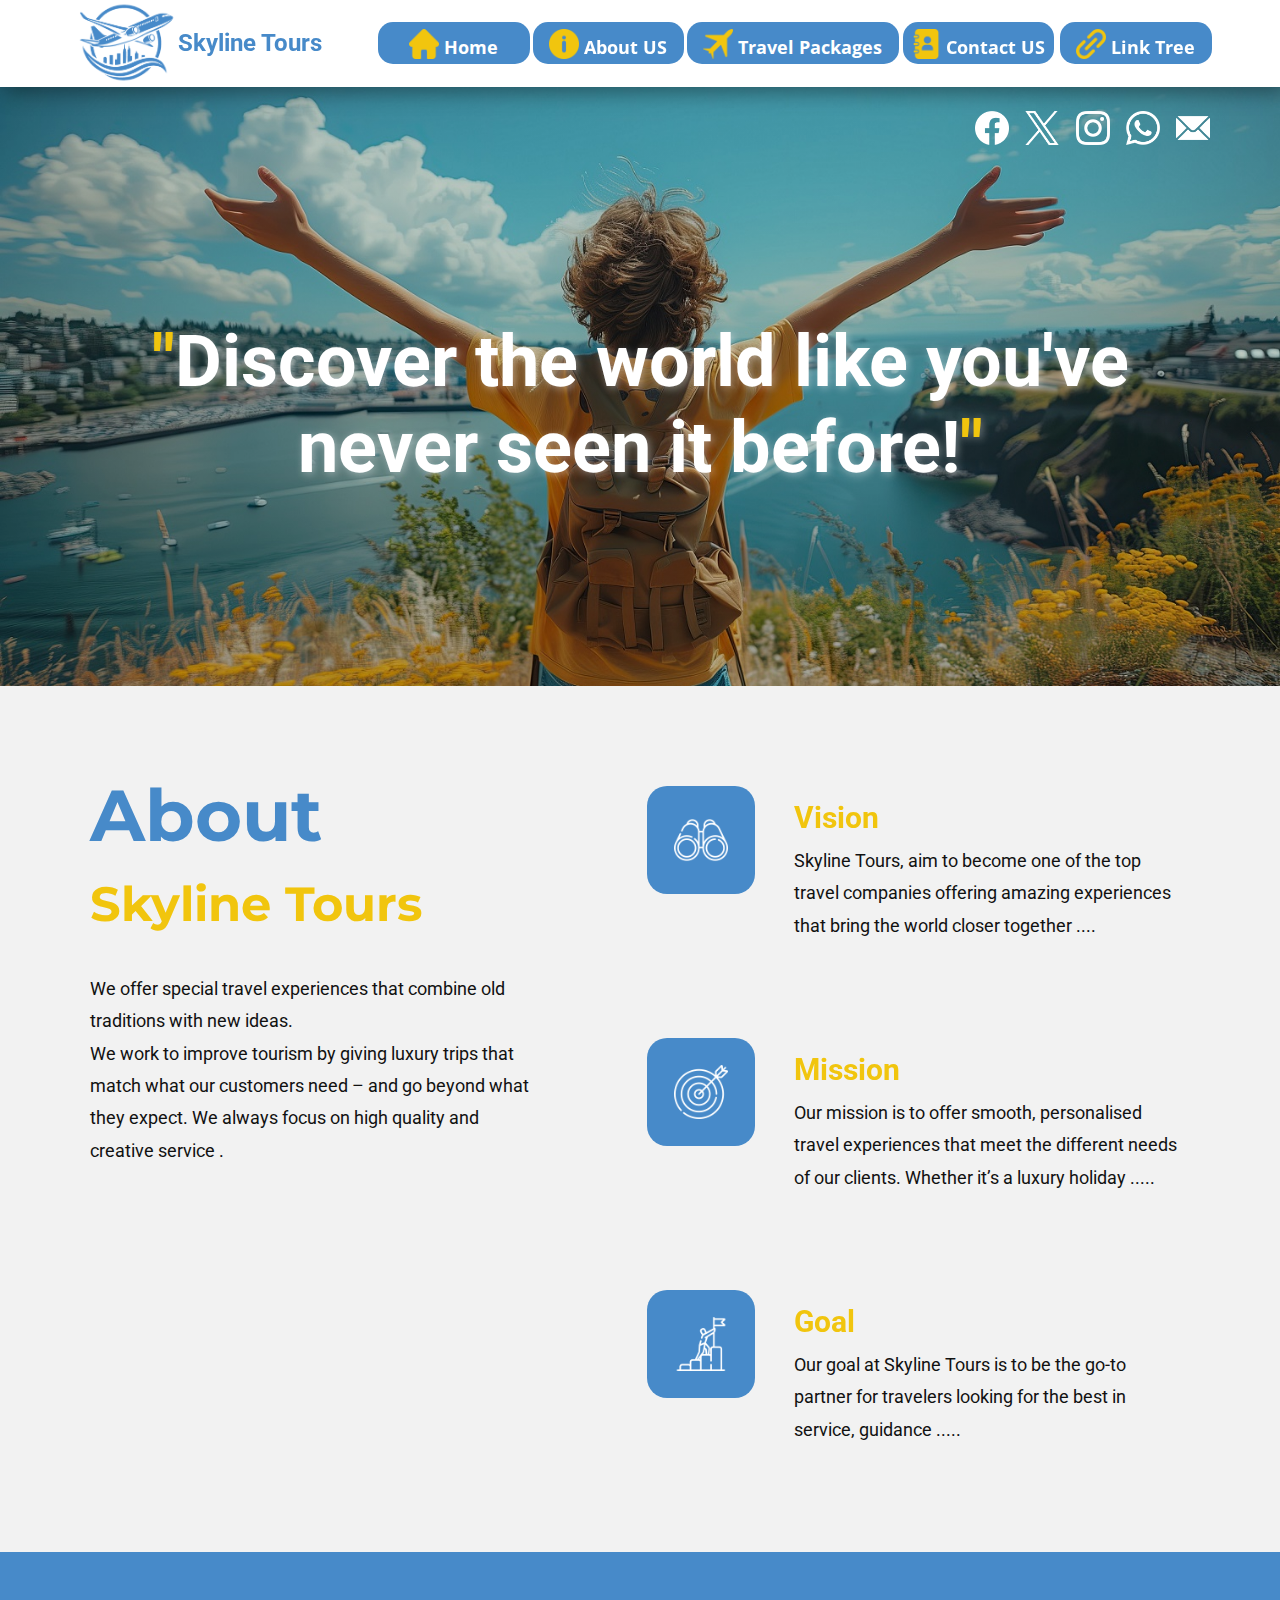
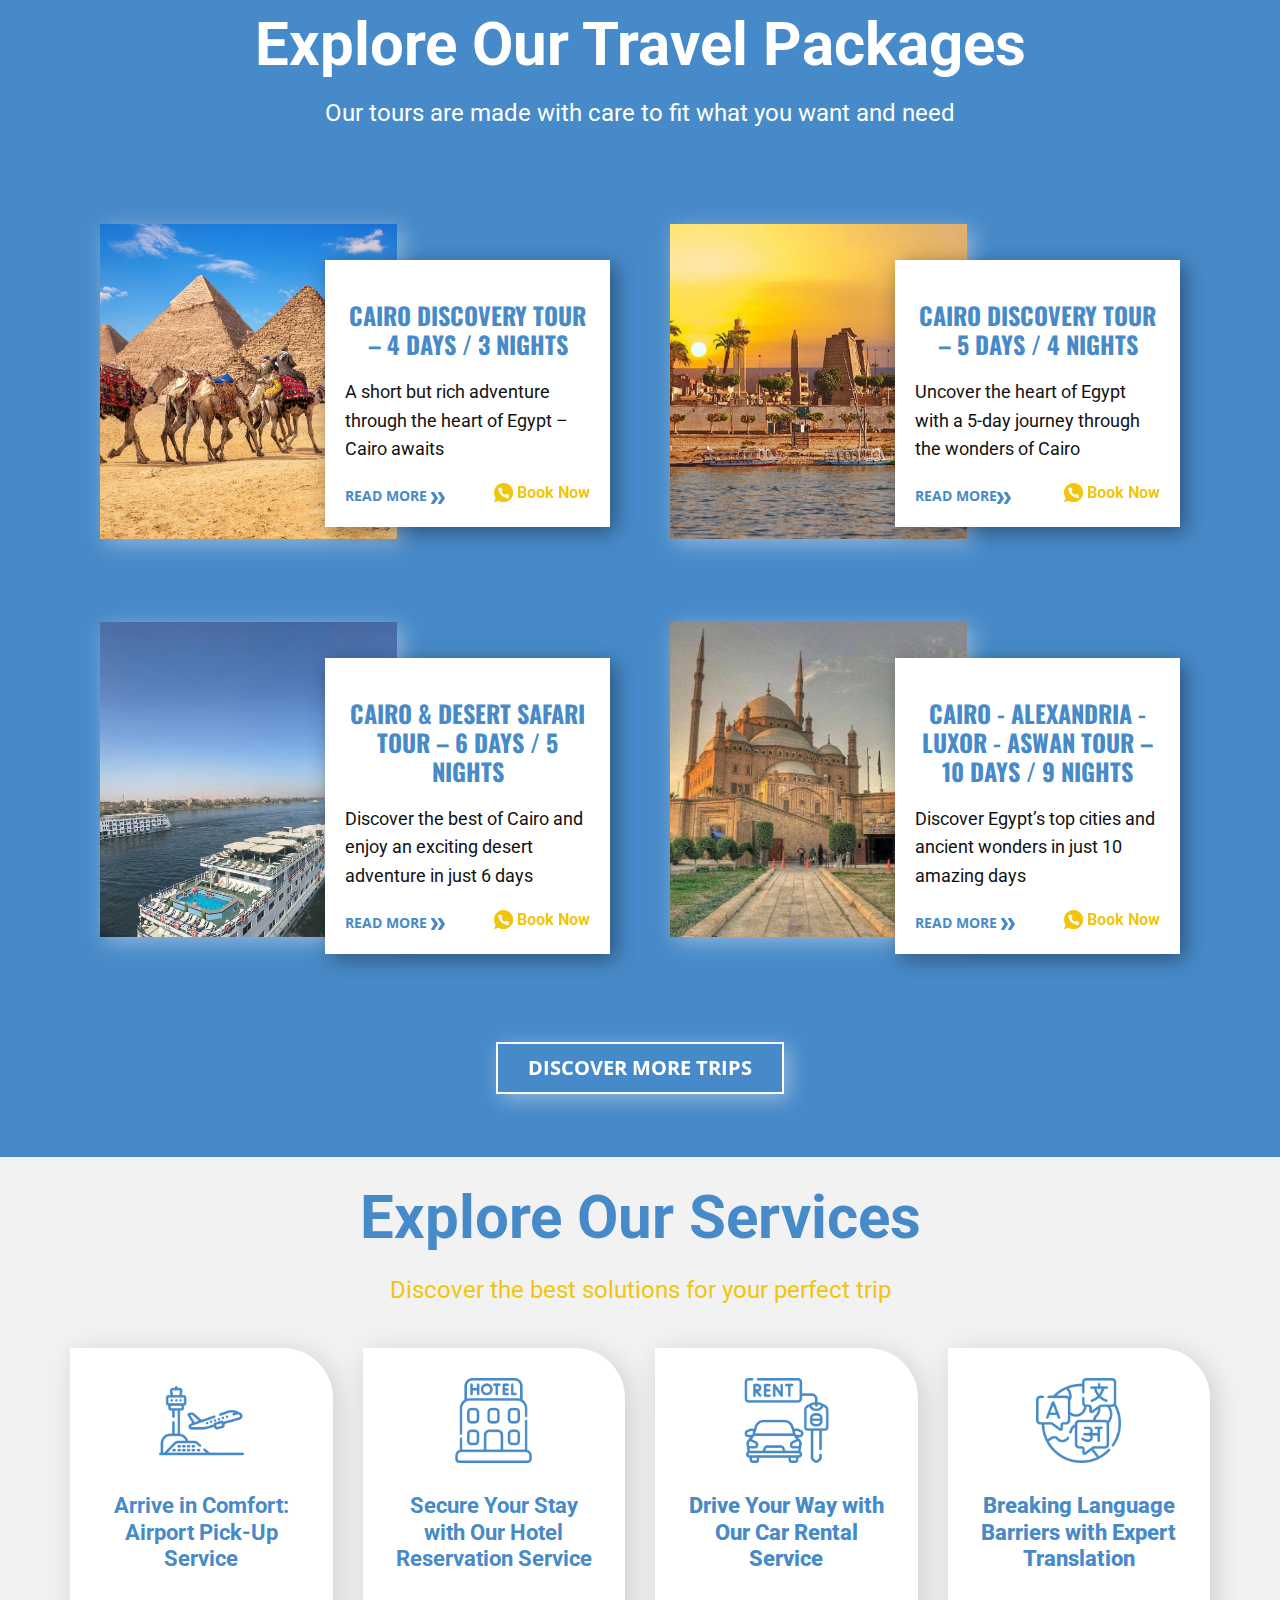
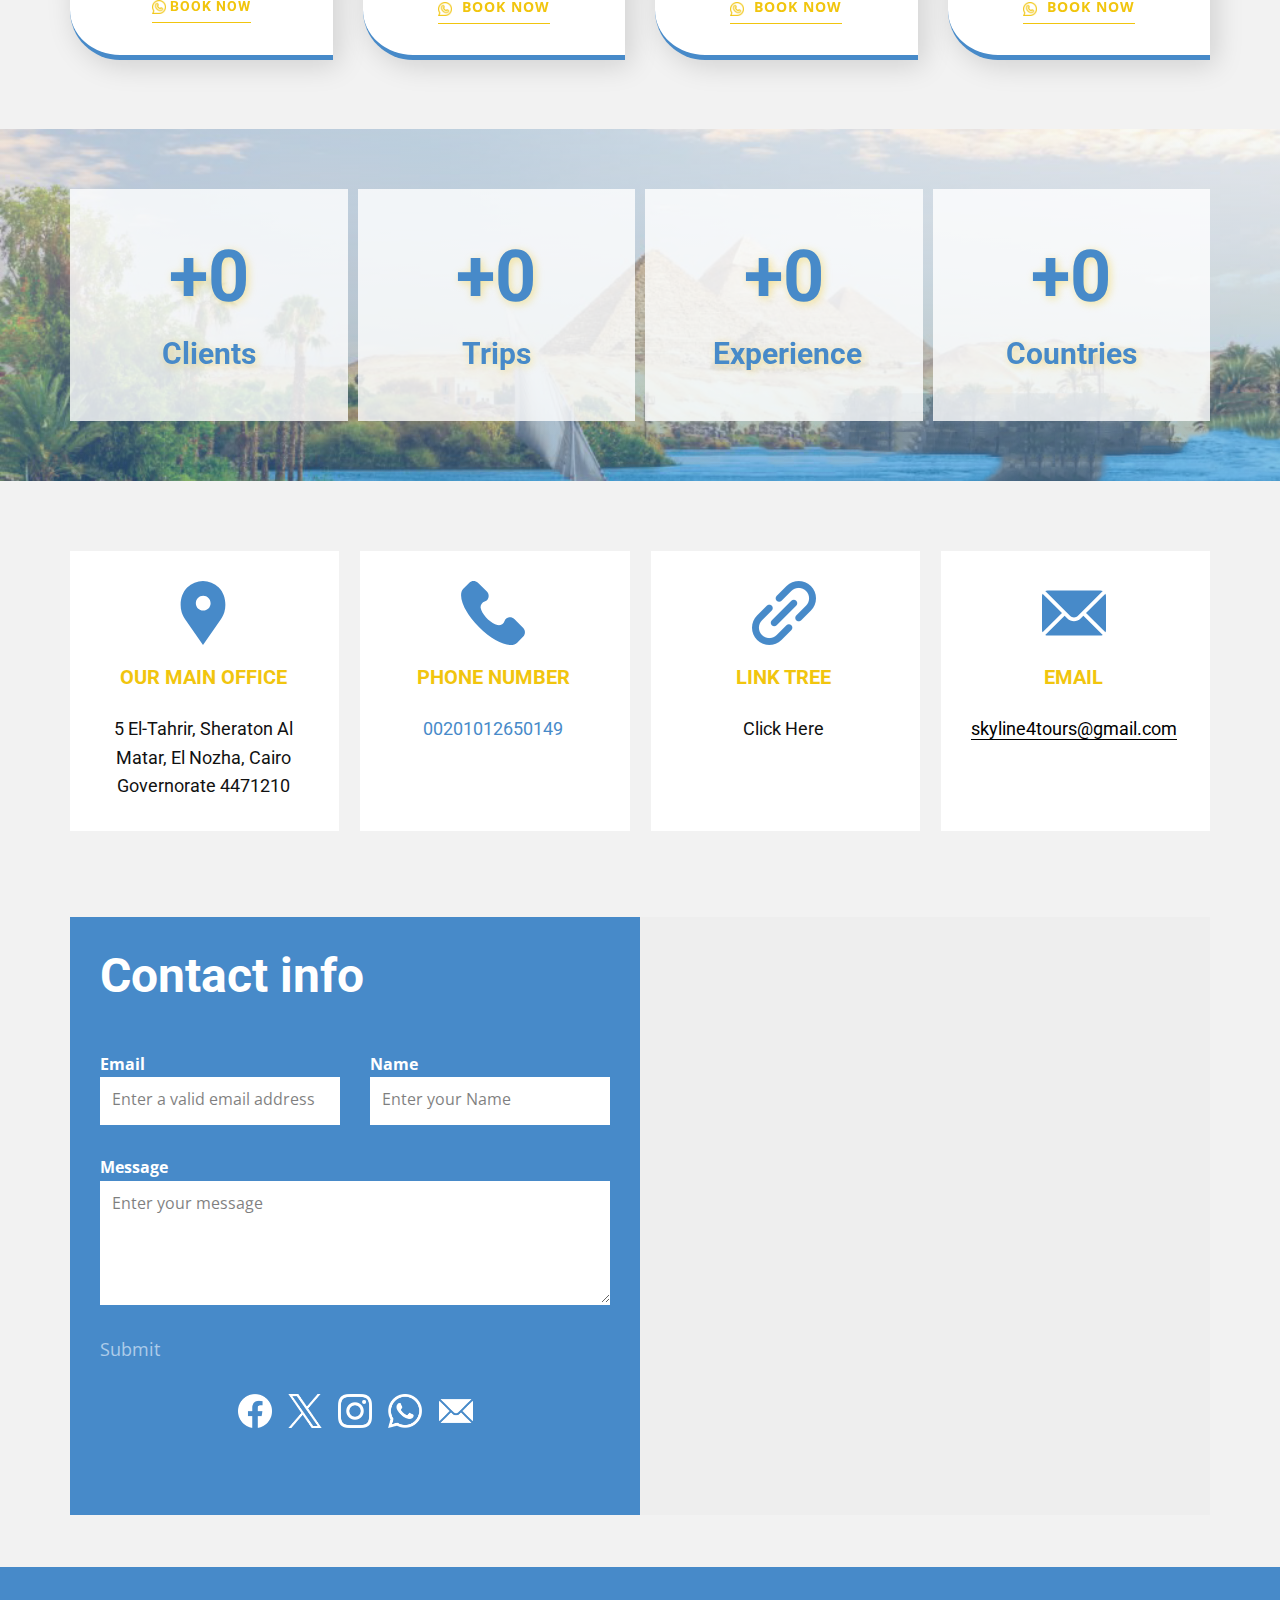
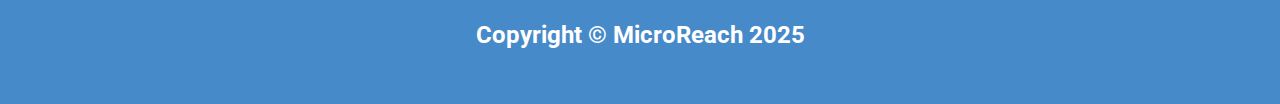
<file: index.html>
<!DOCTYPE html>
<html style="font-size: 16px;" lang="en"><head>
    <meta name="viewport" content="width=device-width, initial-scale=1.0">
    <meta charset="utf-8">
    <meta name="keywords" content="Seamless Journeys, Stylish Transport, Exclusive Transportation Services Available, Top Events, Experience the Best with Skyline Tourism, faq">
    <meta name="description" content="">
    <title>Skyline Tours Company</title>
    <link rel="stylesheet" href="nicepage.css" media="screen">
<link rel="stylesheet" href="index.css" media="screen">
    <script class="u-script" type="text/javascript" src="jquery.js" defer=""></script>
    <script class="u-script" type="text/javascript" src="nicepage.js" defer=""></script>
    <meta name="generator" content="Nicepage 7.7.3, nicepage.com">
    <meta name="referrer" content="origin">
    <meta property="og:title" content="Skyline Tours Company">
    <meta property="og:description" content="Skyline Tours – Where every journey becomes a memory, and every destination feels like home">
    <meta property="og:image" content="images/skylinelogo-.jpg">
    <link rel="icon" href="images/Blac222k.png">
    
    
    
    
    
    
    
    
    
    <link id="u-theme-google-font" rel="stylesheet" href="https://fonts.googleapis.com/css?family=Roboto:100,100i,300,300i,400,400i,500,500i,700,700i,900,900i|Open+Sans:300,300i,400,400i,500,500i,600,600i,700,700i,800,800i">
    <link id="u-page-google-font" rel="stylesheet" href="https://fonts.googleapis.com/css?family=Montserrat:100,100i,200,200i,300,300i,400,400i,500,500i,600,600i,700,700i,800,800i,900,900i|Oswald:200,300,400,500,600,700">
    <script type="application/ld+json">{
		"@context": "http://schema.org",
		"@type": "Organization",
		"name": "SkylineToursCompany"
}</script>
    <meta name="theme-color" content="#478ac9">
    <meta property="og:type" content="website">
  <meta data-intl-tel-input-cdn-path="intlTelInput/"></head>
  <body data-home-page="Home.html" data-home-page-title="Home" data-path-to-root="./" data-include-products="false" class="u-body u-xl-mode" data-lang="en"><header class="u-box-shadow u-clearfix u-header u-sticky u-sticky-65a1 u-white u-header" id="header" data-animation-name="" data-animation-duration="0" data-animation-delay="0" data-animation-direction=""><div class="u-clearfix u-sheet u-valign-middle-md u-sheet-1"><span class="u-file-icon u-icon u-icon-1"><img src="images/Blac222k.png" alt=""></span>
        <a href="index.html" data-page-id="60508702" class="u-active-palette-1-base u-border-none u-btn u-btn-round u-button-style u-hover-white u-palette-1-base u-radius u-text-active-white u-text-hover-palette-3-base u-text-white u-btn-1" title="Skyline Tours Company"><span class="u-file-icon u-icon u-text-palette-3-base u-icon-2"><img src="images/1946436-bab04586.png" alt=""></span>&nbsp;Home 
        </a>
        <a href="Packaging.html" data-page-id="12367135" class="u-active-palette-1-base u-border-none u-btn u-btn-round u-button-style u-hover-white u-palette-1-base u-radius u-text-active-white u-text-hover-palette-3-base u-text-white u-btn-2" title="Travel Packages"><span class="u-file-icon u-icon u-text-palette-3-base u-icon-3"><img src="images/31069-98de0a2d.png" alt=""></span>&nbsp;​Travel Packages
        </a>
        <a href="About.html" data-page-id="1171818379" class="u-active-palette-1-base u-border-none u-btn u-btn-round u-button-style u-hover-white u-palette-1-base u-radius u-text-active-white u-text-hover-palette-3-base u-text-white u-btn-3" title="Skyline Tours Company"><span class="u-file-icon u-icon u-text-palette-3-base u-icon-4"><img src="images/64494-8abcf92e.png" alt=""></span>&nbsp;About US 
        </a>
        <a href="index.html#sec-e7ae" data-page-id="60508702" class="u-active-palette-1-base u-border-none u-btn u-btn-round u-button-style u-hover-white u-palette-1-base u-radius u-text-active-white u-text-hover-palette-3-base u-text-white u-btn-4" title="Contact Us"><span class="u-file-icon u-icon u-text-palette-3-base u-icon-5"><img src="images/46646-22020d4f.png" alt=""></span>&nbsp;Contact US 
        </a>
        <a href="https://qrfy.io/p/x1sGGJoJWc?utm_source=qrcode&amp;utm_medium=social&amp;utm_campaign=48921340" class="u-active-palette-1-base u-border-none u-btn u-btn-round u-button-style u-hidden-lg u-hidden-md u-hidden-sm u-hidden-xs u-hover-white u-radius u-text-active-white u-text-hover-palette-3-base u-text-white u-btn-5" title="Link Tree" target="_blank"><span class="u-file-icon u-icon u-text-palette-3-base u-icon-6"><img src="images/154843-691314f3.png" alt=""></span>&nbsp;Link Tree 
        </a>
        <h6 class="u-align-left-lg u-align-left-xl u-text u-text-palette-1-base u-text-1" data-animation-name="" data-animation-duration="0" data-animation-delay="0" data-animation-direction="">Skyline Tours </h6>
      </div><style class="u-sticky-style" data-style-id="65a1">.u-sticky-fixed.u-sticky-65a1, .u-body.u-sticky-fixed .u-sticky-65a1 {
box-shadow: -2px 2px 30px 0px rgba(241,197,14,1) !important
}.u-sticky-fixed.u-sticky-65a1:before, .u-body.u-sticky-fixed .u-sticky-65a1:before {
borders: top right bottom left !important
}</style></header>
    <section class="u-align-center u-clearfix u-container-align-center u-container-align-center-lg u-container-align-center-xl u-image u-shading u-section-1" id="sec-0916" data-image-width="1512" data-image-height="848">
      <div class="u-clearfix u-sheet u-sheet-1">
        <div class="u-social-icons u-social-icons-1">
          <a class="u-social-url" title="facebook" target="_blank" href="https://www.facebook.com/profile.php?id=61574598364761"><span class="u-file-icon u-icon u-social-facebook u-social-icon u-text-white u-icon-1"><img src="images/facebook-23d4701e.png" alt=""></span>
          </a>
          <a class="u-social-url" title="twitter" target="_blank" href="https://x.com/skyline4tours?t=9uudrpBdN1ZK0iKrS3m_sw&amp;s=08"><span class="u-file-icon u-icon u-social-icon u-social-twitter u-text-white u-icon-2"><img src="images/11823292-356aaac6.png" alt=""></span>
          </a>
          <a class="u-social-url" title="instagram" target="_blank" href="https://www.instagram.com/skyline4tours/"><span class="u-file-icon u-icon u-social-icon u-social-instagram u-text-white u-icon-3"><img src="images/instagram-6d47f2fe.png" alt=""></span>
          </a>
          <a class="u-social-url" target="_blank" data-type="Whatsapp" title="Whatsapp" href="https://wa.me/201012650149?text=Hi%2C%20how%20are%20you%3F%20I%20want%20to%20ask%20about%20something"><span class="u-file-icon u-icon u-social-icon u-social-whatsapp u-text-white u-icon-4"><img src="images/whatsapp-c72a76a0.png" alt=""></span>
          </a>
          <a class="u-social-url" target="_blank" data-type="Email" title="Email" href="mailto:skyline4tours@gmail.com?subject=Inquiry&body=Hello%2C%20I%20would%20like%20more%20information%20about%20your%20services"><span class="u-file-icon u-icon u-social-email u-social-icon u-text-white u-icon-5"><img src="images/646135-a85e65c4.png" alt=""></span>
          </a>
        </div>
        <h6 class="infinite u-align-center u-text u-text-white u-text-1" data-animation-name="pulse" data-animation-duration="1000" data-animation-delay="0" data-animation-direction=""><span class="u-text-palette-3-base"> "</span>Discover the world like you've never seen it before<span class="u-text-palette-3-base"><span class="u-text-white">!</span>"</span>
        </h6>
      </div>
    </section>
    <section class="u-align-center u-clearfix u-container-align-center u-container-align-center-xl u-grey-5 u-section-2" id="sec-2973">
      <div class="u-clearfix u-sheet u-valign-middle-xs u-sheet-1">
        <div class="u-container-style u-expanded-width-xs u-group u-shape-rectangle u-group-1">
          <div class="u-container-layout u-valign-top-lg u-valign-top-md u-valign-top-sm u-valign-top-xs u-container-layout-1">
            <h2 class="u-align-left u-custom-font u-font-montserrat u-text u-text-default u-text-palette-1-base u-text-1">About</h2>
            <h2 class="u-align-left u-custom-font u-font-montserrat u-text u-text-default u-text-palette-3-base u-text-2" data-animation-name="pulse" data-animation-duration="1000" data-animation-delay="0" data-animation-direction=""> Skyline Tours </h2>
            <p class="u-custom-font u-heading-font u-text u-text-3" data-animation-name="" data-animation-duration="0" data-animation-delay="0" data-animation-direction=""> We offer special travel experiences that combine old traditions with new ideas. <br>We work to improve tourism by giving luxury trips that match what our customers need – and go beyond what they expect. We always focus on high quality and creative service .<br>
            </p>
          </div>
        </div>
        <div class="u-expanded-width-xs u-list u-list-1">
          <div class="u-repeater u-repeater-1">
            <div class="u-align-left u-container-align-left u-container-style u-list-item u-repeater-item u-shape-rectangle u-list-item-1">
              <div class="u-container-layout u-similar-container u-container-layout-2"><span class="u-file-icon u-icon u-icon-rounded u-palette-1-base u-radius-20 u-text-white u-icon-1" data-animation-name="pulse" data-animation-duration="1000" data-animation-delay="0" data-animation-direction=""><img src="images/4055993-3dc30013.png" alt=""></span>
                <h3 class="u-text u-text-default-lg u-text-default-md u-text-default-xl u-text-palette-3-base u-text-4" data-animation-name="pulse" data-animation-duration="1000" data-animation-delay="0" data-animation-direction=""> Vision</h3>
                <p class="u-custom-font u-heading-font u-text u-text-5"> Skyline Tours, aim to
become one of the top travel companies offering amazing experiences that bring the
world closer together ....<br>
                </p>
                <a href="About.html#sec-06fb" data-page-id="1171818379" class="u-active-palette-1-base u-border-none u-btn u-btn-round u-button-style u-hover-palette-3-base u-radius u-text-body-alt-color u-text-hover-white u-btn-1" data-animation-name="flipIn" data-animation-duration="1000" data-animation-delay="0" data-animation-direction="X"> Keep Reading</a>
              </div>
            </div>
            <div class="u-align-left u-container-align-left u-container-style u-list-item u-repeater-item u-shape-rectangle u-list-item-2">
              <div class="u-container-layout u-similar-container u-container-layout-3"><span class="u-file-icon u-icon u-icon-rounded u-palette-1-base u-radius-20 u-text-white u-icon-2" data-animation-name="pulse" data-animation-duration="1000" data-animation-delay="0" data-animation-direction=""><img src="images/3234841-fa75f5a4.png" alt=""></span>
                <h3 class="u-text u-text-default-lg u-text-default-md u-text-default-xl u-text-palette-3-base u-text-6" data-animation-name="pulse" data-animation-duration="1000" data-animation-delay="0" data-animation-direction=""> Mission</h3>
                <p class="u-custom-font u-heading-font u-text u-text-7"> Our mission is to
offer smooth, personalised travel experiences that meet the different needs of our clients. Whether
it’s a luxury holiday .....&nbsp;<br>
                </p>
                <a href="About.html#sec-66c8" data-page-id="1171818379" class="u-active-palette-1-base u-border-none u-btn u-btn-round u-button-style u-hover-palette-3-base u-radius u-text-body-alt-color u-text-hover-white u-btn-2" data-animation-name="flipIn" data-animation-duration="1000" data-animation-delay="0" data-animation-direction="X"> Keep Reading</a>
              </div>
            </div>
            <div class="u-align-left u-container-align-left u-container-style u-list-item u-repeater-item u-shape-rectangle u-list-item-3">
              <div class="u-container-layout u-similar-container u-container-layout-4"><span class="u-file-icon u-icon u-icon-rounded u-palette-1-base u-radius-20 u-text-white u-icon-3" data-animation-name="pulse" data-animation-duration="1000" data-animation-delay="0" data-animation-direction=""><img src="images/1535012-7498955b.png" alt=""></span>
                <h3 class="u-text u-text-default-lg u-text-default-md u-text-default-xl u-text-palette-3-base u-text-8" data-animation-name="pulse" data-animation-duration="1000" data-animation-delay="0" data-animation-direction=""> Goal</h3>
                <p class="u-custom-font u-heading-font u-text u-text-9"> Our goal at Skyline
Tours is to be the go-to partner for travelers looking for the best in service, guidance .....<br>
                </p>
                <a href="About.html#sec-f05c" data-page-id="1171818379" class="u-active-palette-1-base u-border-none u-btn u-btn-round u-button-style u-hover-palette-3-base u-radius u-text-body-alt-color u-text-hover-white u-btn-3" data-animation-name="flipIn" data-animation-duration="1000" data-animation-delay="0" data-animation-direction="X"> Keep Reading </a>
              </div>
            </div>
          </div>
        </div>
      </div>
    </section>
    <section class="u-align-center u-clearfix u-container-align-center u-palette-1-base u-section-3" id="sec-736c">
      <div class="u-clearfix u-sheet u-valign-middle-lg u-valign-middle-md u-sheet-1">
        <h1 class="u-text u-text-1"> Explore Our Travel Packages</h1>
        <p class="u-custom-font u-heading-font u-text u-text-2"> Our tours are made with care to fit what you want and need</p>
        <div class="u-expanded-width-md u-expanded-width-sm u-expanded-width-xl u-expanded-width-xs u-list u-list-1">
          <div class="u-repeater u-repeater-1">
            <div class="u-container-style u-list-item u-repeater-item">
              <div class="u-container-layout u-similar-container u-valign-middle-xl u-container-layout-1">
                <img class="u-image u-image-1" src="images/bedouins-camels-front-famous-giza-pyramids-egypt.jpg" data-image-width="1511" data-image-height="1008">
                <div class="u-align-left-lg u-align-left-md u-align-left-sm u-align-left-xs u-container-style u-group u-white u-group-1">
                  <div class="u-container-layout u-container-layout-2">
                    <h4 class="u-align-center-xl u-custom-font u-font-oswald u-text u-text-palette-1-base u-text-3"><b>Cairo Discovery Tour – 4 Days / 3
Nights</b>
                    </h4>
                    <p class="u-align-left-xl u-custom-font u-heading-font u-text u-text-4"> A short but rich adventure through the heart of Egypt – Cairo awaits</p>
                    <a href="https://wa.me/201012650149?text=Hi%2C%20can%20you%20please%20send%20me%20more%20details%20about%20the%20trip%20titled%20%22Cairo%20Discovery%20Tour%20%E2%80%93%204%20Days%20%2F%203%20Nights%22%3F" class="u-active-none u-align-right u-btn u-button-style u-custom-font u-heading-font u-hover-none u-none u-text-hover-palette-2-base u-text-palette-3-base u-btn-1" data-animation-name="pulse" data-animation-duration="1000" data-animation-delay="0" data-animation-direction="" title="Book Now"><span class="u-icon u-icon-1" data-animation-name="" data-animation-duration="0" data-animation-delay="0" data-animation-direction=""><svg xmlns="http://www.w3.org/2000/svg" xmlns:xlink="http://www.w3.org/1999/xlink" version="1.1" xml:space="preserve" class="u-svg-content" viewBox="0 0 512 512" x="0px" y="0px" style="width: 1em; height: 1em;"><path style="fill:currentColor;" d="M256,0C114.617,0,0,114.617,0,256c0,52.03,15.563,100.414,42.231,140.818L0,512l119.128-39.706  C158.72,497.399,205.639,512,256,512c141.383,0,256-114.617,256-256S397.383,0,256,0z"></path><path style="fill:#FFFFFF;" d="M397.233,335.078V377.6c0.062,15.66-12.606,28.398-28.292,28.469c-0.892,0-1.783-0.035-2.675-0.115  c-43.705-4.74-85.689-19.641-122.571-43.52c-34.313-21.76-63.409-50.803-85.222-85.054c-24.002-36.979-38.938-79.086-43.599-122.898  c-1.412-15.59,10.108-29.378,25.732-30.791c0.847-0.062,1.686-0.106,2.534-0.106h42.611c14.257-0.141,26.412,10.293,28.407,24.382  c1.801,13.612,5.138,26.968,9.94,39.83c3.902,10.364,1.404,22.042-6.391,29.908l-18.035,17.999  c20.215,35.487,49.664,64.874,85.221,85.054l18.035-17.999c7.883-7.786,19.588-10.275,29.97-6.382  c12.888,4.802,26.271,8.13,39.91,9.922C387.09,308.312,397.594,320.689,397.233,335.078z"></path></svg></span>&nbsp;​Book Now
                    </a>
                    <a href="Packaging.html" data-page-id="12367135" class="u-align-left u-btn u-button-style u-none u-text-hover-palette-2-base u-text-palette-1-base u-btn-2" title="Page 3"> read More <span class="u-icon u-text-palette-1-base"><svg class="u-svg-content" viewBox="0 -32 426.66667 426"><path d="m213.332031 181.667969c0 4.265625-1.277343 8.53125-3.625 11.730469l-106.667969 160c-3.839843 5.761718-10.238281 9.601562-17.707031 9.601562h-64c-11.730469 0-21.332031-9.601562-21.332031-21.332031 0-4.269531 1.28125-8.535157 3.625-11.734375l98.773438-148.265625-98.773438-148.269531c-2.34375-3.199219-3.625-7.464844-3.625-11.730469 0-11.734375 9.601562-21.335938 21.332031-21.335938h64c7.46875 0 13.867188 3.839844 17.707031 9.601563l106.667969 160c2.347657 3.199218 3.625 7.464844 3.625 11.734375zm0 0"></path><path d="m426.667969 181.667969c0 4.265625-1.28125 8.53125-3.628907 11.730469l-106.664062 160c-3.839844 5.761718-10.242188 9.601562-17.707031 9.601562h-64c-11.734375 0-21.335938-9.601562-21.335938-21.332031 0-4.269531 1.28125-8.535157 3.628907-11.734375l98.773437-148.265625-98.773437-148.269531c-2.347657-3.199219-3.628907-7.464844-3.628907-11.730469 0-11.734375 9.601563-21.335938 21.335938-21.335938h64c7.464843 0 13.867187 3.839844 17.707031 9.601563l106.664062 160c2.347657 3.199218 3.628907 7.464844 3.628907 11.734375zm0 0"></path></svg></span>
                    </a>
                  </div>
                </div>
              </div>
            </div>
            <div class="u-align-center u-container-align-center u-container-align-center-xl u-container-style u-list-item u-repeater-item">
              <div class="u-container-layout u-similar-container u-valign-middle-xl u-container-layout-3">
                <img class="u-image u-image-2" src="images/2.jpeg" data-image-width="1375" data-image-height="917">
                <div class="u-align-left-lg u-align-left-md u-align-left-sm u-align-left-xs u-container-style u-group u-white u-group-2">
                  <div class="u-container-layout u-container-layout-4">
                    <h4 class="u-align-center-xl u-custom-font u-font-oswald u-text u-text-default u-text-palette-1-base u-text-5"><b>Cairo Discovery Tour – 5 Days / 4
Nights</b>
                    </h4>
                    <p class="u-align-left-xl u-custom-font u-heading-font u-text u-text-default u-text-6"> Uncover the heart of Egypt with a 5-day journey through the wonders of Cairo</p>
                    <a href="https://wa.me/201012650149?text=Hi%2C%20can%20you%20please%20send%20me%20more%20details%20about%20the%20trip%20titled%20%22Cairo%20Discovery%20Tour%20%E2%80%93%205%20Days%20%2F%204%20Nights%22%3F" class="u-active-none u-align-right u-btn u-button-style u-custom-font u-heading-font u-hover-none u-none u-text-hover-palette-2-base u-text-palette-3-base u-btn-3" data-animation-name="pulse" data-animation-duration="1000" data-animation-delay="0" data-animation-direction="" title="Book Now" target="_blank"><span class="u-icon u-icon-3" data-animation-name="" data-animation-duration="0" data-animation-delay="0" data-animation-direction=""><svg xmlns="http://www.w3.org/2000/svg" xmlns:xlink="http://www.w3.org/1999/xlink" version="1.1" xml:space="preserve" class="u-svg-content" viewBox="0 0 512 512" x="0px" y="0px" style="width: 1em; height: 1em;"><path style="fill:currentColor;" d="M256,0C114.617,0,0,114.617,0,256c0,52.03,15.563,100.414,42.231,140.818L0,512l119.128-39.706  C158.72,497.399,205.639,512,256,512c141.383,0,256-114.617,256-256S397.383,0,256,0z"></path><path style="fill:#FFFFFF;" d="M397.233,335.078V377.6c0.062,15.66-12.606,28.398-28.292,28.469c-0.892,0-1.783-0.035-2.675-0.115  c-43.705-4.74-85.689-19.641-122.571-43.52c-34.313-21.76-63.409-50.803-85.222-85.054c-24.002-36.979-38.938-79.086-43.599-122.898  c-1.412-15.59,10.108-29.378,25.732-30.791c0.847-0.062,1.686-0.106,2.534-0.106h42.611c14.257-0.141,26.412,10.293,28.407,24.382  c1.801,13.612,5.138,26.968,9.94,39.83c3.902,10.364,1.404,22.042-6.391,29.908l-18.035,17.999  c20.215,35.487,49.664,64.874,85.221,85.054l18.035-17.999c7.883-7.786,19.588-10.275,29.97-6.382  c12.888,4.802,26.271,8.13,39.91,9.922C387.09,308.312,397.594,320.689,397.233,335.078z"></path></svg></span>&nbsp;​​Book Now
                    </a>
                    <a href="Packaging.html" data-page-id="12367135" class="u-align-left u-btn u-button-style u-none u-text-hover-palette-2-base u-text-palette-1-base u-btn-4" title="Page 3"> read More<span class="u-icon u-text-palette-1-base"><svg class="u-svg-content" viewBox="0 -32 426.66667 426" style="width: 1em; height: 1em;"><path d="m213.332031 181.667969c0 4.265625-1.277343 8.53125-3.625 11.730469l-106.667969 160c-3.839843 5.761718-10.238281 9.601562-17.707031 9.601562h-64c-11.730469 0-21.332031-9.601562-21.332031-21.332031 0-4.269531 1.28125-8.535157 3.625-11.734375l98.773438-148.265625-98.773438-148.269531c-2.34375-3.199219-3.625-7.464844-3.625-11.730469 0-11.734375 9.601562-21.335938 21.332031-21.335938h64c7.46875 0 13.867188 3.839844 17.707031 9.601563l106.667969 160c2.347657 3.199218 3.625 7.464844 3.625 11.734375zm0 0"></path><path d="m426.667969 181.667969c0 4.265625-1.28125 8.53125-3.628907 11.730469l-106.664062 160c-3.839844 5.761718-10.242188 9.601562-17.707031 9.601562h-64c-11.734375 0-21.335938-9.601562-21.335938-21.332031 0-4.269531 1.28125-8.535157 3.628907-11.734375l98.773437-148.265625-98.773437-148.269531c-2.347657-3.199219-3.628907-7.464844-3.628907-11.730469 0-11.734375 9.601563-21.335938 21.335938-21.335938h64c7.464843 0 13.867187 3.839844 17.707031 9.601563l106.664062 160c2.347657 3.199218 3.628907 7.464844 3.628907 11.734375zm0 0"></path></svg></span>
                    </a>
                  </div>
                </div>
              </div>
            </div>
            <div class="u-container-style u-list-item u-repeater-item">
              <div class="u-container-layout u-similar-container u-valign-middle-xl u-container-layout-5">
                <img class="u-image u-image-3" src="images/488706590_1083036737174542_7978633924923604203_n.jpg" data-image-width="576" data-image-height="768">
                <div class="u-align-left-lg u-align-left-md u-align-left-sm u-align-left-xs u-container-style u-group u-white u-group-3">
                  <div class="u-container-layout u-container-layout-6">
                    <h4 class="u-align-center-xl u-custom-font u-font-oswald u-text u-text-default u-text-palette-1-base u-text-7"><b>Cairo &amp; Desert Safari Tour – 6
Days / 5 Nights</b>
                    </h4>
                    <p class="u-align-left-xl u-custom-font u-heading-font u-text u-text-default u-text-8"> Discover the best of Cairo and enjoy an exciting desert adventure in just 6 days</p>
                    <a href="https://wa.me/201012650149?text=Hi%2C%20can%20you%20please%20send%20me%20more%20details%20about%20the%20trip%20titled%20%22Cairo%20%26%20Desert%20Safari%20Tour%20%E2%80%93%206%20Days%20%2F%205%20Nights%22%3F" class="u-active-none u-align-right u-btn u-button-style u-custom-font u-heading-font u-hover-none u-none u-text-hover-palette-2-base u-text-palette-3-base u-btn-5" data-animation-name="pulse" data-animation-duration="1000" data-animation-delay="0" data-animation-direction="" title="Book Now"><span class="u-icon u-icon-5" data-animation-name="" data-animation-duration="0" data-animation-delay="0" data-animation-direction=""><svg xmlns="http://www.w3.org/2000/svg" xmlns:xlink="http://www.w3.org/1999/xlink" version="1.1" xml:space="preserve" class="u-svg-content" viewBox="0 0 512 512" x="0px" y="0px" style="width: 1em; height: 1em;"><path style="fill:currentColor;" d="M256,0C114.617,0,0,114.617,0,256c0,52.03,15.563,100.414,42.231,140.818L0,512l119.128-39.706  C158.72,497.399,205.639,512,256,512c141.383,0,256-114.617,256-256S397.383,0,256,0z"></path><path style="fill:#FFFFFF;" d="M397.233,335.078V377.6c0.062,15.66-12.606,28.398-28.292,28.469c-0.892,0-1.783-0.035-2.675-0.115  c-43.705-4.74-85.689-19.641-122.571-43.52c-34.313-21.76-63.409-50.803-85.222-85.054c-24.002-36.979-38.938-79.086-43.599-122.898  c-1.412-15.59,10.108-29.378,25.732-30.791c0.847-0.062,1.686-0.106,2.534-0.106h42.611c14.257-0.141,26.412,10.293,28.407,24.382  c1.801,13.612,5.138,26.968,9.94,39.83c3.902,10.364,1.404,22.042-6.391,29.908l-18.035,17.999  c20.215,35.487,49.664,64.874,85.221,85.054l18.035-17.999c7.883-7.786,19.588-10.275,29.97-6.382  c12.888,4.802,26.271,8.13,39.91,9.922C387.09,308.312,397.594,320.689,397.233,335.078z"></path></svg></span>&nbsp;​​Book Now
                    </a>
                    <a href="Packaging.html" data-page-id="12367135" class="u-align-left u-btn u-button-style u-none u-text-hover-palette-2-base u-text-palette-1-base u-btn-6" title="Page 3"> read More <span class="u-icon u-text-palette-1-base"><svg class="u-svg-content" viewBox="0 -32 426.66667 426"><path d="m213.332031 181.667969c0 4.265625-1.277343 8.53125-3.625 11.730469l-106.667969 160c-3.839843 5.761718-10.238281 9.601562-17.707031 9.601562h-64c-11.730469 0-21.332031-9.601562-21.332031-21.332031 0-4.269531 1.28125-8.535157 3.625-11.734375l98.773438-148.265625-98.773438-148.269531c-2.34375-3.199219-3.625-7.464844-3.625-11.730469 0-11.734375 9.601562-21.335938 21.332031-21.335938h64c7.46875 0 13.867188 3.839844 17.707031 9.601563l106.667969 160c2.347657 3.199218 3.625 7.464844 3.625 11.734375zm0 0"></path><path d="m426.667969 181.667969c0 4.265625-1.28125 8.53125-3.628907 11.730469l-106.664062 160c-3.839844 5.761718-10.242188 9.601562-17.707031 9.601562h-64c-11.734375 0-21.335938-9.601562-21.335938-21.332031 0-4.269531 1.28125-8.535157 3.628907-11.734375l98.773437-148.265625-98.773437-148.269531c-2.347657-3.199219-3.628907-7.464844-3.628907-11.730469 0-11.734375 9.601563-21.335938 21.335938-21.335938h64c7.464843 0 13.867187 3.839844 17.707031 9.601563l106.664062 160c2.347657 3.199218 3.628907 7.464844 3.628907 11.734375zm0 0"></path></svg></span>
                    </a>
                  </div>
                </div>
              </div>
            </div>
            <div class="u-align-center u-container-align-center u-container-align-center-xl u-container-style u-list-item u-repeater-item">
              <div class="u-container-layout u-similar-container u-valign-middle-xl u-container-layout-5">
                <img class="u-image u-image-3" src="images/2.jpg" data-image-width="960" data-image-height="727">
                <div class="u-align-left-lg u-align-left-md u-align-left-sm u-align-left-xs u-container-style u-group u-white u-group-3">
                  <div class="u-container-layout u-container-layout-6">
                    <h4 class="u-align-center-xl u-custom-font u-font-oswald u-text u-text-default u-text-palette-1-base u-text-7"><b>Cairo - Alexandria - Luxor - Aswan
Tour – 10 Days / 9 Nights</b>
                    </h4>
                    <p class="u-align-left-xl u-custom-font u-heading-font u-text u-text-default u-text-8"> Discover Egypt’s top cities and ancient wonders in just 10 amazing days</p>
                    <a href="https://wa.me/201012650149?text=Hi%2C%20can%20you%20please%20send%20me%20more%20details%20about%20the%20trip%20titled%20%22Cairo%20-%20Alexandria%20-%20Luxor%20-%20Aswan%20Tour%20%E2%80%93%2010%20Days%20%2F%209%20Nights%22%3F" class="u-active-none u-align-right u-btn u-button-style u-custom-font u-heading-font u-hover-none u-none u-text-hover-palette-2-base u-text-palette-3-base u-btn-7" data-animation-name="pulse" data-animation-duration="1000" data-animation-delay="0" data-animation-direction="" title="Book Now"><span class="u-icon u-icon-7" data-animation-name="" data-animation-duration="0" data-animation-delay="0" data-animation-direction=""><svg xmlns="http://www.w3.org/2000/svg" xmlns:xlink="http://www.w3.org/1999/xlink" version="1.1" xml:space="preserve" class="u-svg-content" viewBox="0 0 512 512" x="0px" y="0px" style="width: 1em; height: 1em;"><path style="fill:currentColor;" d="M256,0C114.617,0,0,114.617,0,256c0,52.03,15.563,100.414,42.231,140.818L0,512l119.128-39.706  C158.72,497.399,205.639,512,256,512c141.383,0,256-114.617,256-256S397.383,0,256,0z"></path><path style="fill:#FFFFFF;" d="M397.233,335.078V377.6c0.062,15.66-12.606,28.398-28.292,28.469c-0.892,0-1.783-0.035-2.675-0.115  c-43.705-4.74-85.689-19.641-122.571-43.52c-34.313-21.76-63.409-50.803-85.222-85.054c-24.002-36.979-38.938-79.086-43.599-122.898  c-1.412-15.59,10.108-29.378,25.732-30.791c0.847-0.062,1.686-0.106,2.534-0.106h42.611c14.257-0.141,26.412,10.293,28.407,24.382  c1.801,13.612,5.138,26.968,9.94,39.83c3.902,10.364,1.404,22.042-6.391,29.908l-18.035,17.999  c20.215,35.487,49.664,64.874,85.221,85.054l18.035-17.999c7.883-7.786,19.588-10.275,29.97-6.382  c12.888,4.802,26.271,8.13,39.91,9.922C387.09,308.312,397.594,320.689,397.233,335.078z"></path></svg></span>&nbsp;​​Book Now
                    </a>
                    <a href="Packaging.html" data-page-id="12367135" class="u-align-left u-btn u-button-style u-none u-text-hover-palette-2-base u-text-palette-1-base u-btn-8" title="Page 3"> read More <span class="u-icon u-text-palette-1-base"><svg class="u-svg-content" viewBox="0 -32 426.66667 426"><path d="m213.332031 181.667969c0 4.265625-1.277343 8.53125-3.625 11.730469l-106.667969 160c-3.839843 5.761718-10.238281 9.601562-17.707031 9.601562h-64c-11.730469 0-21.332031-9.601562-21.332031-21.332031 0-4.269531 1.28125-8.535157 3.625-11.734375l98.773438-148.265625-98.773438-148.269531c-2.34375-3.199219-3.625-7.464844-3.625-11.730469 0-11.734375 9.601562-21.335938 21.332031-21.335938h64c7.46875 0 13.867188 3.839844 17.707031 9.601563l106.667969 160c2.347657 3.199218 3.625 7.464844 3.625 11.734375zm0 0"></path><path d="m426.667969 181.667969c0 4.265625-1.28125 8.53125-3.628907 11.730469l-106.664062 160c-3.839844 5.761718-10.242188 9.601562-17.707031 9.601562h-64c-11.734375 0-21.335938-9.601562-21.335938-21.332031 0-4.269531 1.28125-8.535157 3.628907-11.734375l98.773437-148.265625-98.773437-148.269531c-2.347657-3.199219-3.628907-7.464844-3.628907-11.730469 0-11.734375 9.601563-21.335938 21.335938-21.335938h64c7.464843 0 13.867187 3.839844 17.707031 9.601563l106.664062 160c2.347657 3.199218 3.628907 7.464844 3.628907 11.734375zm0 0"></path></svg></span>
                    </a>
                  </div>
                </div>
              </div>
            </div>
          </div>
        </div>
        <a href="Packaging.html" data-page-id="12367135" class="u-border-2 u-border-white u-btn u-btn-rectangle u-button-style u-none u-text-white u-btn-9" data-animation-name="tada" data-animation-duration="1000" data-animation-delay="0" data-animation-direction="" title="Page 3"> Discover More Trips</a>
      </div>
    </section>
    <section class="u-align-center u-clearfix u-container-align-center u-grey-5 u-valign-middle-lg u-valign-middle-md u-valign-middle-sm u-valign-middle-xs u-section-4" id="sec-0bda">
      <div class="u-clearfix u-sheet u-sheet-1">
        <h1 class="u-text u-text-palette-1-base u-text-1"> Explore Our ​Services</h1>
        <p class="u-custom-font u-heading-font u-text u-text-palette-3-base u-text-2"> Discover the best solutions for your perfect trip</p>
        <div class="u-expanded-width u-list u-list-1">
          <div class="u-repeater u-repeater-1">
            <div class="u-align-left u-border-5 u-border-no-left u-border-no-right u-border-no-top u-border-palette-1-base u-container-align-left u-container-style u-list-item u-radius u-repeater-item u-shape-round u-white u-list-item-1">
              <div class="u-container-layout u-similar-container u-valign-top-md u-valign-top-sm u-valign-top-xs u-container-layout-1"><span class="u-align-center u-file-icon u-icon u-text-palette-1-base u-icon-1" data-animation-name="pulse" data-animation-duration="1000" data-animation-delay="500" data-animation-direction=""><img src="images/1830404-680c3cf8.png" alt=""></span>
                <h4 class="u-align-center u-text u-text-palette-1-base u-text-3"> Arrive in Comfort: Airport Pick-Up Service</h4>
                <a href="https://wa.me/201012650149?text=Hi%2C%20can%20you%20please%20send%20me%20more%20details%20about%20the%20service%20titled%20%22Arrive%20in%20Comfort%3A%20Airport%20Pick-Up%20Service%22%3F" class="u-align-center u-border-1 u-border-active-grey-70 u-border-hover-grey-70 u-border-no-left u-border-no-right u-border-no-top u-border-palette-3-base u-bottom-left-radius-0 u-bottom-right-radius-0 u-btn u-button-style u-custom-font u-heading-font u-none u-radius-0 u-text-active-palette-2-base u-text-hover-palette-2-base u-text-palette-3-base u-top-left-radius-0 u-top-right-radius-0 u-btn-1" data-animation-name="pulse" data-animation-duration="1000" data-animation-delay="0" data-animation-direction="" title="Book now" target="_blank"><span class="u-file-icon u-icon u-text-palette-3-base"><img src="images/3781677-5c869f0f.png" alt=""></span>&nbsp;Book now
                </a>
              </div>
            </div>
            <div class="u-align-left u-border-5 u-border-no-left u-border-no-right u-border-no-top u-border-palette-1-base u-container-align-left u-container-style u-list-item u-radius u-repeater-item u-shape-round u-video-cover u-white u-list-item-2">
              <div class="u-container-layout u-similar-container u-valign-top-md u-valign-top-sm u-valign-top-xs u-container-layout-2"><span class="u-align-center u-file-icon u-icon u-text-palette-1-base u-icon-3" data-animation-name="pulse" data-animation-duration="1000" data-animation-delay="500" data-animation-direction=""><img src="images/3009710-cba97e56.png" alt=""></span>
                <h4 class="u-align-center u-text u-text-palette-1-base u-text-4"> Secure Your Stay with Our Hotel Reservation Service</h4>
                <a href="https://wa.me/201012650149?text=Hi%2C%20can%20you%20please%20send%20me%20more%20details%20about%20the%20service%20titled%20%22Secure%20Your%20Stay%20with%20Our%20Hotel%20Reservation%20Service%22%3F" class="u-align-center u-border-1 u-border-active-grey-70 u-border-hover-grey-70 u-border-no-left u-border-no-right u-border-no-top u-border-palette-3-base u-bottom-left-radius-0 u-bottom-right-radius-0 u-btn u-button-style u-none u-radius-0 u-text-active-palette-2-base u-text-hover-palette-2-base u-text-palette-3-base u-top-left-radius-0 u-top-right-radius-0 u-btn-2" data-animation-name="pulse" data-animation-duration="1000" data-animation-delay="0" data-animation-direction="" title="Book now"><span class="u-file-icon u-icon u-text-palette-3-base"><img src="images/3781677-5c869f0f.png" alt=""></span> &nbsp;Book now
                </a>
              </div>
            </div>
            <div class="u-align-left u-border-5 u-border-no-left u-border-no-right u-border-no-top u-border-palette-1-base u-container-align-left u-container-style u-list-item u-radius u-repeater-item u-shape-round u-video-cover u-white u-list-item-3">
              <div class="u-container-layout u-similar-container u-valign-top-md u-valign-top-sm u-valign-top-xs u-container-layout-3"><span class="u-align-center u-file-icon u-icon u-text-palette-1-base u-icon-5" data-animation-name="pulse" data-animation-duration="1000" data-animation-delay="500" data-animation-direction=""><img src="images/14023024-6dd29dc1.png" alt=""></span>
                <h4 class="u-align-center u-text u-text-palette-1-base u-text-5"> Drive Your Way with Our Car Rental Service</h4>
                <a href="https://wa.me/201012650149?text=Hi%2C%20can%20you%20please%20send%20me%20more%20details%20about%20the%20service%20titled%20%22Drive%20Your%20Way%20with%20Our%20Car%20Rental%20Service%22%3F" class="u-align-center u-border-1 u-border-active-grey-70 u-border-hover-grey-70 u-border-no-left u-border-no-right u-border-no-top u-border-palette-3-base u-bottom-left-radius-0 u-bottom-right-radius-0 u-btn u-button-style u-none u-radius-0 u-text-active-palette-2-base u-text-hover-palette-2-base u-text-palette-3-base u-top-left-radius-0 u-top-right-radius-0 u-btn-3" data-animation-name="pulse" data-animation-duration="1000" data-animation-delay="0" data-animation-direction="" title="Book now"><span class="u-file-icon u-icon u-text-palette-3-base"><img src="images/3781677-5c869f0f.png" alt=""></span> &nbsp;Book now
                </a>
              </div>
            </div>
            <div class="u-align-left u-border-5 u-border-no-left u-border-no-right u-border-no-top u-border-palette-1-base u-container-align-left u-container-style u-list-item u-radius u-repeater-item u-shape-round u-video-cover u-white u-list-item-4">
              <div class="u-container-layout u-similar-container u-valign-top-md u-valign-top-sm u-valign-top-xs u-container-layout-4"><span class="u-align-center u-file-icon u-icon u-text-palette-1-base u-icon-7" data-animation-name="pulse" data-animation-duration="1000" data-animation-delay="500" data-animation-direction=""><img src="images/3898840-5e881acb.png" alt=""></span>
                <h4 class="u-align-center u-text u-text-palette-1-base u-text-6"> Breaking Language Barriers with Expert Translation</h4>
                <a href="https://wa.me/201012650149?text=Hi%2C%20can%20you%20please%20send%20me%20more%20details%20about%20the%20service%20titled%20%22Breaking%20Language%20Barriers%20with%20Expert%20Translation%22%3F" class="u-align-center u-border-1 u-border-active-grey-70 u-border-hover-grey-70 u-border-no-left u-border-no-right u-border-no-top u-border-palette-3-base u-bottom-left-radius-0 u-bottom-right-radius-0 u-btn u-button-style u-none u-radius-0 u-text-active-palette-2-base u-text-hover-palette-2-base u-text-palette-3-base u-top-left-radius-0 u-top-right-radius-0 u-btn-4" data-animation-name="pulse" data-animation-duration="1000" data-animation-delay="0" data-animation-direction="" title="Book now"><span class="u-file-icon u-icon u-text-palette-3-base"><img src="images/3781677-5c869f0f.png" alt=""></span> &nbsp;Book now
                </a>
              </div>
            </div>
          </div>
        </div>
      </div>
    </section>
    <section class="u-clearfix u-gradient u-image u-typography-custom-page-typography-22--Counter u-section-5" src="" id="sec-166d" data-image-width="1024" data-image-height="657">
      <div class="u-clearfix u-sheet u-sheet-1">
        <div class="data-layout-selected u-clearfix u-disable-padding u-expanded-width u-gutter-10 u-layout-wrap u-layout-wrap-1">
          <div class="u-layout">
            <div class="u-layout-row">
              <div class="u-align-center u-container-align-center u-container-style u-layout-cell u-left-cell u-opacity u-opacity-80 u-similar-fill u-size-15 u-size-30-md u-white u-layout-cell-1">
                <div class="u-container-layout u-padding-6 u-valign-middle">
                  <h1 class="u-custom-font u-heading-font u-text u-text-palette-1-base u-text-1" data-animation-name="counter" data-animation-event="scroll" data-animation-duration="3000">+1200</h1>
                  <h5 class="u-text u-text-palette-1-base u-text-2" data-animation-name="pulse" data-animation-duration="1000" data-animation-delay="0" data-animation-direction=""> Clients</h5>
                </div>
              </div>
              <div class="u-align-center u-container-align-center u-container-style u-layout-cell u-opacity u-opacity-80 u-similar-fill u-size-15 u-size-30-md u-white u-layout-cell-2">
                <div class="u-container-layout u-padding-6 u-valign-middle u-container-layout-2">
                  <h1 class="u-custom-font u-heading-font u-text u-text-palette-1-base u-text-3" data-animation-name="counter" data-animation-event="scroll" data-animation-duration="3000" data-animation-delay="0" data-animation-direction="">+200</h1>
                  <h5 class="u-text u-text-palette-1-base u-text-4" data-animation-name="pulse" data-animation-duration="1000" data-animation-delay="0" data-animation-direction=""> Trips</h5>
                </div>
              </div>
              <div class="u-align-center u-container-align-center u-container-style u-layout-cell u-opacity u-opacity-80 u-size-15 u-size-30-md u-white u-layout-cell-3">
                <div class="u-container-layout u-padding-6 u-valign-middle">
                  <h1 class="u-custom-font u-heading-font u-text u-text-palette-1-base u-text-5" data-animation-name="counter" data-animation-event="scroll" data-animation-duration="3000" data-animation-delay="0" data-animation-direction="">+10</h1>
                  <h5 class="u-text u-text-palette-1-base u-text-6" data-animation-name="pulse" data-animation-duration="1000" data-animation-delay="0" data-animation-direction="">&nbsp;Experience</h5>
                </div>
              </div>
              <div class="u-align-center u-container-align-center u-container-style u-layout-cell u-opacity u-opacity-80 u-right-cell u-similar-fill u-size-15 u-size-30-md u-white u-layout-cell-4">
                <div class="u-container-layout u-padding-6 u-valign-middle">
                  <h1 class="u-custom-font u-heading-font u-text u-text-palette-1-base u-text-7" data-animation-name="counter" data-animation-event="scroll" data-animation-duration="3000" data-animation-delay="0" data-animation-direction="">+100</h1>
                  <h5 class="u-text u-text-palette-1-base u-text-8" data-animation-name="pulse" data-animation-duration="1000" data-animation-delay="0" data-animation-direction=""> Countries</h5>
                </div>
              </div>
            </div>
          </div>
        </div>
      </div>
    </section>
    <section class="u-clearfix u-grey-5 u-valign-middle-md u-section-6" id="sec-e7ae" data-image-width="1024" data-image-height="657">
      <div class="u-list u-list-1">
        <div class="u-repeater u-repeater-1">
          <div class="u-align-center u-container-align-center u-container-style u-list-item u-repeater-item u-white u-list-item-1">
            <div class="u-container-layout u-similar-container u-valign-top u-container-layout-1"><span class="u-icon u-icon-circle u-text-palette-1-base u-icon-1" data-animation-name="" data-animation-duration="0" data-animation-delay="0" data-animation-direction=""><svg class="u-svg-link" preserveAspectRatio="xMidYMin slice" viewBox="0 0 52 52" style=""><use xlink:href="#svg-077e"></use></svg><svg class="u-svg-content" viewBox="0 0 52 52" x="0px" y="0px" id="svg-077e" style="enable-background:new 0 0 52 52;"><path style="fill:currentColor;" d="M38.853,5.324L38.853,5.324c-7.098-7.098-18.607-7.098-25.706,0h0
	C6.751,11.72,6.031,23.763,11.459,31L26,52l14.541-21C45.969,23.763,45.249,11.72,38.853,5.324z M26.177,24c-3.314,0-6-2.686-6-6
	s2.686-6,6-6s6,2.686,6,6S29.491,24,26.177,24z"></path></svg></span>
              <h5 class="u-text u-text-palette-3-base u-text-1">our main office</h5>
              <p class="u-custom-font u-heading-font u-text u-text-2"> 5 El-Tahrir, Sheraton Al Matar, El Nozha, Cairo Governorate 4471210</p>
            </div>
          </div>
          <div class="u-align-center u-container-align-center u-container-style u-list-item u-repeater-item u-white u-list-item-2">
            <div class="u-container-layout u-similar-container u-valign-top u-container-layout-2"><span class="u-icon u-icon-circle u-text-palette-1-base u-icon-2" data-animation-name="" data-animation-duration="0" data-animation-delay="0" data-animation-direction=""><svg class="u-svg-link" preserveAspectRatio="xMidYMin slice" viewBox="0 0 513.64 513.64" style=""><use xlink:href="#svg-9786"></use></svg><svg class="u-svg-content" viewBox="0 0 513.64 513.64" x="0px" y="0px" id="svg-9786" style="enable-background:new 0 0 513.64 513.64;"><g><g><path d="M499.66,376.96l-71.68-71.68c-25.6-25.6-69.12-15.359-79.36,17.92c-7.68,23.041-33.28,35.841-56.32,30.72    c-51.2-12.8-120.32-79.36-133.12-133.12c-7.68-23.041,7.68-48.641,30.72-56.32c33.28-10.24,43.52-53.76,17.92-79.36l-71.68-71.68    c-20.48-17.92-51.2-17.92-69.12,0l-48.64,48.64c-48.64,51.2,5.12,186.88,125.44,307.2c120.32,120.32,256,176.641,307.2,125.44    l48.64-48.64C517.581,425.6,517.581,394.88,499.66,376.96z"></path>
</g>
</g></svg></span>
              <h5 class="u-text u-text-palette-3-base u-text-3">phone number</h5>
              <p class="u-custom-font u-heading-font u-text u-text-4">
<a class="u-active-none u-border-none u-btn u-button-link u-button-style u-hover-none u-none u-text-palette-1-base u-btn-1" href="https://wa.me/201012650149" title="Contact us on WhatsApp" target="_blank">00201012650149</a>
              </p>
            </div>
          </div>
          <div class="u-align-center u-container-align-center u-container-style u-list-item u-repeater-item u-white u-list-item-3">
            <div class="u-container-layout u-similar-container u-valign-top u-container-layout-3"><span class="u-file-icon u-icon u-icon-circle u-text-palette-1-base u-icon-3" data-animation-name="" data-animation-duration="0" data-animation-delay="0" data-animation-direction=""><img src="images/154843-297e47b1.png" alt=""></span>
              <h5 class="u-text u-text-palette-3-base u-text-5">lINK TREE</h5>
              <p class="u-custom-font u-heading-font u-text u-text-6">
                <a class="u-active-none u-border-none u-btn u-button-link u-button-style u-hover-none u-none u-text-body-color u-btn-2" href="https://qrfy.io/p/x1sGGJoJWc?utm_source=qrcode&amp;utm_medium=social&amp;utm_campaign=48921340" title="Link tree">Click Here </a>
              </p>
            </div>
          </div>
          <div class="u-align-center u-container-align-center u-container-style u-list-item u-repeater-item u-white u-list-item-4">
            <div class="u-container-layout u-similar-container u-valign-top u-container-layout-4"><span class="u-icon u-icon-circle u-text-palette-1-base u-icon-4" data-animation-name="" data-animation-duration="0" data-animation-delay="0" data-animation-direction=""><svg class="u-svg-link" preserveAspectRatio="xMidYMin slice" viewBox="0 0 512 512" style=""><use xlink:href="#svg-9f82"></use></svg><svg class="u-svg-content" viewBox="0 0 512 512" x="0px" y="0px" id="svg-9f82" style="enable-background:new 0 0 512 512;"><g><g><path d="M507.49,101.721L352.211,256L507.49,410.279c2.807-5.867,4.51-12.353,4.51-19.279V121    C512,114.073,510.297,107.588,507.49,101.721z"></path>
</g>
</g><g><g><path d="M467,76H45c-6.927,0-13.412,1.703-19.279,4.51l198.463,197.463c17.548,17.548,46.084,17.548,63.632,0L486.279,80.51    C480.412,77.703,473.927,76,467,76z"></path>
</g>
</g><g><g><path d="M4.51,101.721C1.703,107.588,0,114.073,0,121v270c0,6.927,1.703,13.413,4.51,19.279L159.789,256L4.51,101.721z"></path>
</g>
</g><g><g><path d="M331,277.211l-21.973,21.973c-29.239,29.239-76.816,29.239-106.055,0L181,277.211L25.721,431.49    C31.588,434.297,38.073,436,45,436h422c6.927,0,13.412-1.703,19.279-4.51L331,277.211z"></path>
</g>
</g></svg></span>
              <h5 class="u-text u-text-palette-3-base u-text-7">Email</h5>
              <p class="u-custom-font u-heading-font u-text u-text-8">
                <a href="mailto:skyline4tours@gmail.com?subject=Inquiry&body=Hello%2C%20I%20would%20like%20more%20information%20about%20your%20services" class="u-active-none u-border-1 u-border-active-black u-border-black u-border-hover-black u-border-no-left u-border-no-right u-border-no-top u-btn u-button-link u-button-style u-hover-none u-none u-text-active-black u-text-black u-text-hover-black u-btn-3"> skyline4tours@gmail.com</a>
              </p>
            </div>
          </div>
        </div>
      </div>
      <div class="data-layout-selected u-clearfix u-layout-wrap u-layout-wrap-1">
        <div class="u-layout">
          <div class="u-layout-row">
            <div class="u-align-left u-container-align-left u-container-style u-layout-cell u-left-cell u-palette-1-base u-size-30 u-layout-cell-1">
              <div class="u-container-layout u-container-layout-5">
                <h3 class="u-text u-text-body-alt-color u-text-default-lg u-text-default-md u-text-default-xl u-text-9">Contact info</h3>
                <div class="u-expanded-width-sm u-expanded-width-xs u-form u-form-1">
                  <form action="https://forms.nicepagesrv.com/v2/form/process" class="u-clearfix u-form-spacing-30 u-form-vertical u-inner-form" style="padding: 0px;" source="email" name="form">
                    <div class="u-form-email u-form-group u-form-partition-factor-2">
                      <label for="email-319a" class="u-label u-text-body-alt-color u-label-1">Email</label>
                      <input type="email" placeholder="Enter a valid email address" id="email-319a" name="email" class="u-border-2 u-border-no-left u-border-no-right u-border-no-top u-border-white u-input u-input-rectangle" required="">
                    </div>
                    <div class="u-form-group u-form-name u-form-partition-factor-2">
                      <label for="name-319a" class="u-label u-text-body-alt-color u-label-2">Name</label>
                      <input type="text" placeholder="Enter your Name" id="name-319a" name="name" class="u-border-2 u-border-no-left u-border-no-right u-border-no-top u-border-white u-input u-input-rectangle" required="">
                    </div>
                    <div class="u-form-group u-form-message">
                      <label for="message-319a" class="u-label u-text-body-alt-color u-label-3">Message</label>
                      <textarea placeholder="Enter your message" rows="4" cols="50" id="message-319a" name="message" class="u-border-2 u-border-no-left u-border-no-right u-border-no-top u-border-white u-input u-input-rectangle" required=""></textarea>
                    </div>
                    <div class="u-align-left u-form-group u-form-submit">
                      <a href="mailto:skyline4tours@gmail.com?subject=Inquiry&body=Hello%2C%20I%20would%20like%20more%20information%20about%20your%20services">Submit</a>
                                   </div>
                    <div class="u-form-send-message u-form-send-success">Thank you! Your message has been sent.</div>
                    <div class="u-form-send-error u-form-send-message">Unable to send your message. Please fix errors then try again.</div>
                    <input type="hidden" value="" name="recaptchaResponse">
                    <input type="hidden" name="formServices" value="c685e0cc-b386-c1d6-ae06-ed2085efadb1">
                  </form>
                </div>
                <div class="u-social-icons u-social-icons-1">
                  <a class="u-social-url" title="facebook" target="_blank" href="https://www.facebook.com/profile.php?id=61574598364761"><span class="u-file-icon u-icon u-social-facebook u-social-icon u-text-white u-icon-5"><img src="images/facebook-23d4701e.png" alt=""></span>
                  </a>
                  <a class="u-social-url" title="twitter" target="_blank" href="https://x.com/skyline4tours?t=9uudrpBdN1ZK0iKrS3m_sw&amp;s=08"><span class="u-file-icon u-icon u-social-icon u-social-twitter u-text-white u-icon-6"><img src="images/11823292-356aaac6.png" alt=""></span>
                  </a>
                  <a class="u-social-url" title="instagram" target="_blank" href="https://www.instagram.com/skyline4tours/"><span class="u-file-icon u-icon u-social-icon u-social-instagram u-text-white u-icon-7"><img src="images/instagram-6d47f2fe.png" alt=""></span>
                  </a>
                  <a class="u-social-url" target="_blank" data-type="Whatsapp" title="Whatsapp" href="https://wa.me/201012650149?text=Hi%2C%20how%20are%20you%3F%20I%20want%20to%20ask%20about%20something"><span class="u-file-icon u-icon u-social-icon u-social-whatsapp u-text-white u-icon-8"><img src="images/whatsapp-c72a76a0.png" alt=""></span>
                  </a>
                  <a class="u-social-url" target="_blank" data-type="Email" title="Email" href="mailto:skyline4tours@gmail.com?subject=Inquiry&body=Hello%2C%20I%20would%20like%20more%20information%20about%20your%20services"><span class="u-file-icon u-icon u-social-email u-social-icon u-text-white u-icon-9"><img src="images/646135-a85e65c4.png" alt=""></span>
                  </a>
                </div>
              </div>
            </div>
            <div class="u-black u-container-style u-layout-cell u-right-cell u-size-30 u-layout-cell-2">
              <div class="u-container-layout u-container-layout-6">
                <div class="u-expanded u-grey-light-2 u-map">
                  <div class="embed-responsive">
                    <iframe class="embed-responsive-item" src="https://maps.google.com/maps?output=embed&amp;key=30.10322546550679, 31.37370599491631&amp;q=5%20El-Tahrir%2C%20Sheraton%20Al%20Matar%2C%20El%20Nozha%2C%20Cairo%20Governorate%204471210&amp;z=10&amp;t=m" data-map="[base64]"></iframe>
                  </div>
                </div>
              </div>
            </div>
          </div>
        </div>
      </div>
    </section>
    
    
    
    
    <footer class="u-align-center u-clearfix u-container-align-center u-footer u-palette-1-base u-footer" id="footer"><div class="u-clearfix u-sheet u-valign-middle-lg u-valign-middle-md u-valign-middle-sm u-valign-middle-xs u-sheet-1">
        <h6 class="u-align-center u-text u-text-1" data-animation-name="" data-animation-duration="0" data-animation-delay="0" data-animation-direction=""> Copyright © MicroReach 2025</h6>
      </div></footer>

  
</body></html>
</file>
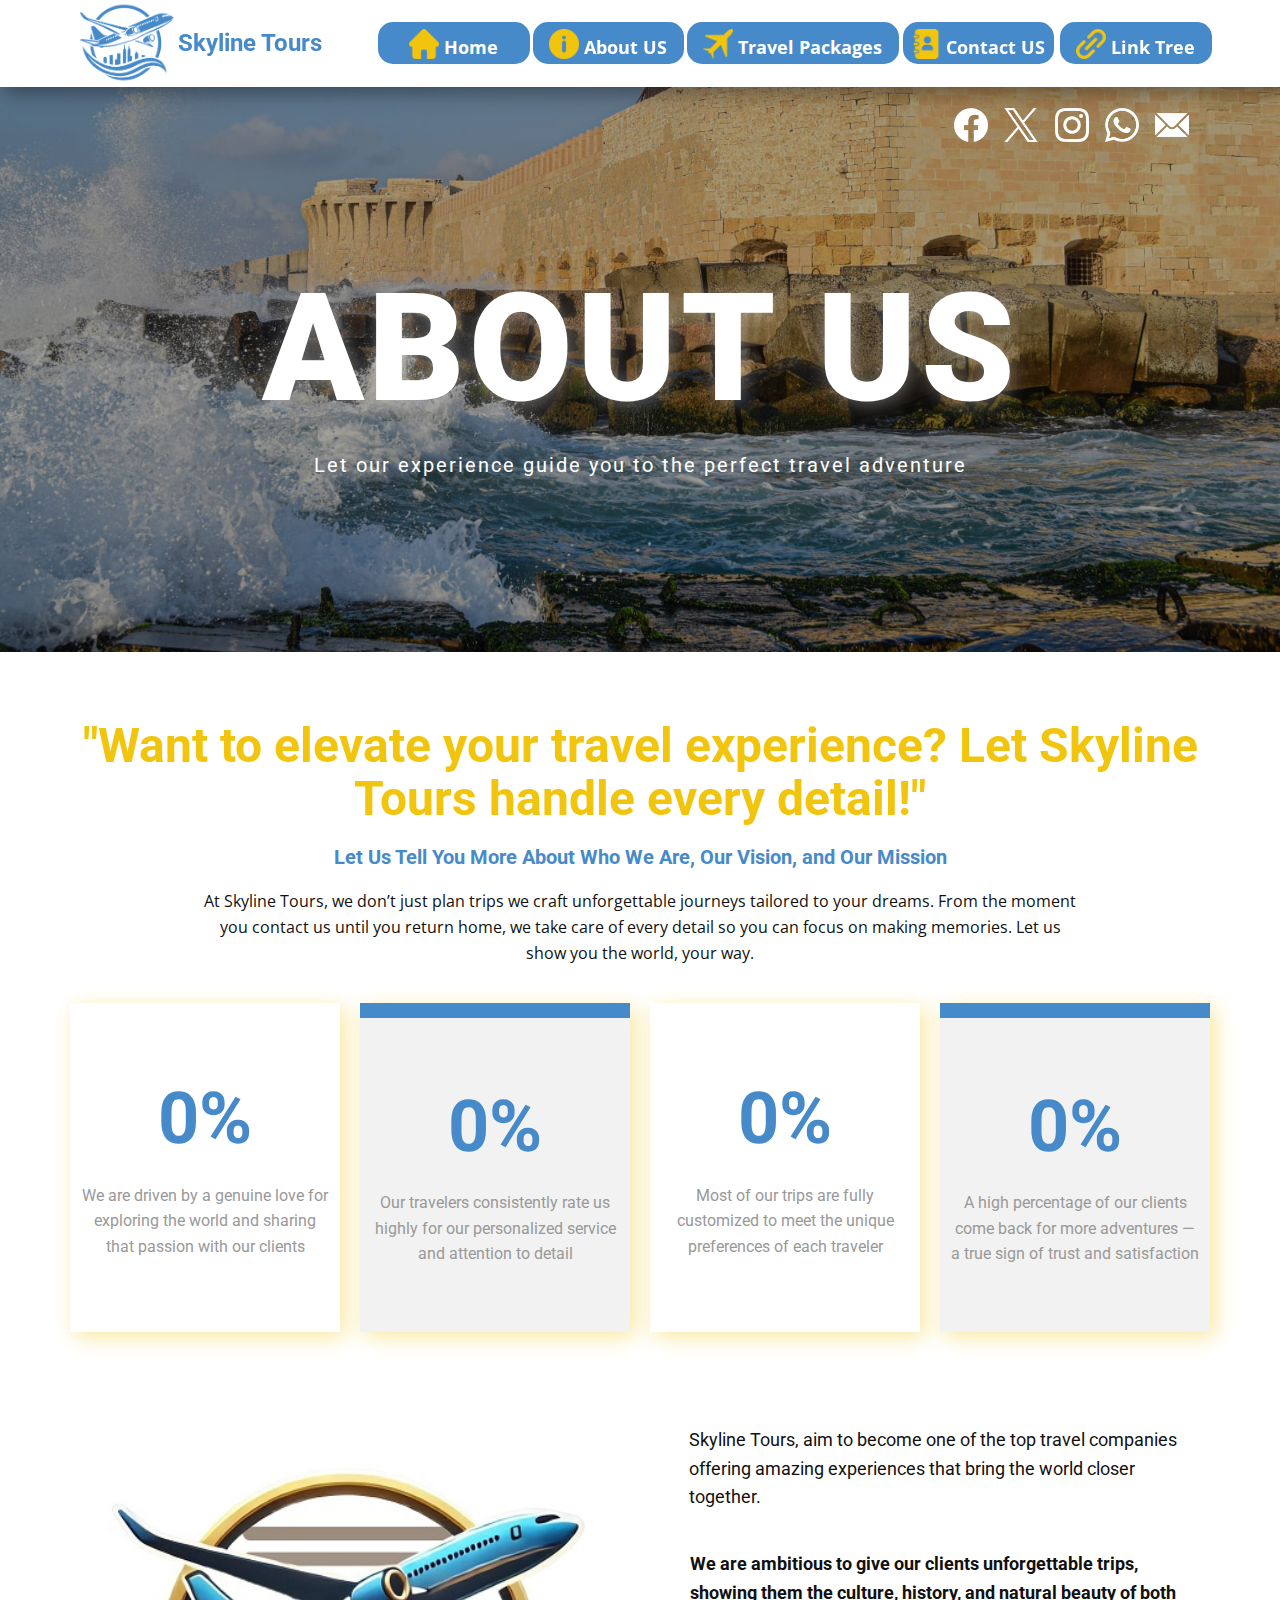
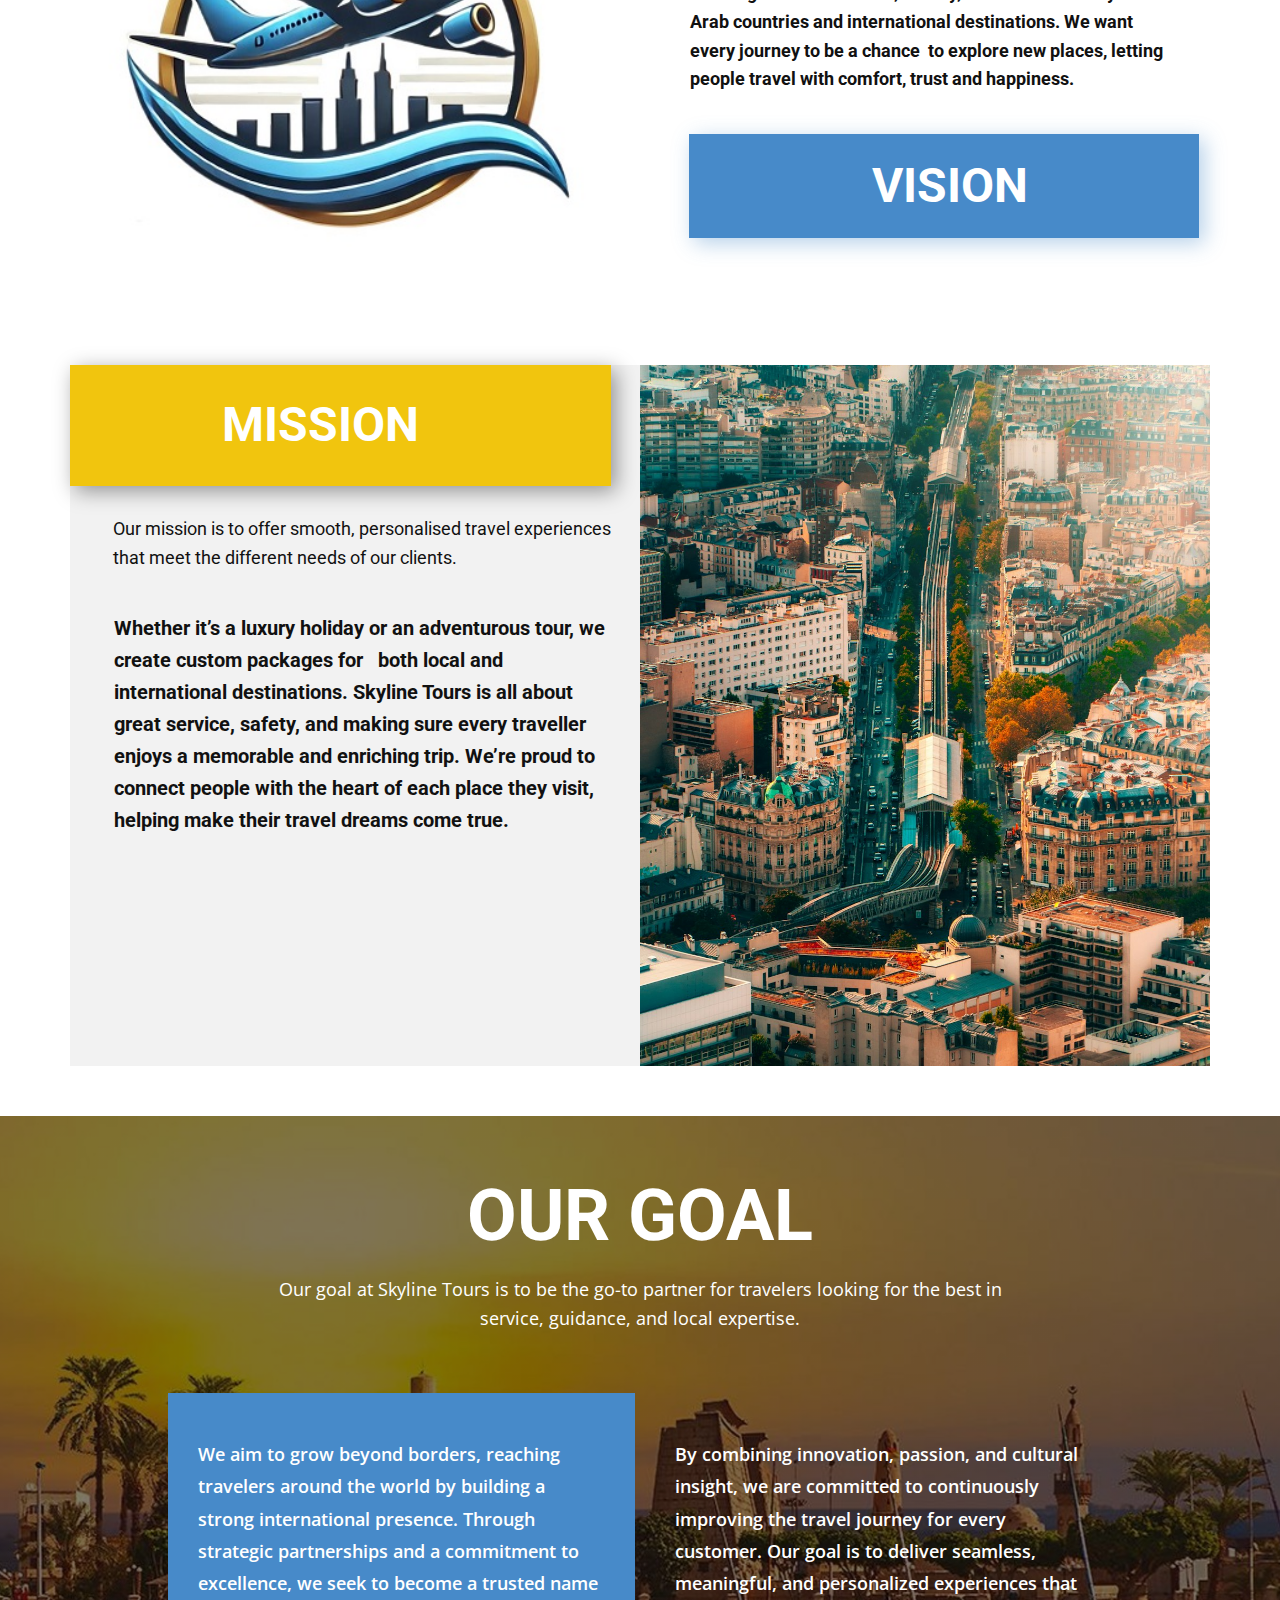
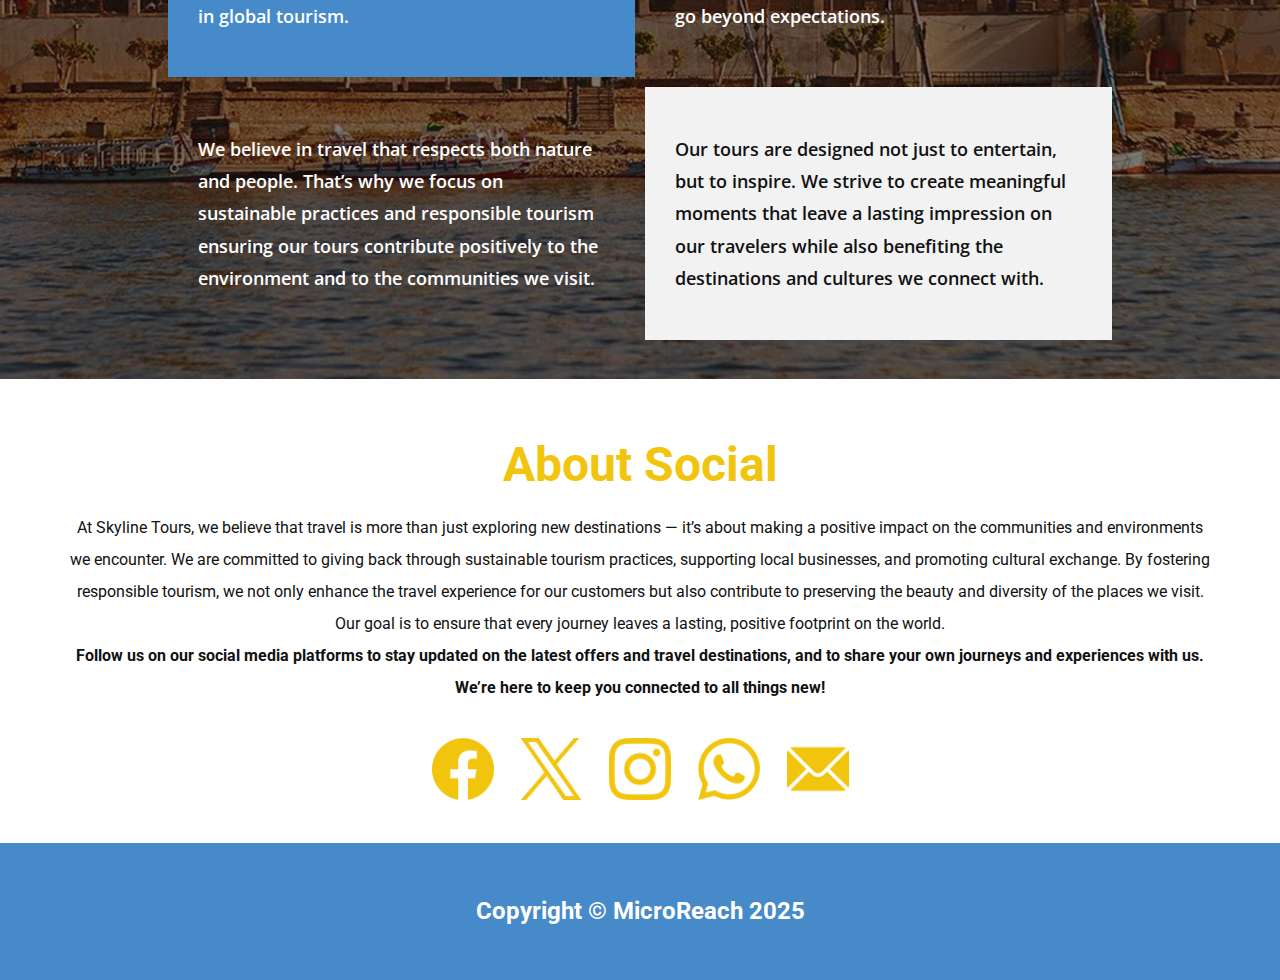
<file: About.html>
<!DOCTYPE html>
<html style="font-size: 16px;" lang="en"><head>
    <meta name="viewport" content="width=device-width, initial-scale=1.0">
    <meta charset="utf-8">
    <meta name="keywords" content="">
    <meta name="description" content="">
    <title>About Us Skyline</title>
    <link rel="stylesheet" href="nicepage.css" media="screen">
<link rel="stylesheet" href="About.css" media="screen">
    <script class="u-script" type="text/javascript" src="jquery.js" defer=""></script>
    <script class="u-script" type="text/javascript" src="nicepage.js" defer=""></script>
    <meta name="generator" content="Nicepage 7.7.3, nicepage.com">
    <meta name="referrer" content="origin">
    <meta property="og:title" content="About Us Skyline">
    <meta property="og:image" content="images/skylinelogo-1.jpg">
    <link rel="icon" href="images/Blac222k.png">
    
    
    
    
    
    
    
    
    
    <link id="u-theme-google-font" rel="stylesheet" href="https://fonts.googleapis.com/css?family=Roboto:100,100i,300,300i,400,400i,500,500i,700,700i,900,900i|Open+Sans:300,300i,400,400i,500,500i,600,600i,700,700i,800,800i">
    <link id="u-page-google-font" rel="stylesheet" href="https://fonts.googleapis.com/css?family=Roboto:100,100i,300,300i,400,400i,500,500i,700,700i,900,900i">
    <script type="application/ld+json">{
		"@context": "http://schema.org",
		"@type": "Organization",
		"name": "SkylineToursCompany"
}</script>
    <meta name="theme-color" content="#478ac9">
    <meta property="og:description" content="">
    <meta property="og:type" content="website">
  <meta data-intl-tel-input-cdn-path="intlTelInput/"></head>
  <body data-path-to-root="./" data-include-products="false" class="u-body u-xl-mode" data-lang="en"><header class="u-box-shadow u-clearfix u-header u-sticky u-sticky-65a1 u-white u-header" id="header" data-animation-name="" data-animation-duration="0" data-animation-delay="0" data-animation-direction=""><div class="u-clearfix u-sheet u-valign-middle-md u-sheet-1"><span class="u-file-icon u-icon u-icon-1"><img src="images/Blac222k.png" alt=""></span>
        <a href="index.html" data-page-id="60508702" class="u-active-palette-1-base u-border-none u-btn u-btn-round u-button-style u-hover-white u-palette-1-base u-radius u-text-active-white u-text-hover-palette-3-base u-text-white u-btn-1" title="Skyline Tours Company"><span class="u-file-icon u-icon u-text-palette-3-base u-icon-2"><img src="images/1946436-bab04586.png" alt=""></span>&nbsp;Home 
        </a>
        <a href="Packaging.html" data-page-id="12367135" class="u-active-palette-1-base u-border-none u-btn u-btn-round u-button-style u-hover-white u-palette-1-base u-radius u-text-active-white u-text-hover-palette-3-base u-text-white u-btn-2" title="Travel Packages"><span class="u-file-icon u-icon u-text-palette-3-base u-icon-3"><img src="images/31069-98de0a2d.png" alt=""></span>&nbsp;​Travel Packages
        </a>
        <a href="About.html" data-page-id="1171818379" class="u-active-palette-1-base u-border-none u-btn u-btn-round u-button-style u-hover-white u-palette-1-base u-radius u-text-active-white u-text-hover-palette-3-base u-text-white u-btn-3" title="Skyline Tours Company"><span class="u-file-icon u-icon u-text-palette-3-base u-icon-4"><img src="images/64494-8abcf92e.png" alt=""></span>&nbsp;About US 
        </a>
        <a href="index.html#sec-e7ae" data-page-id="60508702" class="u-active-palette-1-base u-border-none u-btn u-btn-round u-button-style u-hover-white u-palette-1-base u-radius u-text-active-white u-text-hover-palette-3-base u-text-white u-btn-4" title="Contact Us"><span class="u-file-icon u-icon u-text-palette-3-base u-icon-5"><img src="images/46646-22020d4f.png" alt=""></span>&nbsp;Contact US 
        </a>
        <a href="https://qrfy.io/p/x1sGGJoJWc?utm_source=qrcode&amp;utm_medium=social&amp;utm_campaign=48921340" class="u-active-palette-1-base u-border-none u-btn u-btn-round u-button-style u-hidden-lg u-hidden-md u-hidden-sm u-hidden-xs u-hover-white u-radius u-text-active-white u-text-hover-palette-3-base u-text-white u-btn-5" title="Link Tree" target="_blank"><span class="u-file-icon u-icon u-text-palette-3-base u-icon-6"><img src="images/154843-691314f3.png" alt=""></span>&nbsp;Link Tree 
        </a>
        <h6 class="u-align-left-lg u-align-left-xl u-text u-text-palette-1-base u-text-1" data-animation-name="" data-animation-duration="0" data-animation-delay="0" data-animation-direction="">Skyline Tours </h6>
      </div><style class="u-sticky-style" data-style-id="65a1">.u-sticky-fixed.u-sticky-65a1, .u-body.u-sticky-fixed .u-sticky-65a1 {
box-shadow: -2px 2px 30px 0px rgba(241,197,14,1) !important
}.u-sticky-fixed.u-sticky-65a1:before, .u-body.u-sticky-fixed .u-sticky-65a1:before {
borders: top right bottom left !important
}</style></header>
    <section class="u-align-center u-clearfix u-container-align-center-xl u-image u-shading u-section-1" id="sec-c832" data-image-width="1920" data-image-height="1280">
      <div class="u-clearfix u-sheet u-sheet-1">
        <div class="u-social-icons u-social-icons-1">
          <a class="u-social-url" title="facebook" target="_blank" href="https://www.facebook.com/profile.php?id=61574598364761"><span class="u-file-icon u-icon u-social-facebook u-social-icon u-text-white u-icon-1"><img src="images/facebook-23d4701e.png" alt=""></span>
          </a>
          <a class="u-social-url" title="twitter" target="_blank" href="https://x.com/skyline4tours?t=9uudrpBdN1ZK0iKrS3m_sw&amp;s=08"><span class="u-file-icon u-icon u-social-icon u-social-twitter u-text-white u-icon-2"><img src="images/11823292-356aaac6.png" alt=""></span>
          </a>
          <a class="u-social-url" title="instagram" target="_blank" href="https://www.instagram.com/skyline4tours/"><span class="u-file-icon u-icon u-social-icon u-social-instagram u-text-white u-icon-3"><img src="images/instagram-6d47f2fe.png" alt=""></span>
          </a>
          <a class="u-social-url" target="_blank" data-type="Whatsapp" title="Whatsapp" href="https://wa.me/201012650149?text=Hi%2C%20how%20are%20you%3F%20I%20want%20to%20ask%20about%20something"><span class="u-file-icon u-icon u-social-icon u-social-whatsapp u-text-white u-icon-4"><img src="images/whatsapp-c72a76a0.png" alt=""></span>
          </a>
          <a class="u-social-url" target="_blank" data-type="Email" title="Email" href="mailto:skyline4tours@gmail.com?subject=Inquiry&body=Hello%2C%20I%20would%20like%20more%20information%20about%20your%20services"><span class="u-file-icon u-icon u-social-email u-social-icon u-text-white u-icon-5"><img src="images/646135-a85e65c4.png" alt=""></span>
          </a>
        </div>
        <h1 class="u-text u-text-default u-text-white u-text-1" data-animation-name="customAnimationIn" data-animation-duration="2000">about us</h1>
        <h5 class="u-text u-text-default u-text-2"> Let our experience guide you to the perfect travel adventure</h5>
      </div>
    </section>
    <section class="u-align-center u-clearfix u-container-align-center u-container-align-center-xl u-section-2" id="sec-3787">
      <div class="u-clearfix u-sheet u-sheet-1">
        <h2 class="u-align-center-md u-align-center-sm u-align-center-xs u-text u-text-palette-3-base u-text-1" data-animation-name="pulse" data-animation-duration="1000" data-animation-delay="0" data-animation-direction=""> "Want to elevate your travel experience? Let Skyline Tours handle every detail!"</h2>
        <h5 class="u-align-center-md u-align-center-sm u-align-center-xs u-text u-text-palette-1-base u-text-2"> Let Us Tell You More About Who We Are, Our Vision, and Our Mis​sion</h5>
        <p class="u-align-center-md u-align-center-sm u-align-center-xs u-text u-text-3"> At Skyline Tours, we don’t just plan trips we craft unforgettable journeys tailored to your dreams. From the moment you contact us until you return home, we take care of every detail so you can focus on making memories. Let us show you the world, your way.</p>
        <div class="u-expanded-width u-list u-list-1">
          <div class="u-repeater u-repeater-1">
            <div class="u-align-center u-container-align-center u-container-style u-custom-item u-list-item u-repeater-item u-shape-rectangle u-list-item-1">
              <div class="u-container-layout u-similar-container u-valign-middle u-container-layout-1">
                <h3 class="u-text u-text-palette-1-base u-text-4" data-animation-name="counter" data-animation-event="scroll" data-animation-duration="3000">100%</h3>
                <p class="u-custom-font u-heading-font u-text u-text-grey-40 u-text-5"> We are driven by a genuine love for exploring the world and sharing that passion with our clients</p>
              </div>
            </div>
            <div class="u-align-center u-border-15 u-border-no-bottom u-border-no-left u-border-no-right u-border-palette-1-base u-container-align-center u-container-style u-custom-item u-grey-5 u-list-item u-repeater-item u-list-item-2">
              <div class="u-container-layout u-similar-container u-valign-middle u-container-layout-2">
                <h3 class="u-text u-text-palette-1-base u-text-6" data-animation-name="counter" data-animation-event="scroll" data-animation-duration="3000">95%</h3>
                <p class="u-custom-font u-heading-font u-text u-text-grey-40 u-text-7" data-animation-name="" data-animation-duration="0" data-animation-delay="0" data-animation-direction=""> Our travelers consistently rate us highly for our personalized service and attention to detail</p>
              </div>
            </div>
            <div class="u-align-center u-container-align-center u-container-style u-custom-item u-list-item u-repeater-item u-shape-rectangle u-list-item-3">
              <div class="u-container-layout u-similar-container u-valign-middle u-container-layout-3">
                <h3 class="u-text u-text-palette-1-base u-text-8" data-animation-name="counter" data-animation-event="scroll" data-animation-duration="3000">90%</h3>
                <p class="u-custom-font u-heading-font u-text u-text-grey-40 u-text-9" data-animation-name="" data-animation-duration="0" data-animation-delay="0" data-animation-direction=""> Most of our trips are fully customized to meet the unique preferences of each traveler</p>
              </div>
            </div>
            <div class="u-align-center u-border-15 u-border-no-bottom u-border-no-left u-border-no-right u-border-palette-1-base u-container-align-center u-container-style u-custom-item u-grey-5 u-list-item u-repeater-item u-list-item-4">
              <div class="u-container-layout u-similar-container u-valign-middle u-container-layout-4">
                <h3 class="u-text u-text-palette-1-base u-text-10" data-animation-name="counter" data-animation-event="scroll" data-animation-duration="3000">85%</h3>
                <p class="u-custom-font u-heading-font u-text u-text-grey-40 u-text-11" data-animation-name="" data-animation-duration="0" data-animation-delay="0" data-animation-direction=""> A high percentage of our clients come back for more adventures — a true sign of trust and satisfaction</p>
              </div>
            </div>
          </div>
        </div>
      </div>
    </section>
    <section class="u-clearfix u-valign-middle-xs u-section-3" id="sec-06fb">
      <div class="data-layout-selected u-clearfix u-gutter-0 u-layout-wrap u-layout-wrap-1">
        <div class="u-layout">
          <div class="u-layout-row">
            <div class="u-align-left u-container-align-left u-container-style u-image u-layout-cell u-shape-rectangle u-size-26-md u-size-26-sm u-size-26-xs u-size-31-lg u-size-31-xl u-image-1" data-image-width="477" data-image-height="410" data-animation-name="pulse" data-animation-duration="1000" data-animation-delay="0" data-animation-direction="">
              <div class="u-container-layout u-container-layout-1"></div>
            </div>
            <div class="u-align-left u-container-align-left u-container-align-left-xl u-container-style u-layout-cell u-shape-rectangle u-size-29-lg u-size-29-xl u-size-34-md u-size-34-sm u-size-34-xs u-layout-cell-2">
              <div class="u-container-layout u-container-layout-2">
                <p class="u-custom-font u-heading-font u-text u-text-1"> Skyline Tours, aim to
become one of the top travel companies offering amazing experiences that bring the
world closer together.</p>
                <p class="u-custom-font u-heading-font u-text u-text-2"> We are ambitious to give our clients unforgettable trips,
showing them the culture, history, and natural
beauty of both Arab countries and international destinations. We
want every journey to be a chance
&nbsp;to explore new
places, letting people travel with comfort, trust and happiness.<br>
                </p>
                <div class="custom-expanded u-align-center u-container-align-center u-container-align-center-lg u-container-align-center-md u-container-align-center-sm u-container-align-center-xl u-container-style u-group u-palette-1-base u-shape-rectangle u-group-1">
                  <div class="u-container-layout u-valign-middle-lg u-valign-middle-md u-valign-middle-sm u-valign-middle-xl u-container-layout-3">
                    <h2 class="u-text u-text-white u-text-3">&nbsp;VISION</h2>
                  </div>
                </div>
              </div>
            </div>
          </div>
        </div>
      </div>
    </section>
    <section class="u-clearfix u-section-4" id="sec-66c8">
      <div class="u-clearfix u-sheet u-valign-middle-lg u-valign-middle-xl u-valign-middle-xs u-sheet-1">
        <div class="data-layout-selected u-clearfix u-expanded-width u-layout-wrap u-layout-wrap-1">
          <div class="u-layout">
            <div class="u-layout-row">
              <div class="u-size-30 u-size-60-md">
                <div class="u-layout-col">
                  <div class="u-align-left u-container-align-left u-container-align-left-lg u-container-align-left-xl u-container-style u-grey-5 u-layout-cell u-size-60 u-layout-cell-1">
                    <div class="u-container-layout u-valign-bottom-lg u-valign-bottom-sm u-valign-bottom-xs u-container-layout-1">
                      <div class="u-align-center u-container-align-center u-container-style u-expanded-width-xs u-group u-palette-3-base u-group-1">
                        <div class="u-container-layout u-valign-middle-lg u-valign-middle-md u-valign-middle-sm u-valign-middle-xs u-container-layout-2">
                          <h2 class="u-text u-text-white u-text-1"> MISSION</h2>
                        </div>
                      </div>
                      <p class="u-custom-font u-font-roboto u-text u-text-2"> Our mission is to
offer smooth, personalised travel experiences that meet the different needs of our clients.</p>
                      <p class="u-custom-font u-heading-font u-text u-text-3"><span style="font-weight: 700;"></span>Whether it’s a luxury holiday or an adventurous tour, we create custom
packages for
&nbsp;
both local and international destinations.
Skyline Tours is all about great service,
safety, and making sure every traveller enjoys a memorable and enriching trip. We’re proud to
connect people with the heart of each place they visit, helping make their
travel dreams come true.<br>
                        <br>
                        <br>
                      </p>
                    </div>
                  </div>
                </div>
              </div>
              <div class="u-size-30 u-size-60-md">
                <div class="u-layout-col">
                  <div class="u-align-justify u-container-align-center u-container-style u-image u-layout-cell u-shape-rectangle u-size-60 u-image-1" data-image-width="1080" data-image-height="1350">
                    <div class="u-container-layout u-valign-middle u-container-layout-3"></div>
                  </div>
                </div>
              </div>
            </div>
          </div>
        </div>
      </div>
    </section>
    <section class="u-align-center u-clearfix u-container-align-center u-image u-shading u-section-5" id="sec-f05c" data-image-width="1375" data-image-height="917">
      <div class="u-clearfix u-sheet u-sheet-1">
        <h2 class="u-align-center u-text u-text-1"> OUR GOAL</h2>
        <p class="u-align-center u-text u-text-2"> Our goal at Skyline
Tours is to be the go-to partner for travelers looking for the best in service, guidance, and
local expertise.</p>
        <div class="u-list u-list-1">
          <div class="u-repeater u-repeater-1">
            <div class="u-container-style u-custom-item u-list-item u-palette-1-base u-repeater-item u-list-item-1">
              <div class="u-container-layout u-similar-container u-valign-middle u-container-layout-1">
                <p class="u-text u-text-3"> We aim to grow beyond borders, reaching travelers around the world by building a strong international presence. Through strategic partnerships and a commitment to excellence, we seek to become a trusted name in global tourism.</p>
              </div>
            </div>
            <div class="u-container-style u-custom-item u-list-item u-repeater-item">
              <div class="u-container-layout u-similar-container u-valign-middle u-container-layout-2">
                <p class="u-text u-text-4"> By combining innovation, passion, and cultural insight, we are committed to continuously improving the travel journey for every customer. Our goal is to deliver seamless, meaningful, and personalized experiences that go beyond expectations.</p>
              </div>
            </div>
            <div class="u-container-style u-custom-item u-list-item u-repeater-item u-shape-rectangle">
              <div class="u-container-layout u-similar-container u-valign-middle u-container-layout-3">
                <p class="u-text u-text-5"> We believe in travel that respects both nature and people. That’s why we focus on sustainable practices and responsible tourism ensuring our tours contribute positively to the environment and to the communities we visit.</p>
              </div>
            </div>
            <div class="u-container-style u-custom-item u-grey-5 u-list-item u-repeater-item u-list-item-4">
              <div class="u-container-layout u-similar-container u-valign-middle u-container-layout-4">
                <p class="u-text u-text-6"> Our tours are designed not just to entertain, but to inspire. We strive to create meaningful moments that leave a lasting impression on our travelers while also benefiting the destinations and cultures we connect with.</p>
              </div>
            </div>
          </div>
        </div>
      </div>
    </section>
    <section class="u-align-center u-clearfix u-container-align-center u-section-6" id="sec-4da4">
      <div class="u-clearfix u-sheet u-sheet-1">
        <h2 class="u-align-center u-text u-text-default u-text-palette-3-base u-text-1">About Social</h2>
        <p class="u-align-center-lg u-align-center-md u-align-center-sm u-align-center-xl u-align-left-xs u-custom-font u-font-roboto u-text u-text-2"> At Skyline Tours, we believe that travel is more than just exploring new destinations — it’s about making a positive impact on the communities and environments we encounter. We are committed to giving back through sustainable tourism practices, supporting local businesses, and promoting cultural exchange. By fostering responsible tourism, we not only enhance the travel experience for our customers but also contribute to preserving the beauty and diversity of the places we visit. Our goal is to ensure that every journey leaves a lasting, positive footprint on the world.<br><span style="font-weight: 700;"> Follow us on our social media platforms to stay updated on the latest offers and travel destinations, and to share your own journeys and experiences with us. We’re here to keep you connected to all things new!</span>
        </p>
        <div class="u-social-icons u-social-icons-1">
          <a class="u-social-url" title="facebook" target="_blank" href="https://www.facebook.com/profile.php?id=61574598364761"><span class="u-file-icon u-icon u-social-facebook u-social-icon u-text-palette-3-base u-icon-1"><img src="images/facebook-f44214fd.png" alt=""></span>
          </a>
          <a class="u-social-url" title="twitter" target="_blank" href="https://x.com/skyline4tours?t=9uudrpBdN1ZK0iKrS3m_sw&amp;s=08"><span class="u-file-icon u-icon u-social-icon u-social-twitter u-text-palette-3-base u-icon-2"><img src="images/11823292-c0d110a9.png" alt=""></span>
          </a>
          <a class="u-social-url" title="instagram" target="_blank" href="https://www.instagram.com/skyline4tours/"><span class="u-file-icon u-icon u-social-icon u-social-instagram u-text-palette-3-base u-icon-3"><img src="images/instagram-524f30fe.png" alt=""></span>
          </a>
          <a class="u-social-url" target="_blank" data-type="Whatsapp" title="Whatsapp" href="https://wa.me/201012650149?text=Hi%2C%20how%20are%20you%3F%20I%20want%20to%20ask%20about%20something"><span class="u-file-icon u-icon u-social-icon u-social-whatsapp u-text-palette-3-base u-icon-4"><img src="images/whatsapp-6ed4d7d3.png" alt=""></span>
          </a>
          <a class="u-social-url" target="_blank" data-type="Email" title="Email" href="mailto:skyline4tours@gmail.com?subject=Inquiry&body=Hello%2C%20I%20would%20like%20more%20information%20about%20your%20services"><span class="u-file-icon u-icon u-social-email u-social-icon u-text-palette-3-base u-icon-5"><img src="images/646135-eed2bdf2.png" alt=""></span>
          </a>
        </div>
      </div>
    </section>
    
    
    
    
    <footer class="u-align-center u-clearfix u-container-align-center u-footer u-palette-1-base u-footer" id="footer"><div class="u-clearfix u-sheet u-valign-middle-lg u-valign-middle-md u-valign-middle-sm u-valign-middle-xs u-sheet-1">
        <h6 class="u-align-center u-text u-text-1" data-animation-name="" data-animation-duration="0" data-animation-delay="0" data-animation-direction=""> Copyright © MicroReach 2025</h6>
      </div></footer>
 
  
</body></html>
</file>
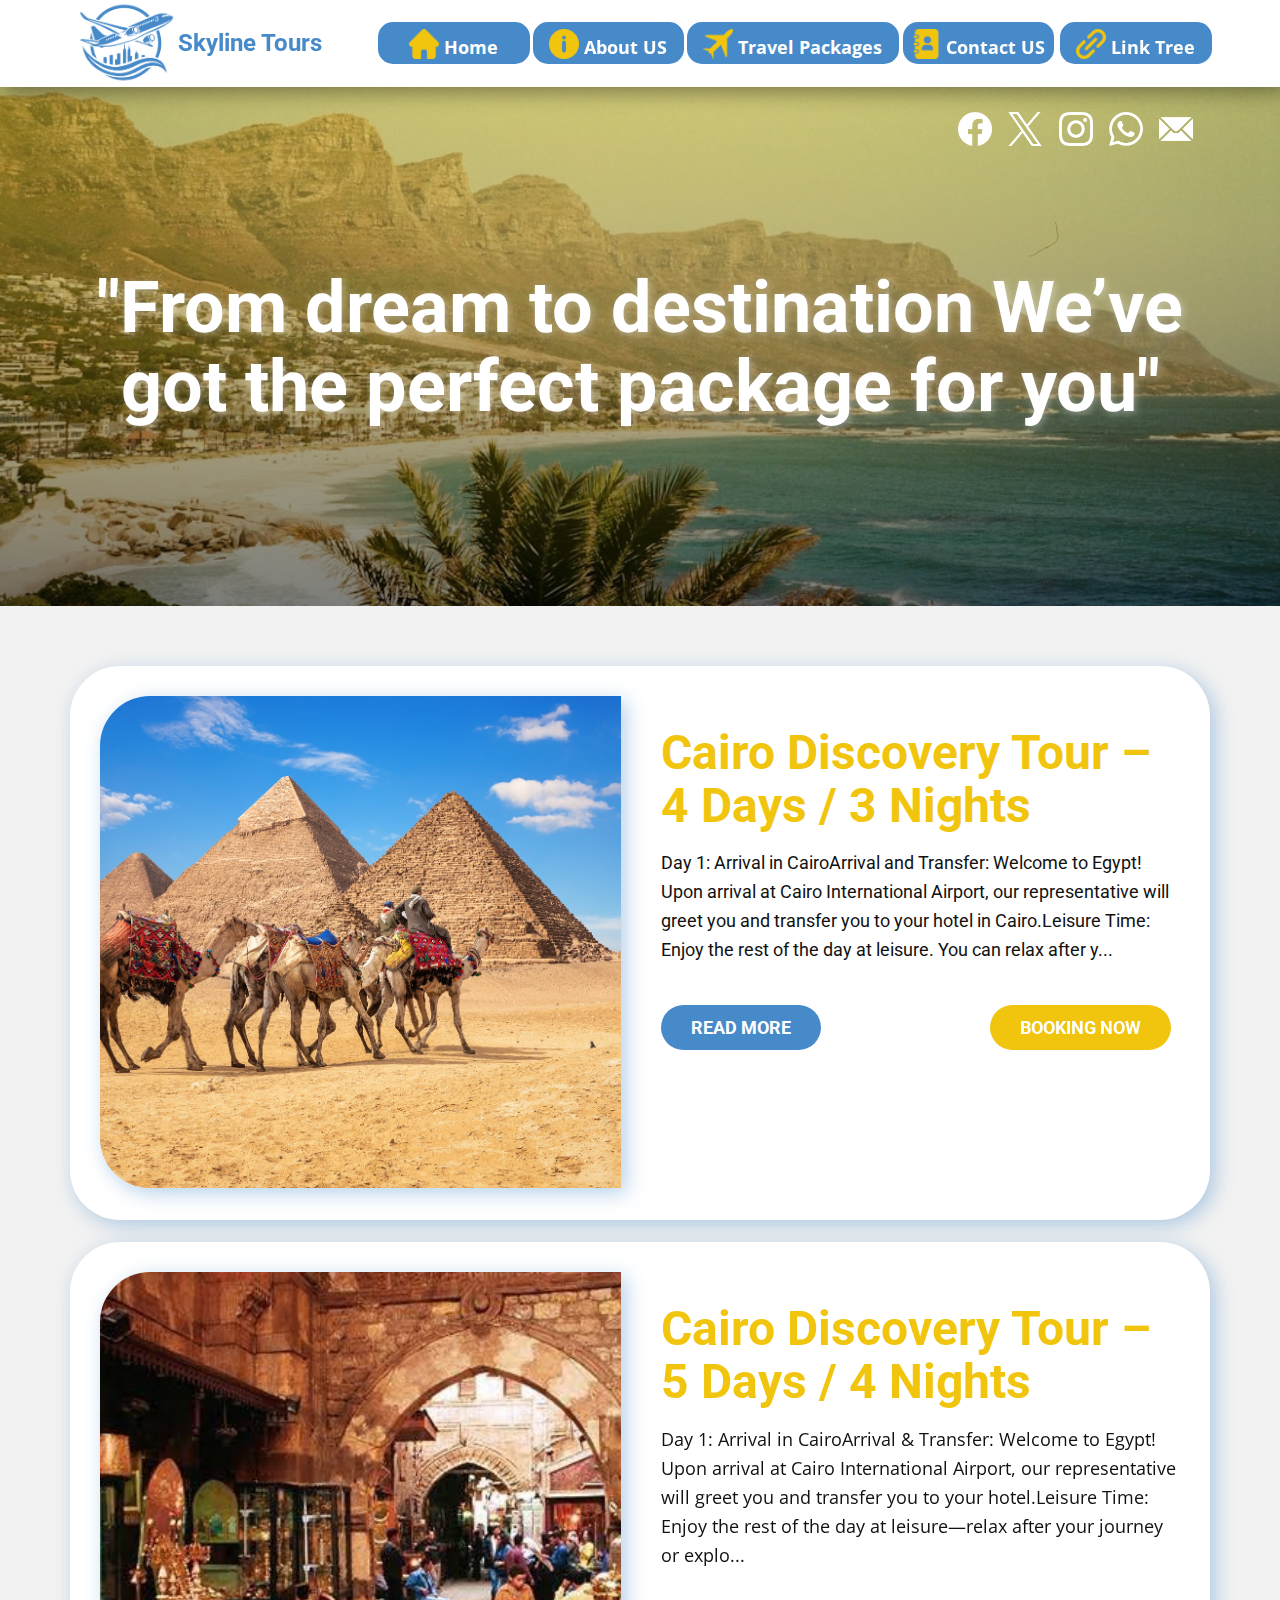
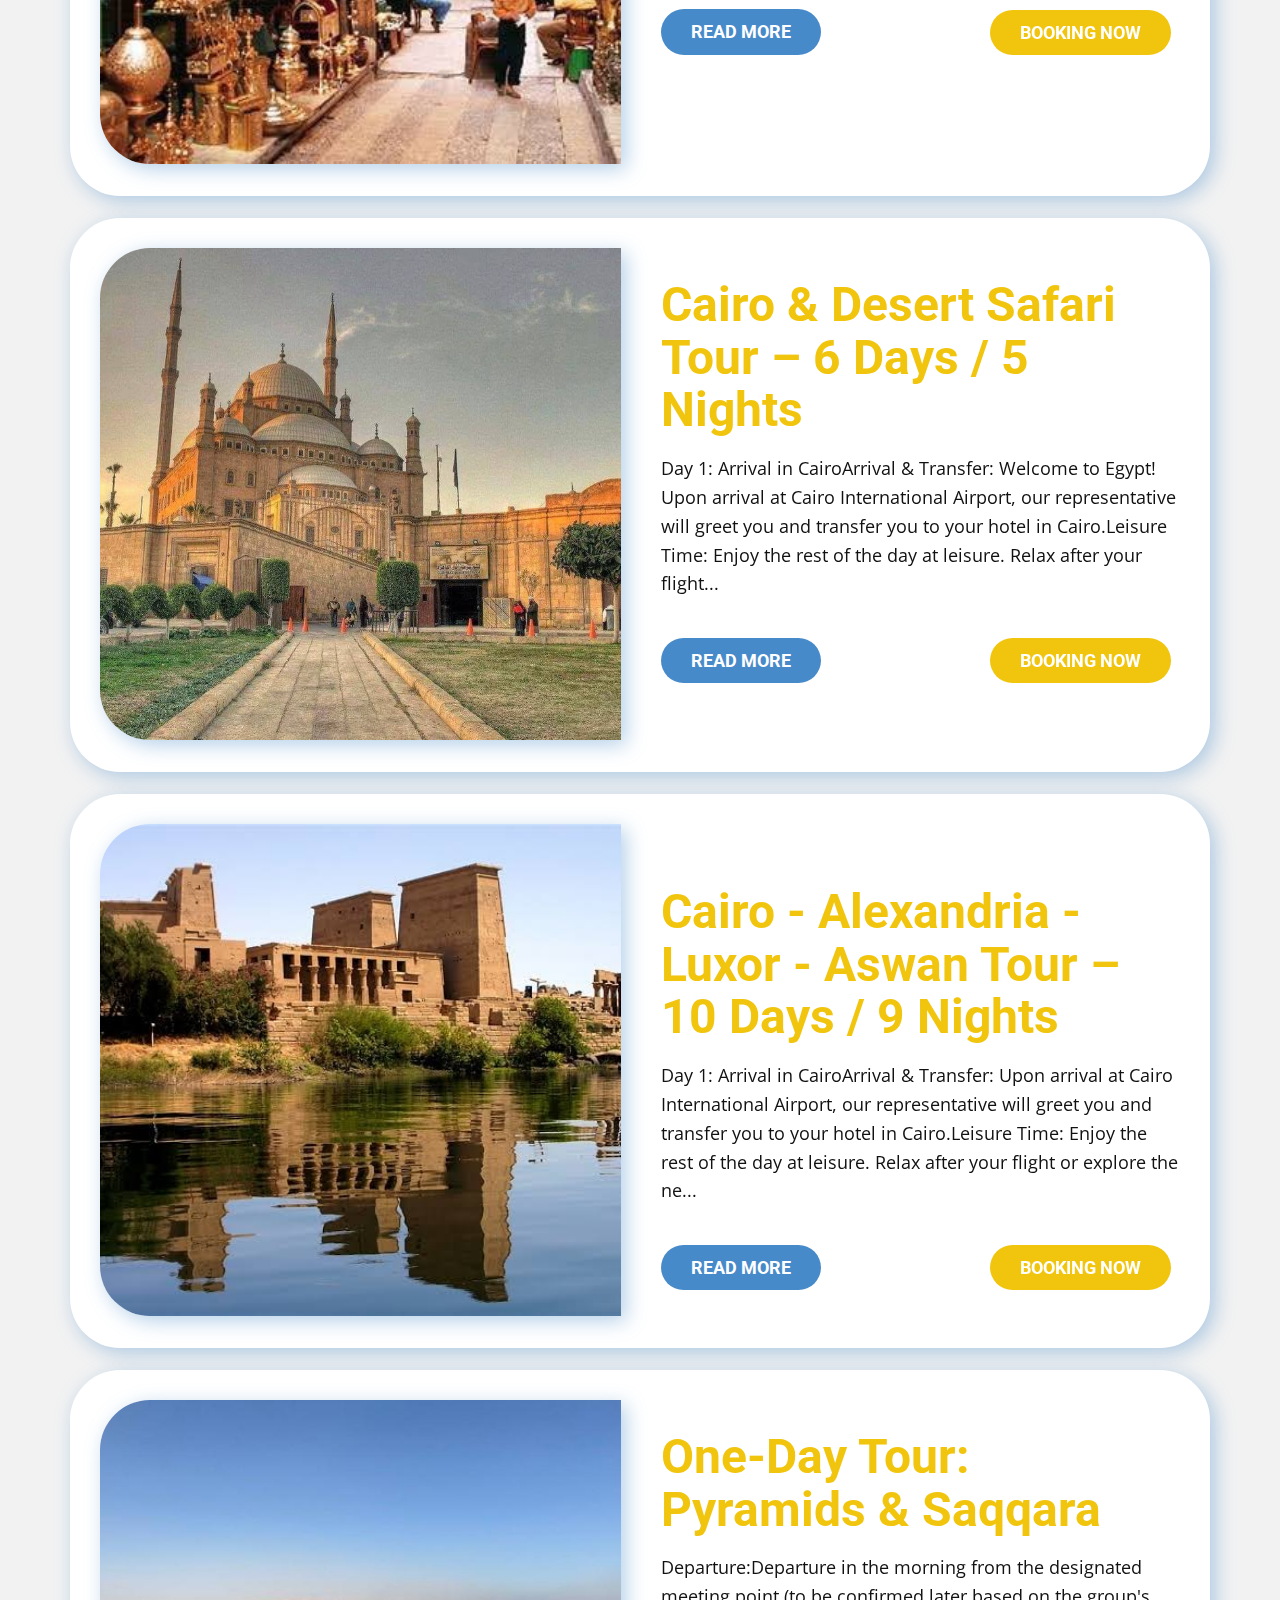
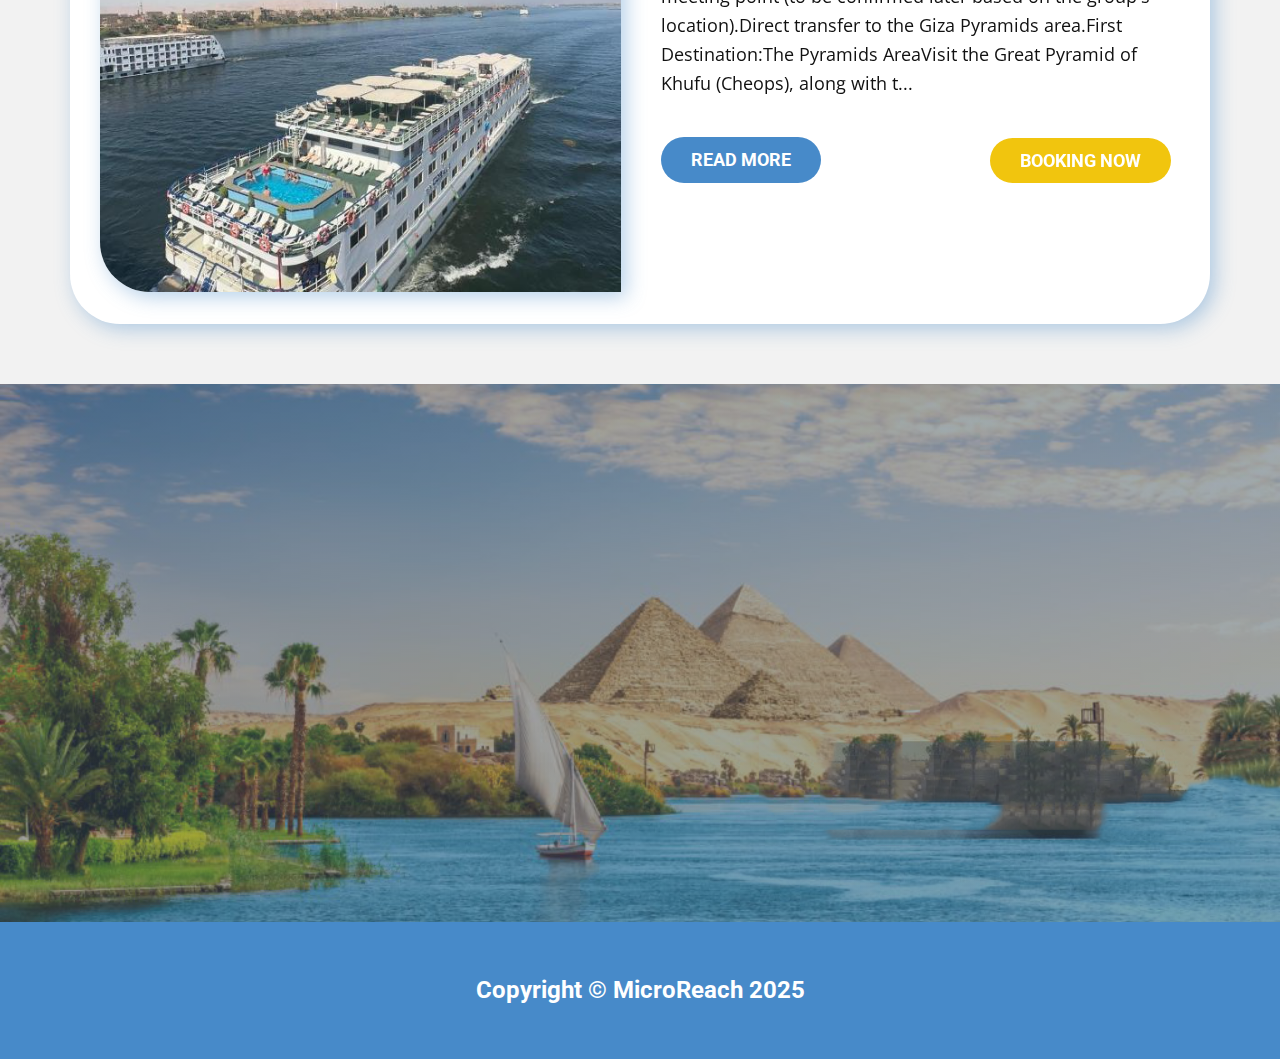
<file: Packaging.html>
<!DOCTYPE html>
<html style="font-size: 16px;" lang="en"><head>
    <meta name="viewport" content="width=device-width, initial-scale=1.0">
    <meta charset="utf-8">
    <meta name="keywords" content="">
    <meta name="description" content="">
    <title>Skyline  Tour Our Packaging</title>
    <link rel="stylesheet" href="nicepage.css" media="screen">
<link rel="stylesheet" href="Packaging.css" media="screen">
    <script class="u-script" type="text/javascript" src="jquery.js" defer=""></script>
    <script class="u-script" type="text/javascript" src="nicepage.js" defer=""></script>
    <meta name="generator" content="Nicepage 7.7.3, nicepage.com">
    <meta name="referrer" content="origin">
    <meta property="og:title" content="Skyline Tours Compant  Packaging">
    <meta property="og:image" content="images/skylinelogo-1.jpg">
    <link rel="icon" href="images/Blac222k.png">
    
    
    
    
    
    
    <link id="u-theme-google-font" rel="stylesheet" href="https://fonts.googleapis.com/css?family=Roboto:100,100i,300,300i,400,400i,500,500i,700,700i,900,900i|Open+Sans:300,300i,400,400i,500,500i,600,600i,700,700i,800,800i">
    <script type="application/ld+json">{
		"@context": "http://schema.org",
		"@type": "Organization",
		"name": "SkylineToursCompany"
}</script>
    <meta name="theme-color" content="#478ac9">
    <meta property="og:description" content="">
    <meta property="og:type" content="website">
  <meta data-intl-tel-input-cdn-path="intlTelInput/"></head>
  <body data-path-to-root="./" data-include-products="false" class="u-body u-xl-mode" data-lang="en"><header class="u-box-shadow u-clearfix u-header u-sticky u-sticky-65a1 u-white u-header" id="header" data-animation-name="" data-animation-duration="0" data-animation-delay="0" data-animation-direction=""><div class="u-clearfix u-sheet u-valign-middle-md u-sheet-1"><span class="u-file-icon u-icon u-icon-1"><img src="images/Blac222k.png" alt=""></span>
        <a href="index.html" data-page-id="60508702" class="u-active-palette-1-base u-border-none u-btn u-btn-round u-button-style u-hover-white u-palette-1-base u-radius u-text-active-white u-text-hover-palette-3-base u-text-white u-btn-1" title="Skyline Tours Company"><span class="u-file-icon u-icon u-text-palette-3-base u-icon-2"><img src="images/1946436-bab04586.png" alt=""></span>&nbsp;Home 
        </a>
        <a href="Packaging.html" data-page-id="12367135" class="u-active-palette-1-base u-border-none u-btn u-btn-round u-button-style u-hover-white u-palette-1-base u-radius u-text-active-white u-text-hover-palette-3-base u-text-white u-btn-2" title="Travel Packages"><span class="u-file-icon u-icon u-text-palette-3-base u-icon-3"><img src="images/31069-98de0a2d.png" alt=""></span>&nbsp;​Travel Packages
        </a>
        <a href="About.html" data-page-id="1171818379" class="u-active-palette-1-base u-border-none u-btn u-btn-round u-button-style u-hover-white u-palette-1-base u-radius u-text-active-white u-text-hover-palette-3-base u-text-white u-btn-3" title="Skyline Tours Company"><span class="u-file-icon u-icon u-text-palette-3-base u-icon-4"><img src="images/64494-8abcf92e.png" alt=""></span>&nbsp;About US 
        </a>
        <a href="index.html#sec-e7ae" data-page-id="60508702" class="u-active-palette-1-base u-border-none u-btn u-btn-round u-button-style u-hover-white u-palette-1-base u-radius u-text-active-white u-text-hover-palette-3-base u-text-white u-btn-4" title="Contact Us"><span class="u-file-icon u-icon u-text-palette-3-base u-icon-5"><img src="images/46646-22020d4f.png" alt=""></span>&nbsp;Contact US 
        </a>
        <a href="https://qrfy.io/p/x1sGGJoJWc?utm_source=qrcode&amp;utm_medium=social&amp;utm_campaign=48921340" class="u-active-palette-1-base u-border-none u-btn u-btn-round u-button-style u-hidden-lg u-hidden-md u-hidden-sm u-hidden-xs u-hover-white u-radius u-text-active-white u-text-hover-palette-3-base u-text-white u-btn-5" title="Link Tree" target="_blank"><span class="u-file-icon u-icon u-text-palette-3-base u-icon-6"><img src="images/154843-691314f3.png" alt=""></span>&nbsp;Link Tree 
        </a>
        <h6 class="u-align-left-lg u-align-left-xl u-text u-text-palette-1-base u-text-1" data-animation-name="" data-animation-duration="0" data-animation-delay="0" data-animation-direction="">Skyline Tours </h6>
      </div><style class="u-sticky-style" data-style-id="65a1">.u-sticky-fixed.u-sticky-65a1, .u-body.u-sticky-fixed .u-sticky-65a1 {
box-shadow: -2px 2px 30px 0px rgba(241,197,14,1) !important
}.u-sticky-fixed.u-sticky-65a1:before, .u-body.u-sticky-fixed .u-sticky-65a1:before {
borders: top right bottom left !important
}</style></header>
    <section class="u-align-center u-clearfix u-container-align-center u-gradient u-image u-section-1" src="" id="carousel_3dba" data-image-width="1980" data-image-height="878">
      <div class="u-clearfix u-sheet u-sheet-1">
        <div class="u-social-icons u-social-icons-1">
          <a class="u-social-url" title="facebook" target="_blank" href="https://www.facebook.com/profile.php?id=61574598364761"><span class="u-file-icon u-icon u-social-facebook u-social-icon u-text-white u-icon-1"><img src="images/facebook-23d4701e.png" alt=""></span>
          </a>
          <a class="u-social-url" title="twitter" target="_blank" href="https://x.com/skyline4tours?t=9uudrpBdN1ZK0iKrS3m_sw&amp;s=08"><span class="u-file-icon u-icon u-social-icon u-social-twitter u-text-white u-icon-2"><img src="images/11823292-356aaac6.png" alt=""></span>
          </a>
          <a class="u-social-url" title="instagram" target="_blank" href="https://www.instagram.com/skyline4tours/"><span class="u-file-icon u-icon u-social-icon u-social-instagram u-text-white u-icon-3"><img src="images/instagram-6d47f2fe.png" alt=""></span>
          </a>
          <a class="u-social-url" target="_blank" data-type="Whatsapp" title="Whatsapp" href="https://wa.me/201012650149?text=Hi%2C%20how%20are%20you%3F%20I%20want%20to%20ask%20about%20something"><span class="u-file-icon u-icon u-social-icon u-social-whatsapp u-text-white u-icon-4"><img src="images/whatsapp-c72a76a0.png" alt=""></span>
          </a>
          <a class="u-social-url" target="_blank" data-type="Email" title="Email" href="mailto:skyline4tours@gmail.com?subject=Inquiry&body=Hello%2C%20I%20would%20like%20more%20information%20about%20your%20services"><span class="u-file-icon u-icon u-social-email u-social-icon u-text-white u-icon-5"><img src="images/646135-a85e65c4.png" alt=""></span>
          </a>
        </div>
        <h1 class="infinite u-align-center u-text u-text-body-alt-color u-text-1" data-animation-name="pulse" data-animation-duration="1000" data-animation-delay="0" data-animation-direction=""> "From dream to destination We’ve got the perfect package for you"</h1>
      </div>
    </section>
    <section class="u-clearfix u-container-align-center u-grey-5 u-section-2" id="block-1">
      <div class="u-clearfix u-sheet u-valign-middle-lg u-valign-middle-xl u-sheet-1"><!--blog--><!--blog_options_json--><!--{"type":"Recent","source":"","tags":"","count":"4"}--><!--/blog_options_json-->
        <div class="u-blog u-expanded-width u-blog-1" data-site-sorting-prop="created" data-site-sorting-order="desc" data-max-items="4" data-items-per-page="5" data-blog-id="blog-1">
          <div class="u-list-control"></div>
          <div class="u-repeater u-repeater-1"><!--blog_post-->
            <div class="u-blog-post u-container-align-left-md u-container-align-left-sm u-container-align-left-xs u-container-style u-radius u-repeater-item u-shape-round u-white u-repeater-item-1">
              <div class="u-container-layout u-similar-container u-valign-top-md u-container-layout-1">
                <a class="u-post-header-link" href="blog/cairo-discovery-tour-4-days-3-nights.html"><!--blog_post_image-->
                  <img alt="" class="u-blog-control u-expanded-width-md u-expanded-width-sm u-expanded-width-xs u-image u-image-round u-radius u-image-1" src="images/bedouins-camels-front-famous-giza-pyramids-egypt.jpg" data-image-width="1511" data-image-height="1008" data-animation-name="pulse" data-animation-duration="1000" data-animation-delay="0" data-animation-direction=""><!--/blog_post_image-->
                </a>
                <div class="u-container-style u-expanded-width-md u-expanded-width-sm u-expanded-width-xs u-group u-shape-rectangle u-group-1">
                  <div class="u-container-layout u-valign-middle-lg u-container-layout-2"><!--blog_post_header-->
                    <h2 class="u-align-left u-blog-control u-text u-text-palette-3-base u-text-1">
                      <a class="u-post-header-link" href="blog/cairo-discovery-tour-4-days-3-nights.html">Cairo Discovery Tour – 4 Days / 3 Nights</a>
                    </h2><!--/blog_post_header--><!--blog_post_content-->
                    <div class="u-align-left u-blog-control u-custom-font u-heading-font u-post-content u-text u-text-2 fr-view">Day 1: Arrival in CairoArrival and Transfer: Welcome to Egypt! Upon arrival at Cairo International Airport, our representative will greet you and transfer you to your hotel in Cairo.Leisure Time: Enjoy the rest of the day at leisure. You can relax after y...</div><!--/blog_post_content--><!--blog_post_readmore-->
                    <a href="blog/cairo-discovery-tour-4-days-3-nights.html" class="u-active-palette-1-light-2 u-align-left u-blog-control u-border-active-white u-border-hover-white u-border-none u-btn u-btn-round u-button-style u-custom-font u-heading-font u-hover-palette-1-light-2 u-palette-1-base u-radius u-text-active-black u-text-body-alt-color u-text-hover-black u-btn-1"><!--blog_post_readmore_content--><!--options_json--><!--{"content":"","defaultValue":"Read More"}--><!--/options_json-->Read More<!--/blog_post_readmore_content--></a><!--/blog_post_readmore--><!--blog_post_readmore-->
                    <a href="blog/cairo-discovery-tour-4-days-3-nights.html" class="infinite u-active-palette-3-base u-align-left u-blog-control u-border-active-white u-border-hover-white u-border-none u-btn u-btn-round u-button-style u-custom-font u-heading-font u-hover-palette-1-light-2 u-palette-3-base u-radius u-text-active-black u-text-body-alt-color u-text-hover-black u-btn-2" data-animation-name="pulse" data-animation-duration="1000" data-animation-delay="0" data-animation-direction="" title="BOOKING NOW"><!--blog_post_readmore_content--><!--options_json--><!--{"content":"BOOKING NOW​","defaultValue":"Read More"}--><!--/options_json-->BOOKING NOW <!--/blog_post_readmore_content--></a><!--/blog_post_readmore-->
                  </div>
                </div>
              </div>
            </div><div class="u-blog-post u-container-align-left-md u-container-align-left-sm u-container-align-left-xs u-container-style u-radius u-repeater-item u-shape-round u-white u-repeater-item-2">
              <div class="u-container-layout u-similar-container u-valign-top-md u-container-layout-3">
                <a class="u-post-header-link" href="blog/cairo-discovery-tour-5-days-4-nights.html"><!--blog_post_image-->
                  <img alt="" class="u-blog-control u-expanded-width-md u-expanded-width-sm u-expanded-width-xs u-image u-image-round u-radius u-image-2" src="images/3e7f6197-2cd6-c71c-fc30-f818a4170579.jpg" data-image-width="600" data-image-height="338" data-animation-name="pulse" data-animation-duration="1000" data-animation-delay="0" data-animation-direction=""><!--/blog_post_image-->
                </a>
                <div class="u-container-style u-expanded-width-md u-expanded-width-sm u-expanded-width-xs u-group u-shape-rectangle u-group-2">
                  <div class="u-container-layout u-valign-middle-lg u-container-layout-4"><!--blog_post_header-->
                    <h2 class="u-align-left u-blog-control u-text u-text-palette-3-base u-text-3">
                      <a class="u-post-header-link" href="blog/cairo-discovery-tour-5-days-4-nights.html">Cairo Discovery Tour – 5 Days / 4 Nights</a>
                    </h2><!--/blog_post_header--><!--blog_post_content-->
                    <div class="u-align-left u-blog-control u-post-content u-text u-text-4 fr-view">Day 1: Arrival in CairoArrival &amp; Transfer: Welcome to Egypt! Upon arrival at Cairo International Airport, our representative will greet you and transfer you to your hotel.Leisure Time: Enjoy the rest of the day at leisure—relax after your journey or explo...</div><!--/blog_post_content--><!--blog_post_readmore-->
                    <a href="blog/cairo-discovery-tour-5-days-4-nights.html" class="u-active-palette-1-light-2 u-align-left u-blog-control u-border-active-white u-border-hover-white u-border-none u-btn u-btn-round u-button-style u-custom-font u-heading-font u-hover-palette-1-light-2 u-palette-1-base u-radius u-text-active-black u-text-body-alt-color u-text-hover-black u-btn-3"><!--blog_post_readmore_content--><!--options_json--><!--{"content":"","defaultValue":"Read More"}--><!--/options_json-->Read More<!--/blog_post_readmore_content--></a><!--/blog_post_readmore--><!--blog_post_readmore-->
                    <a href="blog/cairo-discovery-tour-5-days-4-nights.html" class="infinite u-active-palette-3-base u-align-left u-blog-control u-border-active-white u-border-hover-white u-border-none u-btn u-btn-round u-button-style u-custom-font u-heading-font u-hover-palette-1-light-2 u-palette-3-base u-radius u-text-active-black u-text-body-alt-color u-text-hover-black u-btn-4" data-animation-name="pulse" data-animation-duration="1000" data-animation-delay="0" data-animation-direction="" title="BOOKING NOW"><!--blog_post_readmore_content--><!--options_json--><!--{"content":"BOOKING NOW​","defaultValue":"Read More"}--><!--/options_json-->BOOKING NOW <!--/blog_post_readmore_content--></a><!--/blog_post_readmore-->
                  </div>
                </div>
              </div>
            </div><div class="u-blog-post u-container-align-left-md u-container-align-left-sm u-container-align-left-xs u-container-style u-radius u-repeater-item u-shape-round u-white u-repeater-item-3">
              <div class="u-container-layout u-similar-container u-valign-top-md u-container-layout-5">
                <a class="u-post-header-link" href="blog/cairo-desert-safari-tour-6-days-5-nights.html"><!--blog_post_image-->
                  <img alt="" class="u-blog-control u-expanded-width-md u-expanded-width-sm u-expanded-width-xs u-image u-image-round u-radius u-image-3" src="images/2.jpg" data-image-width="960" data-image-height="727" data-animation-name="pulse" data-animation-duration="1000" data-animation-delay="0" data-animation-direction=""><!--/blog_post_image-->
                </a>
                <div class="u-container-style u-expanded-width-md u-expanded-width-sm u-expanded-width-xs u-group u-shape-rectangle u-group-3">
                  <div class="u-container-layout u-valign-middle-lg u-container-layout-6"><!--blog_post_header-->
                    <h2 class="u-align-left u-blog-control u-text u-text-palette-3-base u-text-5">
                      <a class="u-post-header-link" href="blog/cairo-desert-safari-tour-6-days-5-nights.html">Cairo &amp; Desert Safari Tour – 6 Days / 5 Nights</a>
                    </h2><!--/blog_post_header--><!--blog_post_content-->
                    <div class="u-align-left u-blog-control u-post-content u-text u-text-6 fr-view">Day 1: Arrival in CairoArrival &amp; Transfer: Welcome to Egypt! Upon arrival at Cairo International Airport, our representative will greet you and transfer you to your hotel in Cairo.Leisure Time: Enjoy the rest of the day at leisure. Relax after your flight...</div><!--/blog_post_content--><!--blog_post_readmore-->
                    <a href="blog/cairo-desert-safari-tour-6-days-5-nights.html" class="u-active-palette-1-light-2 u-align-left u-blog-control u-border-active-white u-border-hover-white u-border-none u-btn u-btn-round u-button-style u-custom-font u-heading-font u-hover-palette-1-light-2 u-palette-1-base u-radius u-text-active-black u-text-body-alt-color u-text-hover-black u-btn-5"><!--blog_post_readmore_content--><!--options_json--><!--{"content":"","defaultValue":"Read More"}--><!--/options_json-->Read More<!--/blog_post_readmore_content--></a><!--/blog_post_readmore--><!--blog_post_readmore-->
                    <a href="blog/cairo-desert-safari-tour-6-days-5-nights.html" class="infinite u-active-palette-3-base u-align-left u-blog-control u-border-active-white u-border-hover-white u-border-none u-btn u-btn-round u-button-style u-custom-font u-heading-font u-hover-palette-1-light-2 u-palette-3-base u-radius u-text-active-black u-text-body-alt-color u-text-hover-black u-btn-6" data-animation-name="pulse" data-animation-duration="1000" data-animation-delay="0" data-animation-direction="" title="BOOKING NOW" target="_blank"><!--blog_post_readmore_content--><!--options_json--><!--{"content":"BOOKING NOW​","defaultValue":"Read More"}--><!--/options_json-->BOOKING NOW <!--/blog_post_readmore_content--></a><!--/blog_post_readmore-->
                  </div>
                </div>
              </div>
            </div><div class="u-blog-post u-container-align-left-md u-container-align-left-sm u-container-align-left-xs u-container-style u-radius u-repeater-item u-shape-round u-white u-repeater-item-4">
              <div class="u-container-layout u-similar-container u-valign-top-md u-container-layout-7">
                <a class="u-post-header-link" href="blog/cairo-alexandria-luxor-aswan-tour-10-days-9-nights.html"><!--blog_post_image-->
                  <img alt="" class="u-blog-control u-expanded-width-md u-expanded-width-sm u-expanded-width-xs u-image u-image-round u-radius u-image-4" src="images/3.jpg" data-image-width="678" data-image-height="452" data-animation-name="pulse" data-animation-duration="1000" data-animation-delay="0" data-animation-direction=""><!--/blog_post_image-->
                </a>
                <div class="u-container-style u-expanded-width-md u-expanded-width-sm u-expanded-width-xs u-group u-shape-rectangle u-group-4">
                  <div class="u-container-layout u-valign-middle-lg u-container-layout-8"><!--blog_post_header-->
                    <h2 class="u-align-left u-blog-control u-text u-text-palette-3-base u-text-7">
                      <a class="u-post-header-link" href="blog/cairo-alexandria-luxor-aswan-tour-10-days-9-nights.html">Cairo - Alexandria - Luxor - Aswan Tour – 10 Days / 9 Nights</a>
                    </h2><!--/blog_post_header--><!--blog_post_content-->
                    <div class="u-align-left u-blog-control u-post-content u-text u-text-8 fr-view">Day 1: Arrival in CairoArrival &amp; Transfer: Upon arrival at Cairo International Airport, our representative will greet you and transfer you to your hotel in Cairo.Leisure Time: Enjoy the rest of the day at leisure. Relax after your flight or explore the ne...</div><!--/blog_post_content--><!--blog_post_readmore-->
                    <a href="blog/cairo-alexandria-luxor-aswan-tour-10-days-9-nights.html" class="u-active-palette-1-light-2 u-align-left u-blog-control u-border-active-white u-border-hover-white u-border-none u-btn u-btn-round u-button-style u-custom-font u-heading-font u-hover-palette-1-light-2 u-palette-1-base u-radius u-text-active-black u-text-body-alt-color u-text-hover-black u-btn-7"><!--blog_post_readmore_content--><!--options_json--><!--{"content":"","defaultValue":"Read More"}--><!--/options_json-->Read More<!--/blog_post_readmore_content--></a><!--/blog_post_readmore--><!--blog_post_readmore-->
                    <a href="blog/cairo-alexandria-luxor-aswan-tour-10-days-9-nights.html" class="infinite u-active-palette-3-base u-align-left u-blog-control u-border-active-white u-border-hover-white u-border-none u-btn u-btn-round u-button-style u-custom-font u-heading-font u-hover-palette-1-light-2 u-palette-3-base u-radius u-text-active-black u-text-body-alt-color u-text-hover-black u-btn-8" data-animation-name="pulse" data-animation-duration="1000" data-animation-delay="0" data-animation-direction="" title="BOOKING NOW" target="_blank"><!--blog_post_readmore_content--><!--options_json--><!--{"content":"BOOKING NOW​","defaultValue":"Read More"}--><!--/options_json-->BOOKING NOW <!--/blog_post_readmore_content--></a><!--/blog_post_readmore-->
                  </div>
                </div>
              </div>
            </div><div class="u-blog-post u-container-align-left-md u-container-align-left-sm u-container-align-left-xs u-container-style u-radius u-repeater-item u-shape-round u-white u-repeater-item-5">
              <div class="u-container-layout u-similar-container u-valign-top-md u-container-layout-9">
                <a class="u-post-header-link" href="blog/one-day-tour-pyramids-saqqara.html"><!--blog_post_image-->
                  <img alt="" class="u-blog-control u-expanded-width-md u-expanded-width-sm u-expanded-width-xs u-image u-image-round u-radius u-image-5" src="images/488706590_1083036737174542_7978633924923604203_n.jpg" data-image-width="576" data-image-height="768" data-animation-name="pulse" data-animation-duration="1000" data-animation-delay="0" data-animation-direction=""><!--/blog_post_image-->
                </a>
                <div class="u-container-style u-expanded-width-md u-expanded-width-sm u-expanded-width-xs u-group u-shape-rectangle u-group-5">
                  <div class="u-container-layout u-valign-middle-lg u-container-layout-10"><!--blog_post_header-->
                    <h2 class="u-align-left u-blog-control u-text u-text-palette-3-base u-text-9">
                      <a class="u-post-header-link" href="blog/one-day-tour-pyramids-saqqara.html">One-Day Tour: Pyramids &amp; Saqqara</a>
                    </h2><!--/blog_post_header--><!--blog_post_content-->
                    <div class="u-align-left u-blog-control u-post-content u-text u-text-10 fr-view">Departure:Departure in the morning from the designated meeting point (to be confirmed later based on the group's location).Direct transfer to the Giza Pyramids area.First Destination:The Pyramids AreaVisit the Great Pyramid of Khufu (Cheops), along with t...</div><!--/blog_post_content--><!--blog_post_readmore-->
                    <a href="blog/one-day-tour-pyramids-saqqara.html" class="u-active-palette-1-light-2 u-align-left u-blog-control u-border-active-white u-border-hover-white u-border-none u-btn u-btn-round u-button-style u-custom-font u-heading-font u-hover-palette-1-light-2 u-palette-1-base u-radius u-text-active-black u-text-body-alt-color u-text-hover-black u-btn-9"><!--blog_post_readmore_content--><!--options_json--><!--{"content":"","defaultValue":"Read More"}--><!--/options_json-->Read More<!--/blog_post_readmore_content--></a><!--/blog_post_readmore--><!--blog_post_readmore-->
                    <a href="blog/one-day-tour-pyramids-saqqara.html" class="infinite u-active-palette-3-base u-align-left u-blog-control u-border-active-white u-border-hover-white u-border-none u-btn u-btn-round u-button-style u-custom-font u-heading-font u-hover-palette-1-light-2 u-palette-3-base u-radius u-text-active-black u-text-body-alt-color u-text-hover-black u-btn-10" data-animation-name="pulse" data-animation-duration="1000" data-animation-delay="0" data-animation-direction="" title="BOOKING NOW" target="_blank"><!--blog_post_readmore_content--><!--options_json--><!--{"content":"BOOKING NOW​","defaultValue":"Read More"}--><!--/options_json-->BOOKING NOW <!--/blog_post_readmore_content--></a><!--/blog_post_readmore-->
                  </div>
                </div>
              </div>
            </div><!--/blog_post--><!--blog_post-->
            <!--/blog_post--><!--blog_post-->
            <!--/blog_post--><!--blog_post-->
            <!--/blog_post--><!--blog_post-->
            <!--/blog_post-->
          </div>
          <div class="u-list-control"></div>
        </div><!--/blog-->
      </div>
    </section>
    <section class="u-clearfix u-image u-shading u-section-3" id="sec-790b" data-image-width="1024" data-image-height="657">
      <div class="u-clearfix u-sheet u-sheet-1">
        <div class="data-layout-selected u-clearfix u-expanded-width u-layout-wrap u-layout-wrap-1">
          <div class="u-layout">
            <div class="u-layout-row">
              <div class="u-container-align-left u-container-style u-layout-cell u-size-27-lg u-size-27-xl u-size-27-xxl u-size-60-md u-size-60-sm u-size-60-xs u-layout-cell-1" data-animation-name="customAnimationIn" data-animation-duration="1500" data-animation-delay="0">
                <div class="u-container-layout u-valign-middle-lg u-valign-middle-md u-valign-middle-xl u-container-layout-1">
                  <h1 class="u-align-left u-text u-text-default u-text-1"> Simply Making Travel Better</h1>
                  <a href="https://wa.me/201012650149?text=Hi%2C%20could%20I%20please%20check%20all%20the%20services%20and%20trips%20available%3F" class="u-active-white u-align-left u-border-none u-btn u-btn-round u-button-style u-hover-white u-palette-1-base u-radius u-btn-1" title="Book Now"> Book Now </a>
                </div>
              </div>
              <div class="u-container-align-right-lg u-container-align-right-xl u-container-style u-layout-cell u-size-33-lg u-size-33-xl u-size-33-xxl u-size-60-md u-size-60-sm u-size-60-xs u-layout-cell-2" data-animation-name="flipIn" data-animation-duration="1200" data-animation-delay="0" data-animation-direction="X">
                <div class="u-container-layout u-valign-middle-lg u-valign-middle-md u-valign-middle-xl u-container-layout-2">
                  <div class="custom-expanded u-btn-round u-calendar u-radius u-spacing-30 u-white u-calendar-1" data-href="#popup-1775" data-calendar-token="eyJhbGciOiJSU0EtT0FFUCIsImVuYyI6IkEyNTZHQ00ifQ.[base64].iqsu7zTB954UBf_5.UHQ4ToXucdoqvg3_lzy7g_5gpG1ot9lLmGfIeI7o_TQSQgnaU-00eu1nUXMtXULjg2bTPKnsM_w03f01cPLhqkKNRaM_.aKRCv-nEYQsq3SehhORipQ">
                    <div class="u-datepicker-container" style="position: relative;">
                      <div class="datepicker"></div>
                    </div>
                    <div class="u-calendar-time-container">
                      <div class="u-calendar-time-container-inner">
                        <div class="u-calendar-timezone u-text"></div>
                        <ul class="u-calendar-time-list u-unstyled" style="height: 364px;"><li class="fake u-active-palette-1-base u-border-3 u-border-active-palette-1-base u-border-hover-palette-1-base u-border-white u-btn-round u-calendar-time-slot u-hidden u-hover-palette-1-base u-palette-1-light-1 u-radius u-text-body-alt-color u-calendar-time-slot-1">--:--</li></ul>
                      </div>
                    </div>
                    <div class="u-calendar-no-slots-message">There are no available time slots for this date.</div>
                    <div class="u-calendar-success-message">You have successfully booked the appointment.</div>
                    <div class="u-calendar-conflict-message">Unable to book the appointment for this time slot. Please book another one.</div>
                    <div class="u-calendar-error-message">An unexpected error occurred.</div>
                  </div>
                </div>
              </div>
            </div>
          </div>
        </div>
      </div>
      <style data-mode="XXL">@media (max-width: 0px) {
   .u-section-3 {
    background-position: 50% 50%, 50% 50%;
    background-repeat: no-repeat, no-repeat;
    background-image: linear-gradient(to bottom, rgba(66, 84, 101, 0.5), rgba(66, 84, 101, 0.5)), url('images/worker-sharing-idea7-min.jpg');
    background-size: cover, cover;
  }
  .u-section-3 .u-sheet-1 {
    min-height: 872px;
  }
  .u-section-3 .u-layout-wrap-1 {
    margin-top: 286px;
    margin-bottom: 59px;
  }
  .u-section-3 .u-layout-cell-1 {
    min-height: 527px;
    --animation-custom_in-translate_x: -300px;
    --animation-custom_in-translate_y: 0px;
    --animation-custom_in-opacity: 0;
    --animation-custom_in-rotate: 0deg;
    --animation-custom_in-scale: 1;
  }
  .u-section-3 .u-container-layout-1 {
    padding-top: 30px;
    padding-right: 30px;
    padding-bottom: 30px;
    padding-left: 0;
  }
  .u-block-9b7b-10 {
    margin-top: 0;
    margin-bottom: 0;
    margin-left: 0;
    margin-right: 0;
  }
  .u-section-3 .u-text-1 {
    text-shadow: 0px 0px 12px rgba(0,0,0,0.5);
    margin-top: 20px;
    margin-right: auto;
    margin-bottom: 0;
    margin-left: 0;
  }
  .u-section-3 .u-btn-1 {
    letter-spacing: 0px;
    font-weight: 500;
    --radius: 5px;
    margin-top: 30px;
    margin-right: auto;
    margin-bottom: 0;
    margin-left: 0;
    padding-top: 20px;
    padding-right: 58px;
    padding-bottom: 21px;
    padding-left: 57px;
  }
  .u-section-3 .u-layout-cell-2 {
    min-height: 527px;
  }
  .u-section-3 .u-container-layout-2 {
    padding-top: 20px;
    padding-bottom: 20px;
    padding-left: 0;
    padding-right: 0;
  }
  .u-section-3 .u-calendar-1 {
    width: 589px;
    --radius: 10px;
    box-shadow: 0px 10px 20px 0px rgba(0,0,0,0.2);
    --num-padding-vertical: 18px;
    --num-hover-color: #77aad9;
    --num-text-hover-default-color: #ffffff;
    --num-active-color: #478ac9;
    --num-text-active-default-color: #ffffff;
    --num-color: #ffffff;
    --num-text-default-color: #111111;
    --num-border-active-color: #ffffff;
    --num-border-current-color: #ffffff;
    --days-padding-vertical: 12px;
    --days-font-size: 14px;
    --days-text-transform: uppercase;
    --year-month-font-size: 21px;
    --year-month-font-weight: 700;
    --year-month-bold: bold;
    --year-month-text-color: #292e33;
    --year-month-padding-vertical: 20px;
    --year-month-padding-horizontal: 20px;
    --num-border-hover-color: #ffffff;
    --num-border-style: solid;
    --num-border-color: #ffffff;
    --num-border: 2px;
    --num-current-color: #478ac9;
    --num-text-current-default-color: #ffffff;
    --num-font-weight: 500;
    --num-text-transform: none;
    --num-border-radius: 100px;
    --num-font-size: 17px;
    --days-text-color: #478ac9;
    --days-bold: bold;
    background-image: none;
    --days-letter-spacing: 1px;
    --num-text-hover-color: #ffffff;
    margin-top: 6px;
    margin-right: 0;
    margin-bottom: 0;
    margin-left: auto;
    padding-top: 36px;
    padding-bottom: 36px;
    padding-left: 30px;
    padding-right: 30px;
  }
  .u-section-3 .u-calendar-time-slot-1 {
    font-weight: 700;
    border-style: solid;
    --radius: 10px;
    padding-top: 8px;
    padding-bottom: 8px;
    padding-left: 20px;
    padding-right: 20px;
  }
}</style>
    </section>
    
    
    
    
    <footer class="u-align-center u-clearfix u-container-align-center u-footer u-palette-1-base u-footer" id="footer"><div class="u-clearfix u-sheet u-valign-middle-lg u-valign-middle-md u-valign-middle-sm u-valign-middle-xs u-sheet-1">
        <h6 class="u-align-center u-text u-text-1" data-animation-name="" data-animation-duration="0" data-animation-delay="0" data-animation-direction=""> Copyright © MicroReach 2025</h6>
      </div></footer>

  <section class="u-align-center u-black u-clearfix u-container-align-center u-container-style u-dialog-block u-opacity u-opacity-70 u-valign-middle u-dialog-section-7" id="popup-1775">
      <div class="u-align-center u-border-1 u-border-white u-container-align-center u-container-align-left-xl u-container-style u-dialog u-radius-5 u-shape-round u-white u-dialog-1">
        <div class="u-container-layout u-valign-top u-container-layout-1">
          <h2 class="u-align-left u-text u-text-1">Confirm Booking</h2>
          <p class="u-align-left u-text u-text-palette-1-base u-text-2"> 9:30 - 10:00 AM, Friday 8th November, 2024</p>
          <div class="u-expanded-width u-form u-form-1">
            <form action="https://forms.nicepagesrv.com/v2/form/process" class="u-clearfix u-form-spacing-19 u-form-vertical u-inner-form" style="padding: 0px;" source="email" name="form">
              <div class="u-form-group u-form-name u-form-group-1">
                <label for="name-3e72" class="u-form-control-hidden u-label">Name</label>
                <input type="text" placeholder="Enter your Name" id="name-3e72" name="name" class="u-border-grey-25 u-input u-input-rectangle u-radius u-input-1" required="">
              </div>
              <div class="u-form-email u-form-group u-form-group-2">
                <label for="email-3e72" class="u-form-control-hidden u-label">Email</label>
                <input type="email" placeholder="Enter a valid email address" id="email-3e72" name="email" class="u-border-grey-25 u-input u-input-rectangle u-radius u-input-2" required="">
              </div>
              <div class="u-align-left u-form-group u-form-submit u-form-group-3">
                <a href="https://wa.me/201012650149?text=Hi%2C%20could%20I%20please%20check%20all%20the%20services%20and%20trips%20available%3F">Confirm</a>
                <input type="submit" value="submit" class="u-form-control-hidden">
              </div>
              <div class="u-form-send-message u-form-send-success">Thank you! Your message has been sent.</div>
              <div class="u-form-send-error u-form-send-message">Unable to send your message. Please fix errors then try again.</div>
              <input type="hidden" value="" name="recaptchaResponse">
              <input type="hidden" name="formServices" value="c685e0cc-b386-c1d6-ae06-ed2085efadb1">
            </form>
          </div>
        </div>
        <button class="u-dialog-close-button u-icon u-text-grey-50 u-icon-1"><svg class="u-svg-link" preserveAspectRatio="xMidYMin slice" viewBox="0 0 413.348 413.348" style=""><use xmlns:xlink="http://www.w3.org/1999/xlink" xlink:href="#svg-1ce9"></use></svg><svg xmlns="http://www.w3.org/2000/svg" xmlns:xlink="http://www.w3.org/1999/xlink" version="1.1" xml:space="preserve" class="u-svg-content" viewBox="0 0 413.348 413.348" id="svg-1ce9"><path d="m413.348 24.354-24.354-24.354-182.32 182.32-182.32-182.32-24.354 24.354 182.32 182.32-182.32 182.32 24.354 24.354 182.32-182.32 182.32 182.32 24.354-24.354-182.32-182.32z"></path></svg></button>
      </div>
    </section><style>.u-dialog-section-7 .u-dialog-1 {
  width: 683px;
  min-height: 392px;
  height: auto;
  margin: 60px auto;
}

.u-dialog-section-7 .u-container-layout-1 {
  padding: 40px;
}

.u-dialog-section-7 .u-text-1 {
  font-size: 2.25rem;
  width: auto;
  margin: 0;
}

.u-dialog-section-7 .u-text-2 {
  width: auto;
  font-weight: 700;
  margin: 20px 0 0;
}

.u-dialog-section-7 .u-form-1 {
  height: 204px;
  width: 601px;
  margin: 32px 0 0;
}

.u-dialog-section-7 .u-form-group-1 {
  width: 100%;
}

.u-dialog-section-7 .u-input-1 {
  --radius: 5px;
}

.u-dialog-section-7 .u-form-group-2 {
  width: 100%;
}

.u-dialog-section-7 .u-input-2 {
  --radius: 5px;
}

.u-dialog-section-7 .u-form-group-3 {
  width: 100%;
}

.u-dialog-section-7 .u-btn-1 {
  background-image: none;
  border-style: none;
  padding-left: 50px;
  padding-right: 50px;
  font-size: 1.125rem;
}

.u-dialog-section-7 .u-icon-1 {
  width: 15px;
  height: 15px;
  left: auto;
  top: 16px;
  position: absolute;
  right: 18px;
}

@media (max-width: 1199px) {
  .u-dialog-section-7 .u-dialog-1 {
    width: 683px;
  }

  .u-dialog-section-7 .u-form-1 {
    margin-right: initial;
    margin-left: initial;
    width: auto;
  }
}

@media (max-width: 991px) {
  .u-dialog-section-7 .u-container-layout-1 {
    padding-left: 30px;
    padding-right: 30px;
    padding-bottom: 30px;
  }
}

@media (max-width: 767px) {
  .u-dialog-section-7 .u-dialog-1 {
    width: 540px;
  }
}

@media (max-width: 575px) {
  .u-dialog-section-7 .u-dialog-1 {
    width: 340px;
  }

  .u-dialog-section-7 .u-container-layout-1 {
    padding-left: 20px;
    padding-right: 20px;
  }

  .u-dialog-section-7 .u-text-1 {
    font-size: 1.875rem;
  }
}</style>
</body></html>
</file>
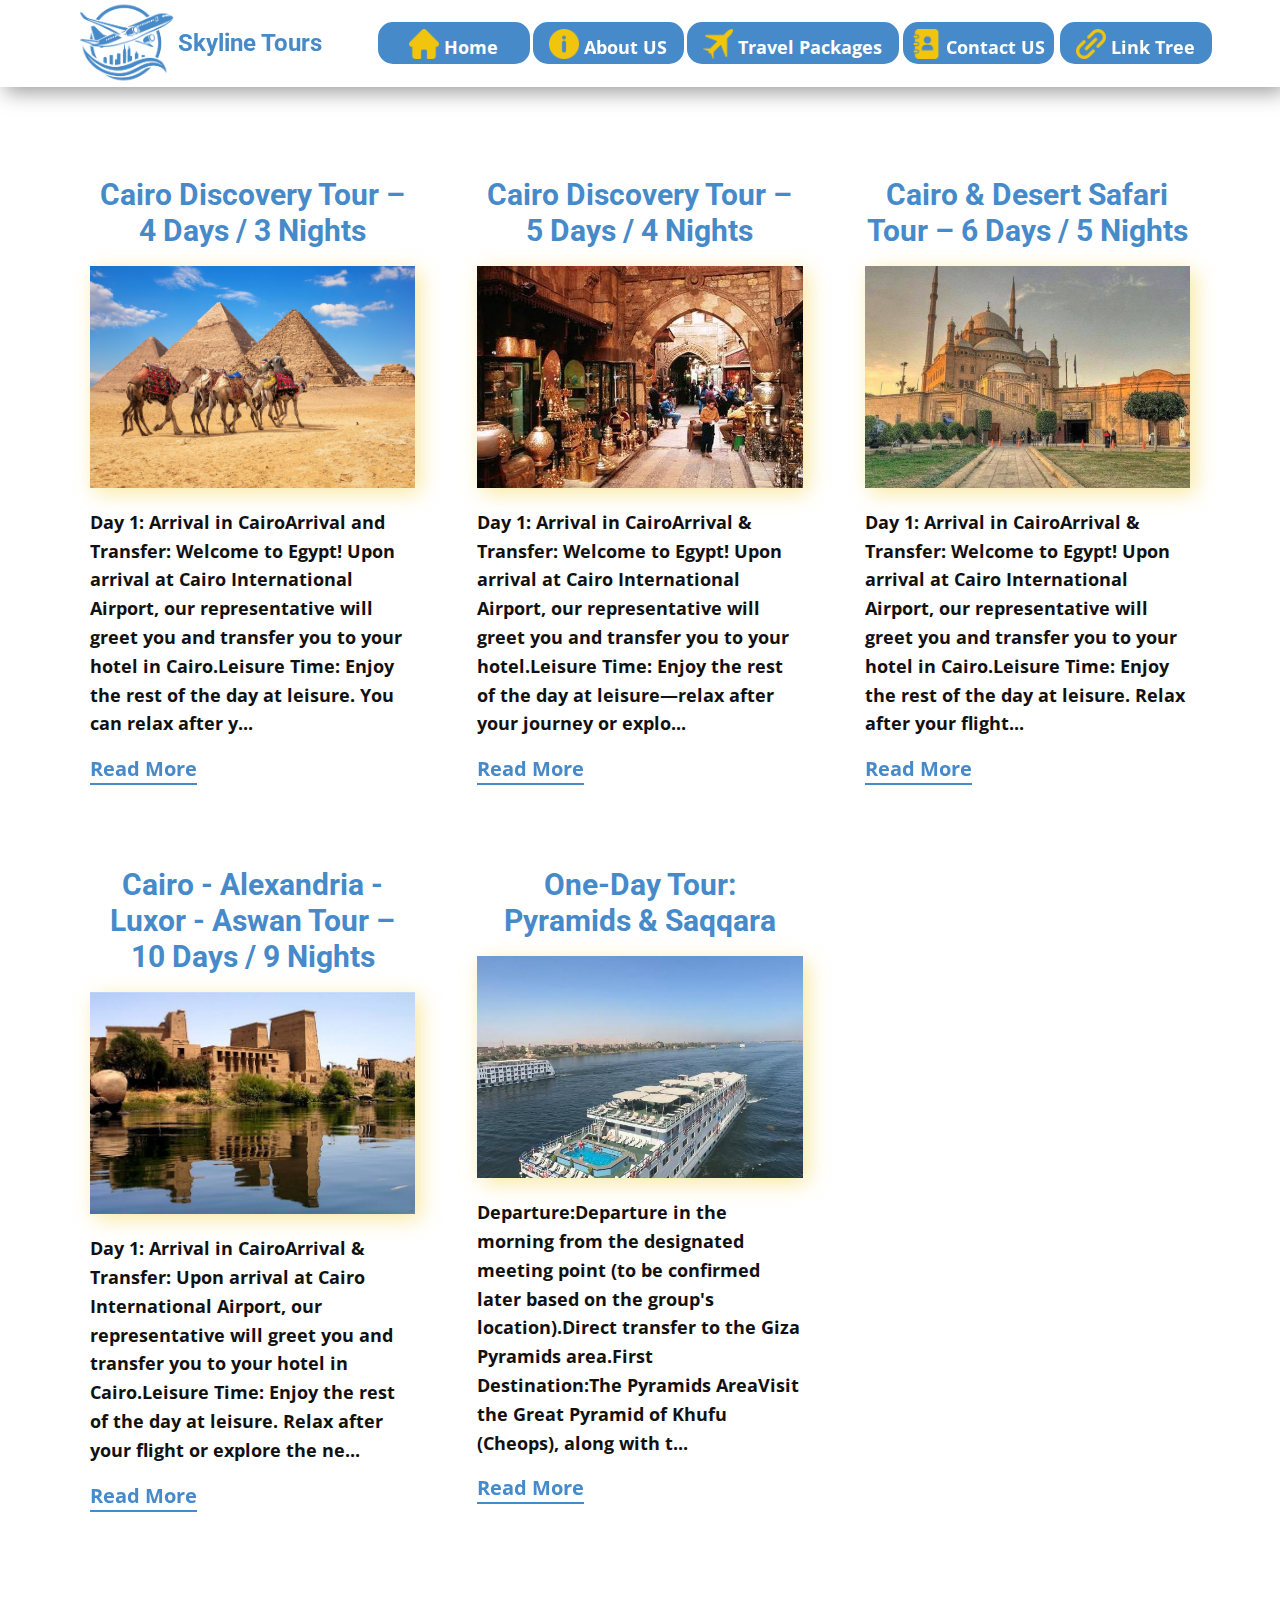
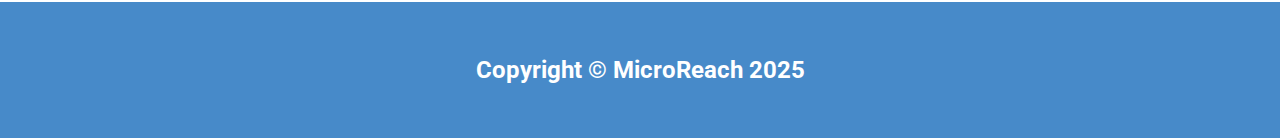
<file: blog/blog.html>
<!DOCTYPE html>
<html style="font-size: 16px;" lang="en"><head>
    <meta name="viewport" content="width=device-width, initial-scale=1.0">
    <meta charset="utf-8">
    <meta name="keywords" content="">
    <meta name="description" content="">
    <title>Trips</title>
    <link rel="stylesheet" href="../nicepage.css" media="screen">
<link rel="stylesheet" href="../Blog-Template.css" media="screen">
    <script class="u-script" type="text/javascript" src="../jquery.js" defer=""></script>
    <script class="u-script" type="text/javascript" src="../nicepage.js" defer=""></script>
    <meta name="generator" content="Nicepage 7.7.3, nicepage.com">
    <meta name="referrer" content="origin">
    <link rel="icon" href="../images/Blac222k.png">
    
    
    
    
    <link id="u-theme-google-font" rel="stylesheet" href="https://fonts.googleapis.com/css?family=Roboto:100,100i,300,300i,400,400i,500,500i,700,700i,900,900i|Open+Sans:300,300i,400,400i,500,500i,600,600i,700,700i,800,800i">
    <script type="application/ld+json">{
		"@context": "http://schema.org",
		"@type": "Organization",
		"name": "SkylineToursCompany"
}</script>
    <meta name="theme-color" content="#478ac9">
  <meta data-intl-tel-input-cdn-path="intlTelInput/"></head>
  <body data-path-to-root="../" data-include-products="false" class="u-body u-xl-mode" data-lang="en"><header class="u-box-shadow u-clearfix u-header u-sticky u-sticky-65a1 u-white u-header" id="header" data-animation-name="" data-animation-duration="0" data-animation-delay="0" data-animation-direction=""><div class="u-clearfix u-sheet u-valign-middle-md u-sheet-1"><span class="u-file-icon u-icon u-icon-1"><img src="../images/Blac222k.png" alt=""></span>
        <a href="../index.html" data-page-id="60508702" class="u-active-palette-1-base u-border-none u-btn u-btn-round u-button-style u-hover-white u-palette-1-base u-radius u-text-active-white u-text-hover-palette-3-base u-text-white u-btn-1" title="Skyline Tours Company"><span class="u-file-icon u-icon u-text-palette-3-base u-icon-2"><img src="../images/1946436-bab04586.png" alt=""></span>&nbsp;Home 
        </a>
        <a href="../Packaging.html" data-page-id="12367135" class="u-active-palette-1-base u-border-none u-btn u-btn-round u-button-style u-hover-white u-palette-1-base u-radius u-text-active-white u-text-hover-palette-3-base u-text-white u-btn-2" title="Travel Packages"><span class="u-file-icon u-icon u-text-palette-3-base u-icon-3"><img src="../images/31069-98de0a2d.png" alt=""></span>&nbsp;​Travel Packages
        </a>
        <a href="../About.html" data-page-id="1171818379" class="u-active-palette-1-base u-border-none u-btn u-btn-round u-button-style u-hover-white u-palette-1-base u-radius u-text-active-white u-text-hover-palette-3-base u-text-white u-btn-3" title="Skyline Tours Company"><span class="u-file-icon u-icon u-text-palette-3-base u-icon-4"><img src="../images/64494-8abcf92e.png" alt=""></span>&nbsp;About US 
        </a>
        <a href="../index.html#sec-e7ae" data-page-id="60508702" class="u-active-palette-1-base u-border-none u-btn u-btn-round u-button-style u-hover-white u-palette-1-base u-radius u-text-active-white u-text-hover-palette-3-base u-text-white u-btn-4" title="Contact Us"><span class="u-file-icon u-icon u-text-palette-3-base u-icon-5"><img src="../images/46646-22020d4f.png" alt=""></span>&nbsp;Contact US 
        </a>
        <a href="https://qrfy.io/p/x1sGGJoJWc?utm_source=qrcode&amp;utm_medium=social&amp;utm_campaign=48921340" class="u-active-palette-1-base u-border-none u-btn u-btn-round u-button-style u-hidden-lg u-hidden-md u-hidden-sm u-hidden-xs u-hover-white u-radius u-text-active-white u-text-hover-palette-3-base u-text-white u-btn-5" title="Link Tree" target="_blank"><span class="u-file-icon u-icon u-text-palette-3-base u-icon-6"><img src="../images/154843-691314f3.png" alt=""></span>&nbsp;Link Tree 
        </a>
        <h6 class="u-align-left-lg u-align-left-xl u-text u-text-palette-1-base u-text-1" data-animation-name="" data-animation-duration="0" data-animation-delay="0" data-animation-direction="">Skyline Tours </h6>
      </div><style class="u-sticky-style" data-style-id="65a1">.u-sticky-fixed.u-sticky-65a1, .u-body.u-sticky-fixed .u-sticky-65a1 {
box-shadow: -2px 2px 30px 0px rgba(241,197,14,1) !important
}.u-sticky-fixed.u-sticky-65a1:before, .u-body.u-sticky-fixed .u-sticky-65a1:before {
borders: top right bottom left !important
}</style></header>
    <section class="u-clearfix u-section-1" id="block-1">
      <div class="u-clearfix u-sheet u-valign-middle-lg u-valign-middle-md u-valign-middle-sm u-valign-middle-xl u-sheet-1"><!--blog--><!--blog_options_json--><!--{"type":"Recent","source":"","tags":"","count":""}--><!--/blog_options_json-->
        <div class="u-blog u-expanded-width u-blog-1" data-site-sorting-prop="created" data-site-sorting-order="desc" data-blog-id="blog-1">
          <div class="u-list-control"></div>
          <div class="u-repeater u-repeater-1"><!--blog_post-->
            <div class="u-blog-post u-container-style u-repeater-item u-white u-repeater-item-1">
              <div class="u-container-layout u-similar-container u-valign-top u-container-layout-1"><!--blog_post_header-->
                <h4 class="u-align-center u-blog-control u-text u-text-palette-1-base u-text-1">
                  <a class="u-post-header-link" href="../blog/cairo-discovery-tour-4-days-3-nights.html">Cairo Discovery Tour – 4 Days / 3 Nights</a>
                </h4><!--/blog_post_header--><!--blog_post_image-->
                <a class="u-post-header-link" href="../blog/cairo-discovery-tour-4-days-3-nights.html"><img alt="" class="u-blog-control u-expanded-width u-image u-image-default u-image-1" src="../images/bedouins-camels-front-famous-giza-pyramids-egypt.jpg"></a><!--/blog_post_image--><!--blog_post_content-->
                <div class="u-blog-control u-post-content u-text u-text-2 fr-view">Day 1: Arrival in CairoArrival and Transfer: Welcome to Egypt! Upon arrival at Cairo International Airport, our representative will greet you and transfer you to your hotel in Cairo.Leisure Time: Enjoy the rest of the day at leisure. You can relax after y...</div><!--/blog_post_content--><!--blog_post_readmore-->
                <a href="../blog/cairo-discovery-tour-4-days-3-nights.html" class="infinite u-blog-control u-border-2 u-border-no-left u-border-no-right u-border-no-top u-border-palette-1-base u-btn u-btn-rectangle u-button-style u-none u-btn-1" data-animation-name="pulse" data-animation-duration="1000" data-animation-delay="0" data-animation-direction=""><!--blog_post_readmore_content--><!--options_json--><!--{"content":"","defaultValue":"Read More"}--><!--/options_json-->Read More<!--/blog_post_readmore_content--></a><!--/blog_post_readmore-->
              </div>
            </div><div class="u-blog-post u-container-style u-repeater-item u-video-cover u-white">
              <div class="u-container-layout u-similar-container u-valign-top u-container-layout-2"><!--blog_post_header-->
                <h4 class="u-align-center u-blog-control u-text u-text-palette-1-base u-text-3">
                  <a class="u-post-header-link" href="../blog/cairo-discovery-tour-5-days-4-nights.html">Cairo Discovery Tour – 5 Days / 4 Nights</a>
                </h4><!--/blog_post_header--><!--blog_post_image-->
                <a class="u-post-header-link" href="../blog/cairo-discovery-tour-5-days-4-nights.html"><img alt="" class="u-blog-control u-expanded-width u-image u-image-default u-image-2" src="../images/3e7f6197-2cd6-c71c-fc30-f818a4170579.jpg"></a><!--/blog_post_image--><!--blog_post_content-->
                <div class="u-blog-control u-post-content u-text u-text-4 fr-view">Day 1: Arrival in CairoArrival &amp; Transfer: Welcome to Egypt! Upon arrival at Cairo International Airport, our representative will greet you and transfer you to your hotel.Leisure Time: Enjoy the rest of the day at leisure—relax after your journey or explo...</div><!--/blog_post_content--><!--blog_post_readmore-->
                <a href="../blog/cairo-discovery-tour-5-days-4-nights.html" class="infinite u-blog-control u-border-2 u-border-no-left u-border-no-right u-border-no-top u-border-palette-1-base u-btn u-btn-rectangle u-button-style u-none u-btn-2" data-animation-name="pulse" data-animation-duration="1000" data-animation-delay="0" data-animation-direction=""><!--blog_post_readmore_content--><!--options_json--><!--{"content":"","defaultValue":"Read More"}--><!--/options_json-->Read More<!--/blog_post_readmore_content--></a><!--/blog_post_readmore-->
              </div>
            </div><div class="u-blog-post u-container-style u-repeater-item u-video-cover u-white">
              <div class="u-container-layout u-similar-container u-valign-top u-container-layout-3"><!--blog_post_header-->
                <h4 class="u-align-center u-blog-control u-text u-text-palette-1-base u-text-5">
                  <a class="u-post-header-link" href="../blog/cairo-desert-safari-tour-6-days-5-nights.html">Cairo &amp; Desert Safari Tour – 6 Days / 5 Nights</a>
                </h4><!--/blog_post_header--><!--blog_post_image-->
                <a class="u-post-header-link" href="../blog/cairo-desert-safari-tour-6-days-5-nights.html"><img alt="" class="u-blog-control u-expanded-width u-image u-image-default u-image-3" src="../images/2.jpg"></a><!--/blog_post_image--><!--blog_post_content-->
                <div class="u-blog-control u-post-content u-text u-text-6 fr-view">Day 1: Arrival in CairoArrival &amp; Transfer: Welcome to Egypt! Upon arrival at Cairo International Airport, our representative will greet you and transfer you to your hotel in Cairo.Leisure Time: Enjoy the rest of the day at leisure. Relax after your flight...</div><!--/blog_post_content--><!--blog_post_readmore-->
                <a href="../blog/cairo-desert-safari-tour-6-days-5-nights.html" class="infinite u-blog-control u-border-2 u-border-no-left u-border-no-right u-border-no-top u-border-palette-1-base u-btn u-btn-rectangle u-button-style u-none u-btn-3" data-animation-name="pulse" data-animation-duration="1000" data-animation-delay="0" data-animation-direction=""><!--blog_post_readmore_content--><!--options_json--><!--{"content":"","defaultValue":"Read More"}--><!--/options_json-->Read More<!--/blog_post_readmore_content--></a><!--/blog_post_readmore-->
              </div>
            </div><div class="u-blog-post u-container-style u-repeater-item u-white u-repeater-item-1">
              <div class="u-container-layout u-similar-container u-valign-top u-container-layout-1"><!--blog_post_header-->
                <h4 class="u-align-center u-blog-control u-text u-text-palette-1-base u-text-1">
                  <a class="u-post-header-link" href="../blog/cairo-alexandria-luxor-aswan-tour-10-days-9-nights.html">Cairo - Alexandria - Luxor - Aswan Tour – 10 Days / 9 Nights</a>
                </h4><!--/blog_post_header--><!--blog_post_image-->
                <a class="u-post-header-link" href="../blog/cairo-alexandria-luxor-aswan-tour-10-days-9-nights.html"><img alt="" class="u-blog-control u-expanded-width u-image u-image-default u-image-1" src="../images/3.jpg"></a><!--/blog_post_image--><!--blog_post_content-->
                <div class="u-blog-control u-post-content u-text u-text-2 fr-view">Day 1: Arrival in CairoArrival &amp; Transfer: Upon arrival at Cairo International Airport, our representative will greet you and transfer you to your hotel in Cairo.Leisure Time: Enjoy the rest of the day at leisure. Relax after your flight or explore the ne...</div><!--/blog_post_content--><!--blog_post_readmore-->
                <a href="../blog/cairo-alexandria-luxor-aswan-tour-10-days-9-nights.html" class="infinite u-blog-control u-border-2 u-border-no-left u-border-no-right u-border-no-top u-border-palette-1-base u-btn u-btn-rectangle u-button-style u-none u-btn-1" data-animation-name="pulse" data-animation-duration="1000" data-animation-delay="0" data-animation-direction=""><!--blog_post_readmore_content--><!--options_json--><!--{"content":"","defaultValue":"Read More"}--><!--/options_json-->Read More<!--/blog_post_readmore_content--></a><!--/blog_post_readmore-->
              </div>
            </div><div class="u-blog-post u-container-style u-repeater-item u-video-cover u-white">
              <div class="u-container-layout u-similar-container u-valign-top u-container-layout-2"><!--blog_post_header-->
                <h4 class="u-align-center u-blog-control u-text u-text-palette-1-base u-text-3">
                  <a class="u-post-header-link" href="../blog/one-day-tour-pyramids-saqqara.html">One-Day Tour: Pyramids &amp; Saqqara</a>
                </h4><!--/blog_post_header--><!--blog_post_image-->
                <a class="u-post-header-link" href="../blog/one-day-tour-pyramids-saqqara.html"><img alt="" class="u-blog-control u-expanded-width u-image u-image-default u-image-2" src="../images/488706590_1083036737174542_7978633924923604203_n.jpg"></a><!--/blog_post_image--><!--blog_post_content-->
                <div class="u-blog-control u-post-content u-text u-text-4 fr-view">Departure:Departure in the morning from the designated meeting point (to be confirmed later based on the group's location).Direct transfer to the Giza Pyramids area.First Destination:The Pyramids AreaVisit the Great Pyramid of Khufu (Cheops), along with t...</div><!--/blog_post_content--><!--blog_post_readmore-->
                <a href="../blog/one-day-tour-pyramids-saqqara.html" class="infinite u-blog-control u-border-2 u-border-no-left u-border-no-right u-border-no-top u-border-palette-1-base u-btn u-btn-rectangle u-button-style u-none u-btn-2" data-animation-name="pulse" data-animation-duration="1000" data-animation-delay="0" data-animation-direction=""><!--blog_post_readmore_content--><!--options_json--><!--{"content":"","defaultValue":"Read More"}--><!--/options_json-->Read More<!--/blog_post_readmore_content--></a><!--/blog_post_readmore-->
              </div>
            </div><!--/blog_post--><!--blog_post-->
            <!--/blog_post--><!--blog_post-->
            <!--/blog_post-->
          </div>
          <div class="u-list-control"></div>
        </div><!--/blog-->
      </div>
    </section>
    
    
    
    
    <footer class="u-align-center u-clearfix u-container-align-center u-footer u-palette-1-base u-footer" id="footer"><div class="u-clearfix u-sheet u-valign-middle-lg u-valign-middle-md u-valign-middle-sm u-valign-middle-xs u-sheet-1">
        <h6 class="u-align-center u-text u-text-1" data-animation-name="" data-animation-duration="0" data-animation-delay="0" data-animation-direction=""> Copyright © MicroReach 2025</h6>
      </div></footer>

  
</body></html>
</file>
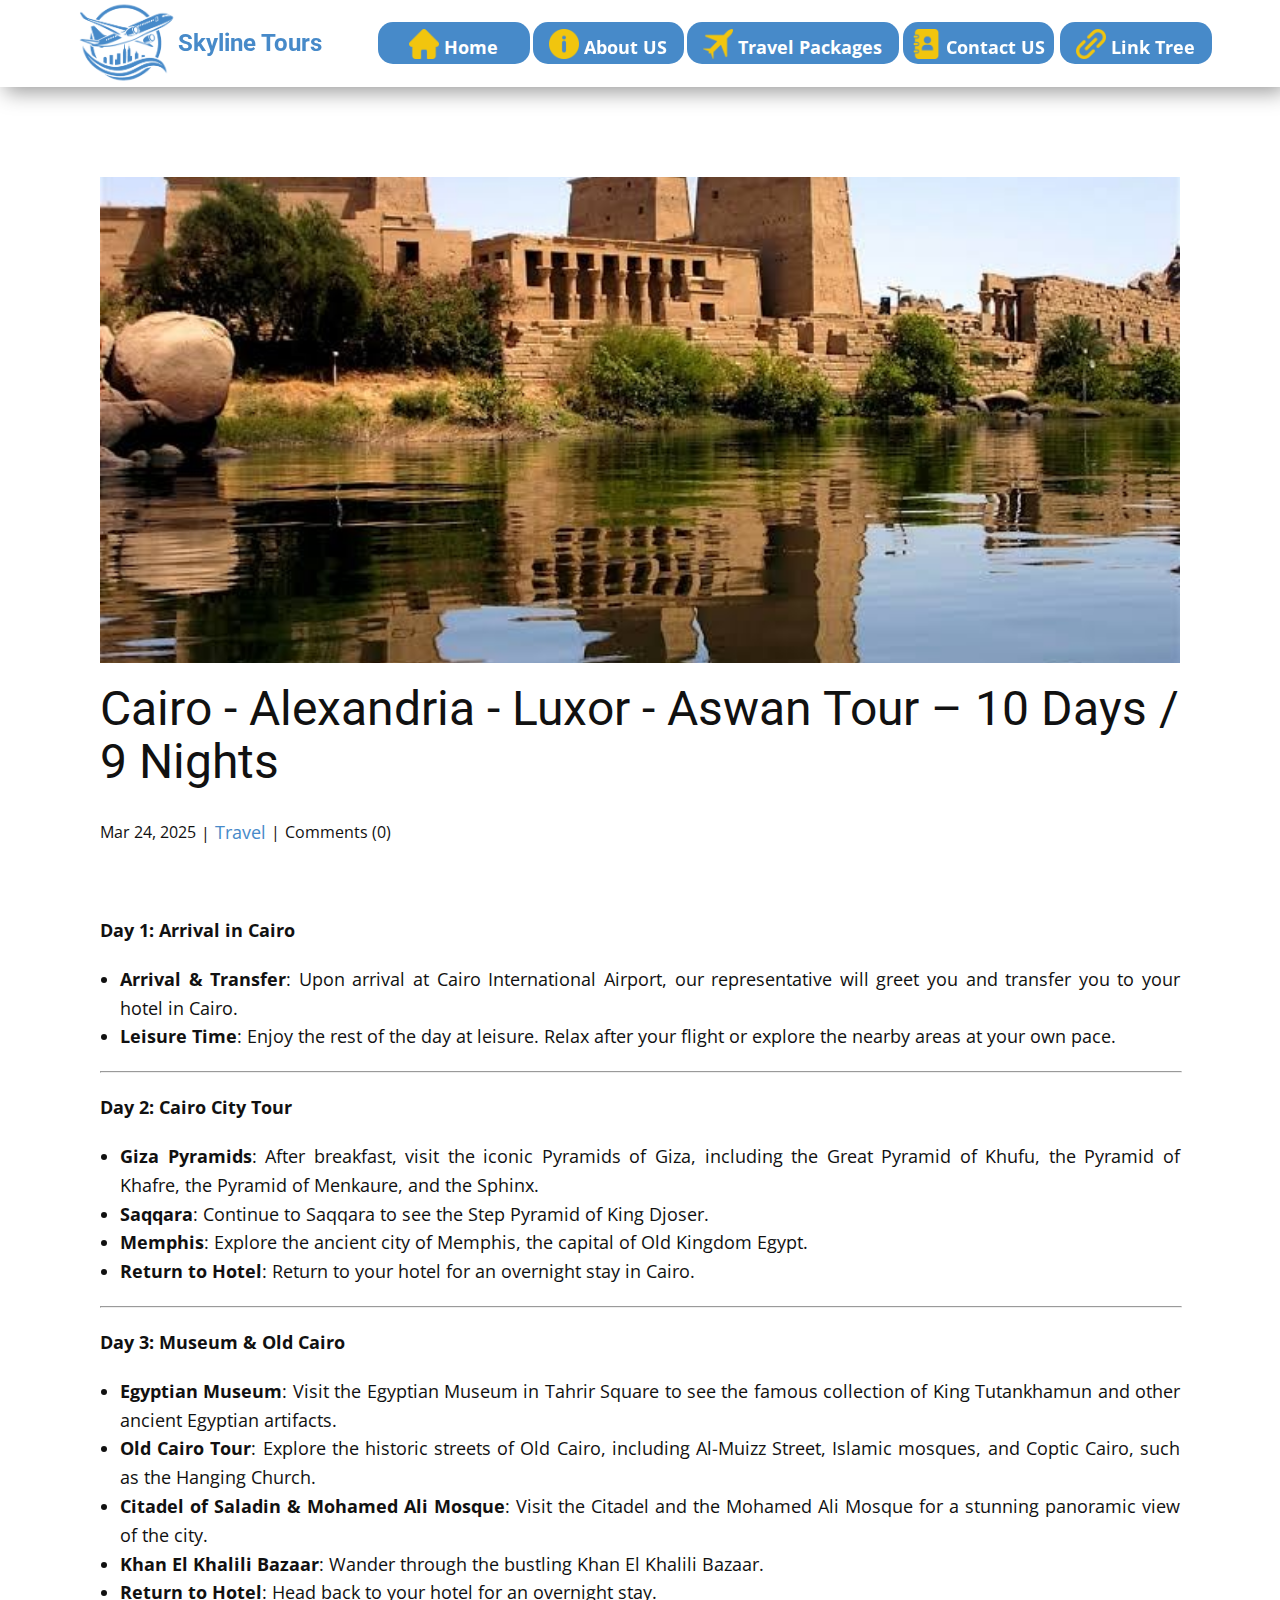
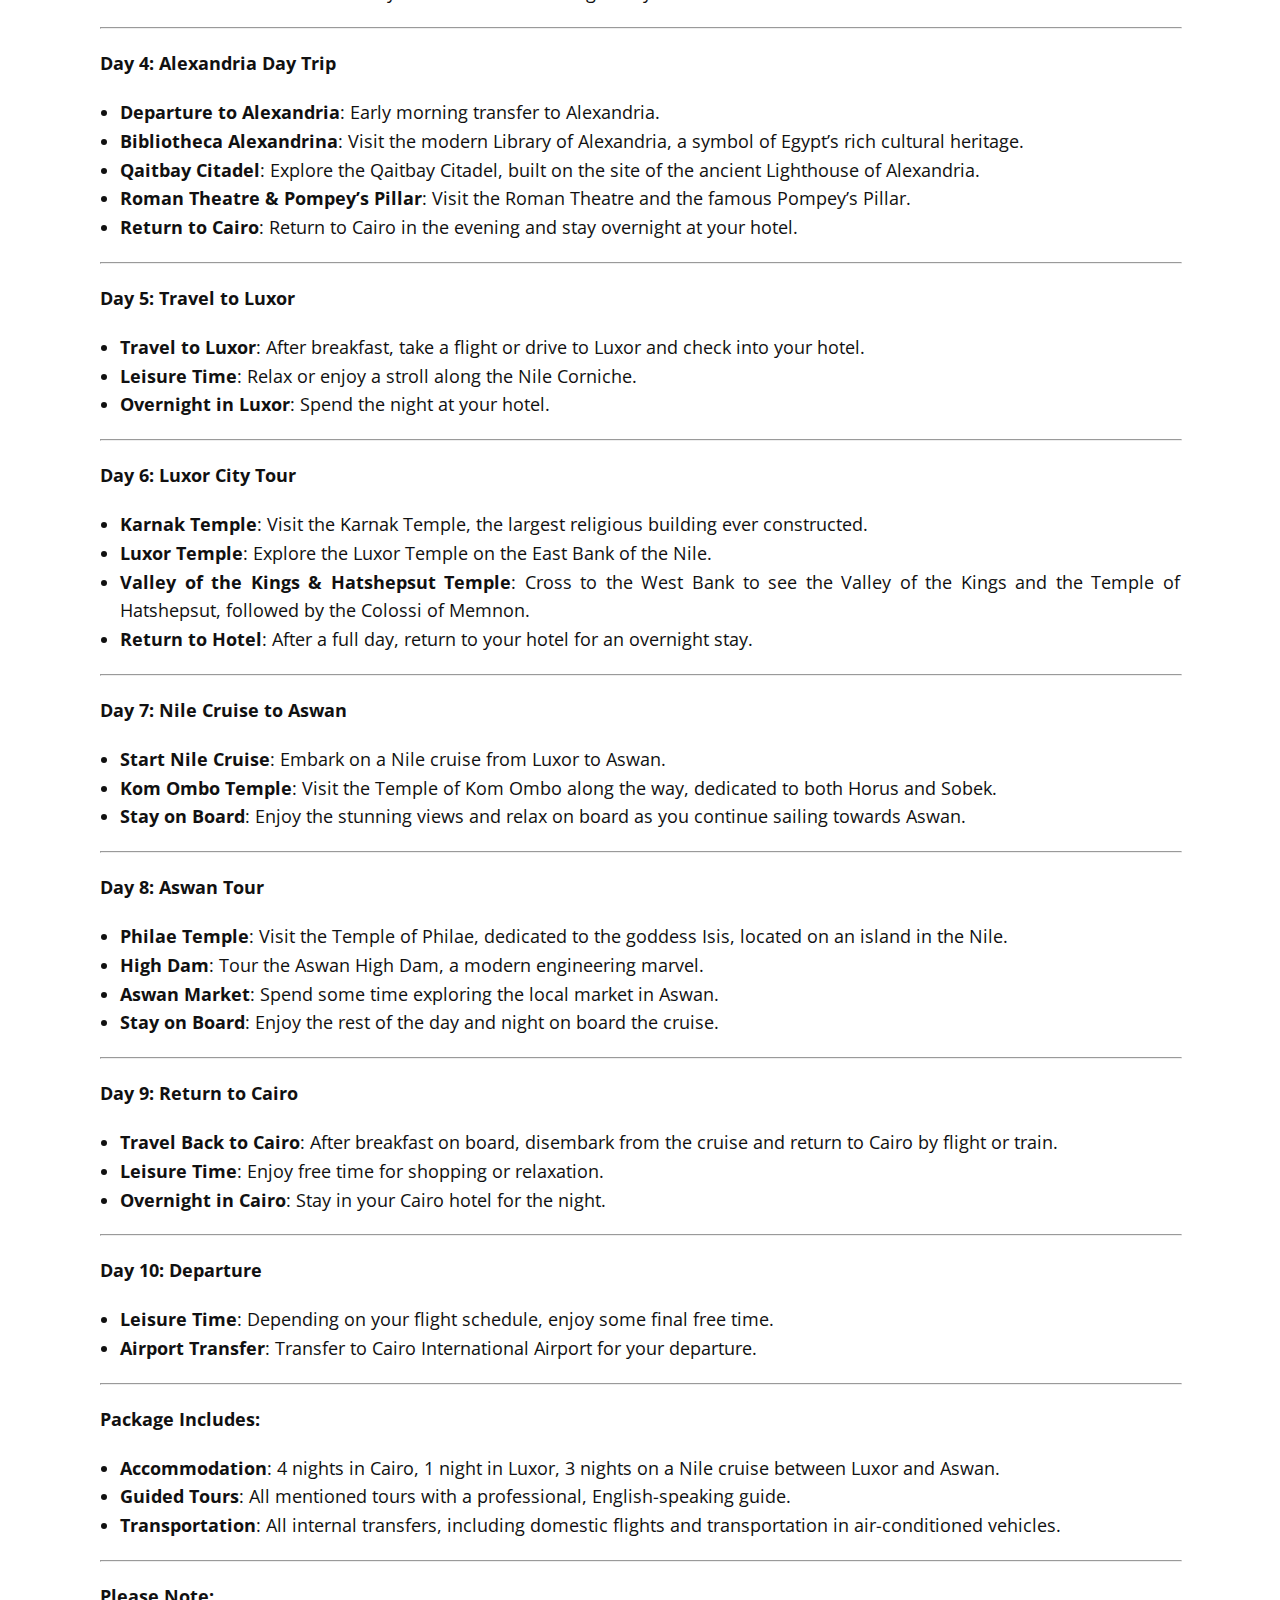
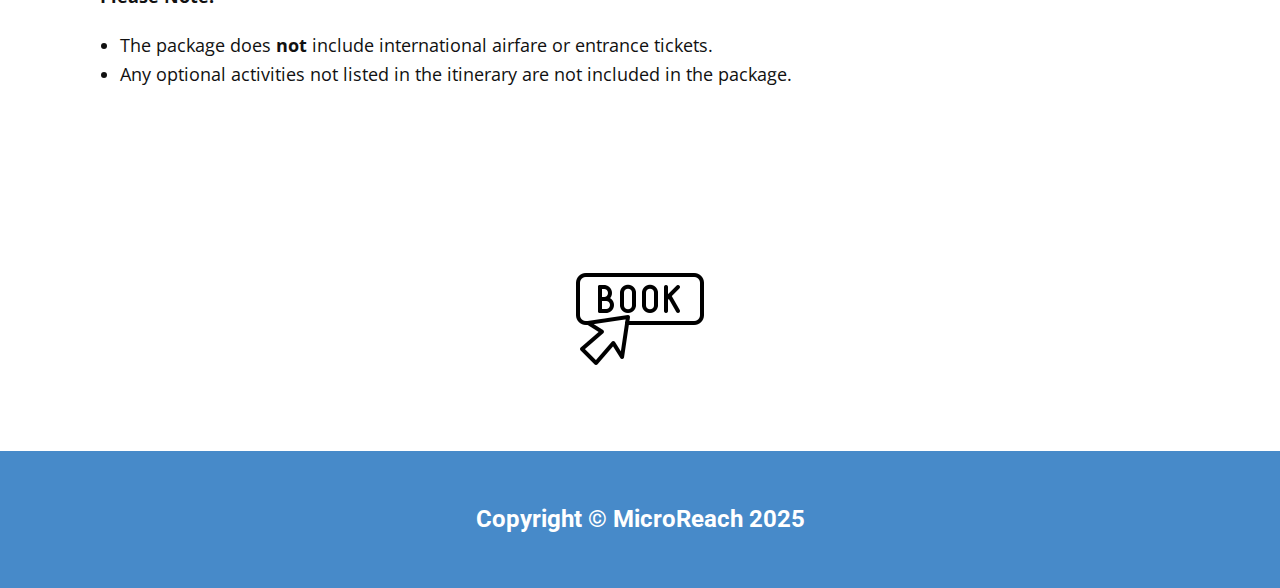
<file: blog/cairo-alexandria-luxor-aswan-tour-10-days-9-nights.html>
<!DOCTYPE html>
<html style="font-size: 16px;" lang="en"><head>
    <meta name="viewport" content="width=device-width, initial-scale=1.0">
    <meta charset="utf-8">
    <meta name="keywords" content="Post 1 Headline">
    <meta name="description" content="">
    <title>Cairo - Alexandria - Luxor - Aswan Tour – 10 Days / 9 Nights</title>
    <link rel="stylesheet" href="../nicepage.css" media="screen">
<link rel="stylesheet" href="../Post-Template.css" media="screen">
    <script class="u-script" type="text/javascript" src="../jquery.js" defer=""></script>
    <script class="u-script" type="text/javascript" src="../nicepage.js" defer=""></script>
    <meta name="generator" content="Nicepage 7.7.3, nicepage.com">
    <meta name="referrer" content="origin">
    <link rel="icon" href="../images/Blac222k.png">
    
    
    
    
    <link id="u-theme-google-font" rel="stylesheet" href="https://fonts.googleapis.com/css?family=Roboto:100,100i,300,300i,400,400i,500,500i,700,700i,900,900i|Open+Sans:300,300i,400,400i,500,500i,600,600i,700,700i,800,800i">
    <script type="application/ld+json">{
		"@context": "http://schema.org",
		"@type": "Organization",
		"name": "SkylineToursCompany"
}</script>
    <meta name="theme-color" content="#478ac9">
  <meta data-intl-tel-input-cdn-path="intlTelInput/"></head>
  <body data-path-to-root="./" data-include-products="false" class="u-body u-xl-mode" data-lang="en"><header class="u-box-shadow u-clearfix u-header u-sticky u-sticky-65a1 u-white u-header" id="header" data-animation-name="" data-animation-duration="0" data-animation-delay="0" data-animation-direction=""><div class="u-clearfix u-sheet u-valign-middle-md u-sheet-1"><span class="u-file-icon u-icon u-icon-1"><img src="../images/Blac222k.png" alt=""></span>
        <a href="../index.html" data-page-id="60508702" class="u-active-palette-1-base u-border-none u-btn u-btn-round u-button-style u-hover-white u-palette-1-base u-radius u-text-active-white u-text-hover-palette-3-base u-text-white u-btn-1" title="Skyline Tours Company"><span class="u-file-icon u-icon u-text-palette-3-base u-icon-2"><img src="../images/1946436-bab04586.png" alt=""></span>&nbsp;Home 
        </a>
        <a href="../Packaging.html" data-page-id="12367135" class="u-active-palette-1-base u-border-none u-btn u-btn-round u-button-style u-hover-white u-palette-1-base u-radius u-text-active-white u-text-hover-palette-3-base u-text-white u-btn-2" title="Travel Packages"><span class="u-file-icon u-icon u-text-palette-3-base u-icon-3"><img src="../images/31069-98de0a2d.png" alt=""></span>&nbsp;​Travel Packages
        </a>
        <a href="../About.html" data-page-id="1171818379" class="u-active-palette-1-base u-border-none u-btn u-btn-round u-button-style u-hover-white u-palette-1-base u-radius u-text-active-white u-text-hover-palette-3-base u-text-white u-btn-3" title="Skyline Tours Company"><span class="u-file-icon u-icon u-text-palette-3-base u-icon-4"><img src="../images/64494-8abcf92e.png" alt=""></span>&nbsp;About US 
        </a>
        <a href="../index.html#sec-e7ae" data-page-id="60508702" class="u-active-palette-1-base u-border-none u-btn u-btn-round u-button-style u-hover-white u-palette-1-base u-radius u-text-active-white u-text-hover-palette-3-base u-text-white u-btn-4" title="Contact Us"><span class="u-file-icon u-icon u-text-palette-3-base u-icon-5"><img src="../images/46646-22020d4f.png" alt=""></span>&nbsp;Contact US 
        </a>
        <a href="https://qrfy.io/p/x1sGGJoJWc?utm_source=qrcode&amp;utm_medium=social&amp;utm_campaign=48921340" class="u-active-palette-1-base u-border-none u-btn u-btn-round u-button-style u-hidden-lg u-hidden-md u-hidden-sm u-hidden-xs u-hover-white u-radius u-text-active-white u-text-hover-palette-3-base u-text-white u-btn-5" title="Link Tree" target="_blank"><span class="u-file-icon u-icon u-text-palette-3-base u-icon-6"><img src="../images/154843-691314f3.png" alt=""></span>&nbsp;Link Tree 
        </a>
        <h6 class="u-align-left-lg u-align-left-xl u-text u-text-palette-1-base u-text-1" data-animation-name="" data-animation-duration="0" data-animation-delay="0" data-animation-direction="">Skyline Tours </h6>
      </div><style class="u-sticky-style" data-style-id="65a1">.u-sticky-fixed.u-sticky-65a1, .u-body.u-sticky-fixed .u-sticky-65a1 {
box-shadow: -2px 2px 30px 0px rgba(241,197,14,1) !important
}.u-sticky-fixed.u-sticky-65a1:before, .u-body.u-sticky-fixed .u-sticky-65a1:before {
borders: top right bottom left !important
}</style></header>
    <section class="u-align-center u-clearfix u-section-1" id="block-1">
      <div class="u-clearfix u-sheet u-valign-middle-md u-valign-middle-sm u-valign-middle-xs u-sheet-1"><!--post_details--><!--post_details_options_json--><!--{"source":""}--><!--/post_details_options_json--><!--blog_post-->
        <div class="u-container-style u-expanded-width u-post-details u-post-details-1">
          <div class="u-container-layout u-valign-middle u-container-layout-1"><!--blog_post_image-->
            <img alt="" class="u-blog-control u-expanded-width u-image u-image-default u-image-1" src="../images/3.jpg"><!--/blog_post_image--><!--blog_post_header-->
            <h2 class="u-blog-control u-text u-text-1">Cairo - Alexandria - Luxor - Aswan Tour – 10 Days / 9 Nights</h2><!--/blog_post_header--><!--blog_post_metadata-->
            <div class="u-blog-control u-metadata u-metadata-1"><!--blog_post_metadata_date--><span class="u-meta-date u-meta-icon">Mar 24, 2025</span><!--/blog_post_metadata_date--><!--blog_post_metadata_category--><span class="u-meta-category u-meta-icon"><a href="../blog/blog.html#/blog-1///2">Travel</a></span><!--/blog_post_metadata_category--><!--blog_post_metadata_comments--><span class="u-meta-comments u-meta-icon"><!--blog_post_metadata_comments_content-->Comments (0)<!--/blog_post_metadata_comments_content--></span><!--/blog_post_metadata_comments-->
            </div><!--/blog_post_metadata--><!--blog_post_content-->
            <div class="u-align-justify u-blog-control u-post-content u-text u-text-2 fr-view"><p dir="LTR" id="isPasted"><br></p><p dir="LTR"><strong>Day 1: Arrival in Cairo</strong></p><ul type="disc"><li dir="LTR"><strong>Arrival &amp; Transfer</strong>: Upon arrival at Cairo International Airport, our representative will greet you and transfer you to your hotel in Cairo.</li><li dir="LTR"><strong>Leisure Time</strong>: Enjoy the rest of the day at leisure. Relax after your flight or explore the nearby areas at your own pace.</li></ul><hr size="2" width="100%" align="center"><p dir="LTR"><strong>Day 2: Cairo City Tour</strong></p><ul type="disc"><li dir="LTR"><strong>Giza Pyramids</strong>: After breakfast, visit the iconic Pyramids of Giza, including the Great Pyramid of Khufu, the Pyramid of Khafre, the Pyramid of Menkaure, and the Sphinx.</li><li dir="LTR"><strong>Saqqara</strong>: Continue to Saqqara to see the Step Pyramid of King Djoser.</li><li dir="LTR"><strong>Memphis</strong>: Explore the ancient city of Memphis, the capital of Old Kingdom Egypt.</li><li dir="LTR"><strong>Return to Hotel</strong>: Return to your hotel for an overnight stay in Cairo.</li></ul><hr size="2" width="100%" align="center"><p dir="LTR"><strong>Day 3: Museum &amp; Old Cairo</strong></p><ul type="disc"><li dir="LTR"><strong>Egyptian Museum</strong>: Visit the Egyptian Museum in Tahrir Square to see the famous collection of King Tutankhamun and other ancient Egyptian artifacts.</li><li dir="LTR"><strong>Old Cairo Tour</strong>: Explore the historic streets of Old Cairo, including Al-Muizz Street, Islamic mosques, and Coptic Cairo, such as the Hanging Church.</li><li dir="LTR"><strong>Citadel of Saladin &amp; Mohamed Ali Mosque</strong>: Visit the Citadel and the Mohamed Ali Mosque for a stunning panoramic view of the city.</li><li dir="LTR"><strong>Khan El Khalili Bazaar</strong>: Wander through the bustling Khan El Khalili Bazaar.</li><li dir="LTR"><strong>Return to Hotel</strong>: Head back to your hotel for an overnight stay.</li></ul><hr size="2" width="100%" align="center"><p dir="LTR"><strong>Day 4: Alexandria Day Trip</strong></p><ul type="disc"><li dir="LTR"><strong>Departure to Alexandria</strong>: Early morning transfer to Alexandria.</li><li dir="LTR"><strong>Bibliotheca Alexandrina</strong>: Visit the modern Library of Alexandria, a symbol of Egypt’s rich cultural heritage.</li><li dir="LTR"><strong>Qaitbay Citadel</strong>: Explore the Qaitbay Citadel, built on the site of the ancient Lighthouse of Alexandria.</li><li dir="LTR"><strong>Roman Theatre &amp; Pompey’s Pillar</strong>: Visit the Roman Theatre and the famous Pompey’s Pillar.</li><li dir="LTR"><strong>Return to Cairo</strong>: Return to Cairo in the evening and stay overnight at your hotel.</li></ul><hr size="2" width="100%" align="center"><p dir="LTR"><strong>Day 5: Travel to Luxor</strong></p><ul type="disc"><li dir="LTR"><strong>Travel to Luxor</strong>: After breakfast, take a flight or drive to Luxor and check into your hotel.</li><li dir="LTR"><strong>Leisure Time</strong>: Relax or enjoy a stroll along the Nile Corniche.</li><li dir="LTR"><strong>Overnight in Luxor</strong>: Spend the night at your hotel.</li></ul><hr size="2" width="100%" align="center"><p dir="LTR"><strong>Day 6: Luxor City Tour</strong></p><ul type="disc"><li dir="LTR"><strong>Karnak Temple</strong>: Visit the Karnak Temple, the largest religious building ever constructed.</li><li dir="LTR"><strong>Luxor Temple</strong>: Explore the Luxor Temple on the East Bank of the Nile.</li><li dir="LTR"><strong>Valley of the Kings &amp; Hatshepsut Temple</strong>: Cross to the West Bank to see the Valley of the Kings and the Temple of Hatshepsut, followed by the Colossi of Memnon.</li><li dir="LTR"><strong>Return to Hotel</strong>: After a full day, return to your hotel for an overnight stay.</li></ul><hr size="2" width="100%" align="center"><p dir="LTR"><strong>Day 7: Nile Cruise to Aswan</strong></p><ul type="disc"><li dir="LTR"><strong>Start Nile Cruise</strong>: Embark on a Nile cruise from Luxor to Aswan.</li><li dir="LTR"><strong>Kom Ombo Temple</strong>: Visit the Temple of Kom Ombo along the way, dedicated to both Horus and Sobek.</li><li dir="LTR"><strong>Stay on Board</strong>: Enjoy the stunning views and relax on board as you continue sailing towards Aswan.</li></ul><hr size="2" width="100%" align="center"><p dir="LTR"><strong>Day 8: Aswan Tour</strong></p><ul type="disc"><li dir="LTR"><strong>Philae Temple</strong>: Visit the Temple of Philae, dedicated to the goddess Isis, located on an island in the Nile.</li><li dir="LTR"><strong>High Dam</strong>: Tour the Aswan High Dam, a modern engineering marvel.</li><li dir="LTR"><strong>Aswan Market</strong>: Spend some time exploring the local market in Aswan.</li><li dir="LTR"><strong>Stay on Board</strong>: Enjoy the rest of the day and night on board the cruise.</li></ul><hr size="2" width="100%" align="center"><p dir="LTR"><strong>Day 9: Return to Cairo</strong></p><ul type="disc"><li dir="LTR"><strong>Travel Back to Cairo</strong>: After breakfast on board, disembark from the cruise and return to Cairo by flight or train.</li><li dir="LTR"><strong>Leisure Time</strong>: Enjoy free time for shopping or relaxation.</li><li dir="LTR"><strong>Overnight in Cairo</strong>: Stay in your Cairo hotel for the night.</li></ul><hr size="2" width="100%" align="center"><p dir="LTR"><strong>Day 10: Departure</strong></p><ul type="disc"><li dir="LTR"><strong>Leisure Time</strong>: Depending on your flight schedule, enjoy some final free time.</li><li dir="LTR"><strong>Airport Transfer</strong>: Transfer to Cairo International Airport for your departure.</li></ul><hr size="2" width="100%" align="center"><p dir="LTR"><strong>Package Includes:</strong></p><ul type="disc"><li dir="LTR"><strong>Accommodation</strong>: 4 nights in Cairo, 1 night in Luxor, 3 nights on a Nile cruise between Luxor and Aswan.</li><li dir="LTR"><strong>Guided Tours</strong>: All mentioned tours with a professional, English-speaking guide.</li><li dir="LTR"><strong>Transportation</strong>: All internal transfers, including domestic flights and transportation in air-conditioned vehicles.</li></ul><hr size="2" width="100%" align="center"><p dir="LTR"><strong>Please Note:</strong></p><ul type="disc"><li dir="LTR">The package does <strong>not</strong> include international airfare or entrance tickets.</li><li dir="LTR">Any optional activities not listed in the itinerary are not included in the package.</li></ul><p><br></p><p><br></p><p><br></p><p><a href="https://wa.me/201012650149?text=Hi%2C%20can%20you%20please%20send%20me%20more%20details%20about%20the%20trip%20titled%20%22Cairo%20-%20Alexandria%20-%20Luxor%20-%20Aswan%20Tour%20%E2%80%93%2010%20Days%20%2F%209%20Nights%22%3F"><img src="../images/8565839.png" width="128" style="width: 128px;" class="fr-dib fr-fic"></a></p><p dir="RTL"><br></p></div><!--/blog_post_content-->
          </div>
        </div><!--/blog_post--><!--/post_details-->
      </div>
    </section>
    
    
    
    
    <footer class="u-align-center u-clearfix u-container-align-center u-footer u-palette-1-base u-footer" id="footer"><div class="u-clearfix u-sheet u-valign-middle-lg u-valign-middle-md u-valign-middle-sm u-valign-middle-xs u-sheet-1">
        <h6 class="u-align-center u-text u-text-1" data-animation-name="" data-animation-duration="0" data-animation-delay="0" data-animation-direction=""> Copyright © MicroReach 2025</h6>
      </div></footer>

  
</body></html>
</file>
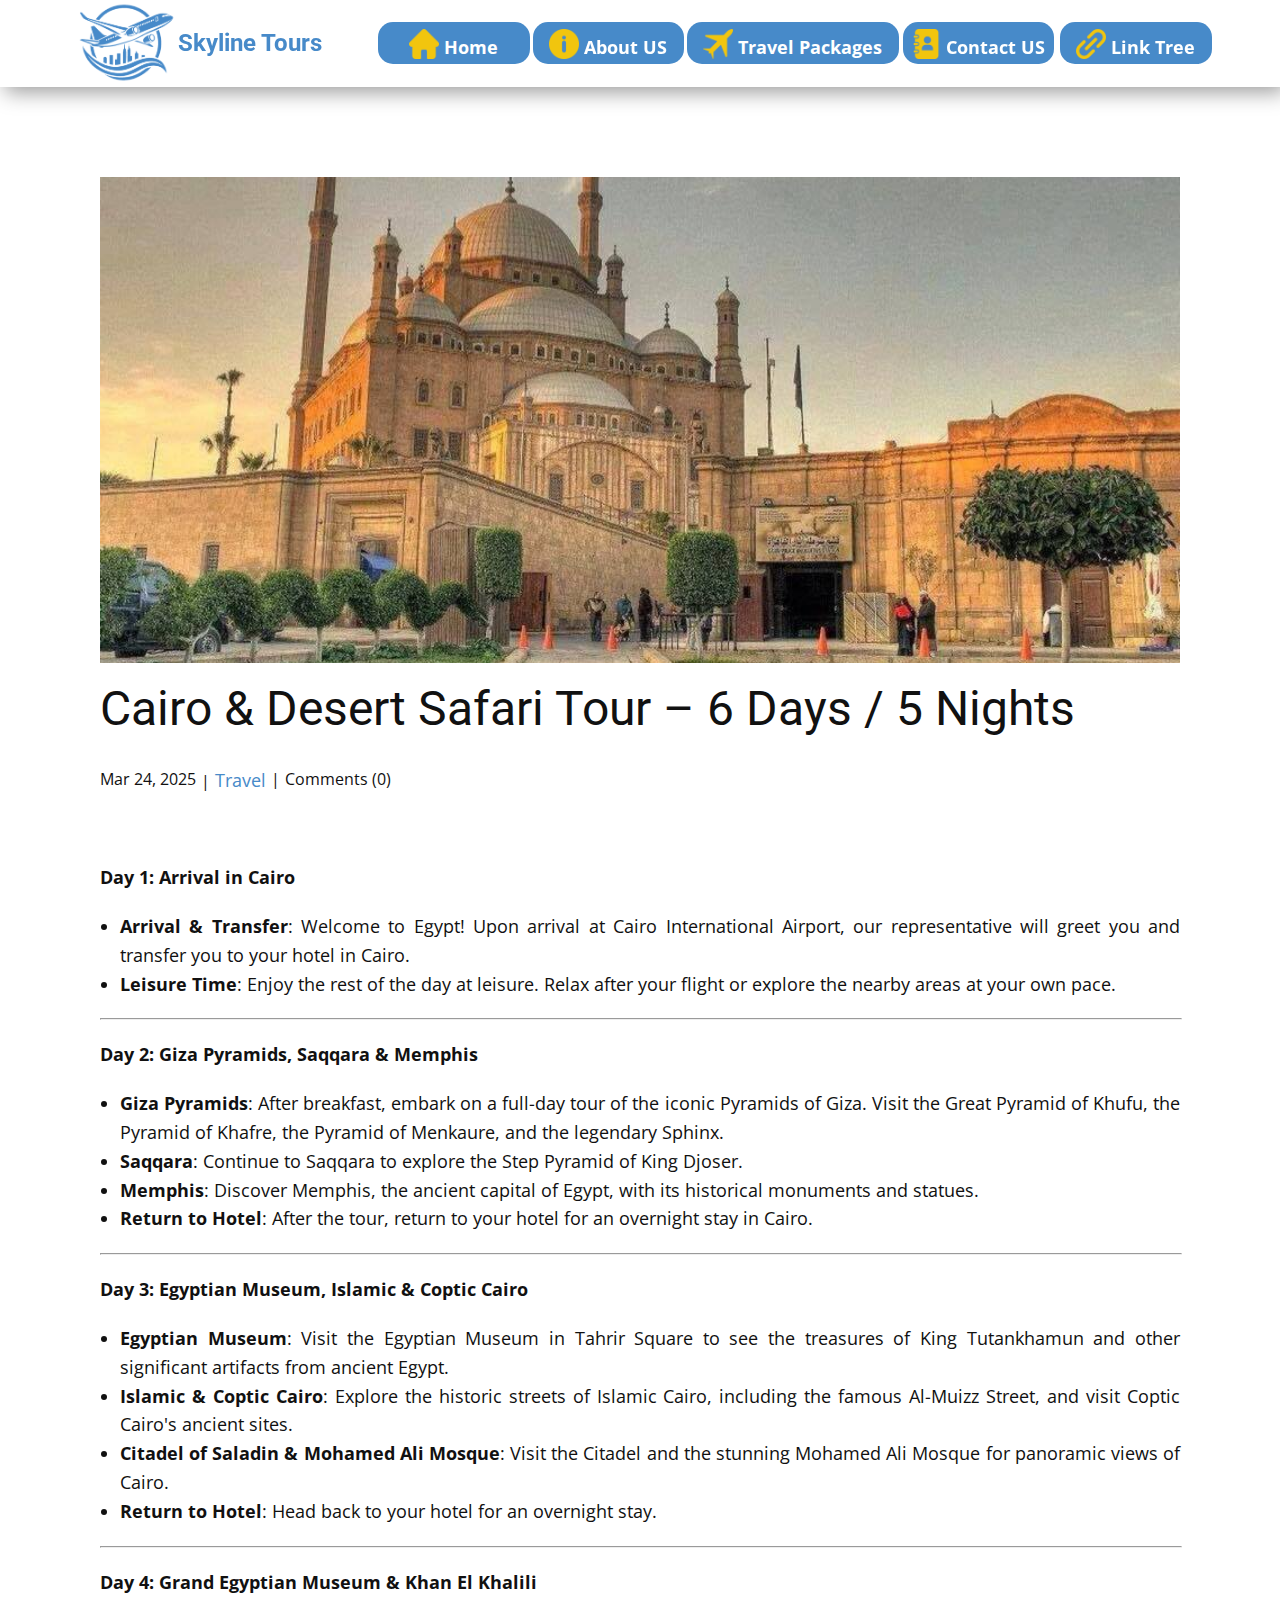
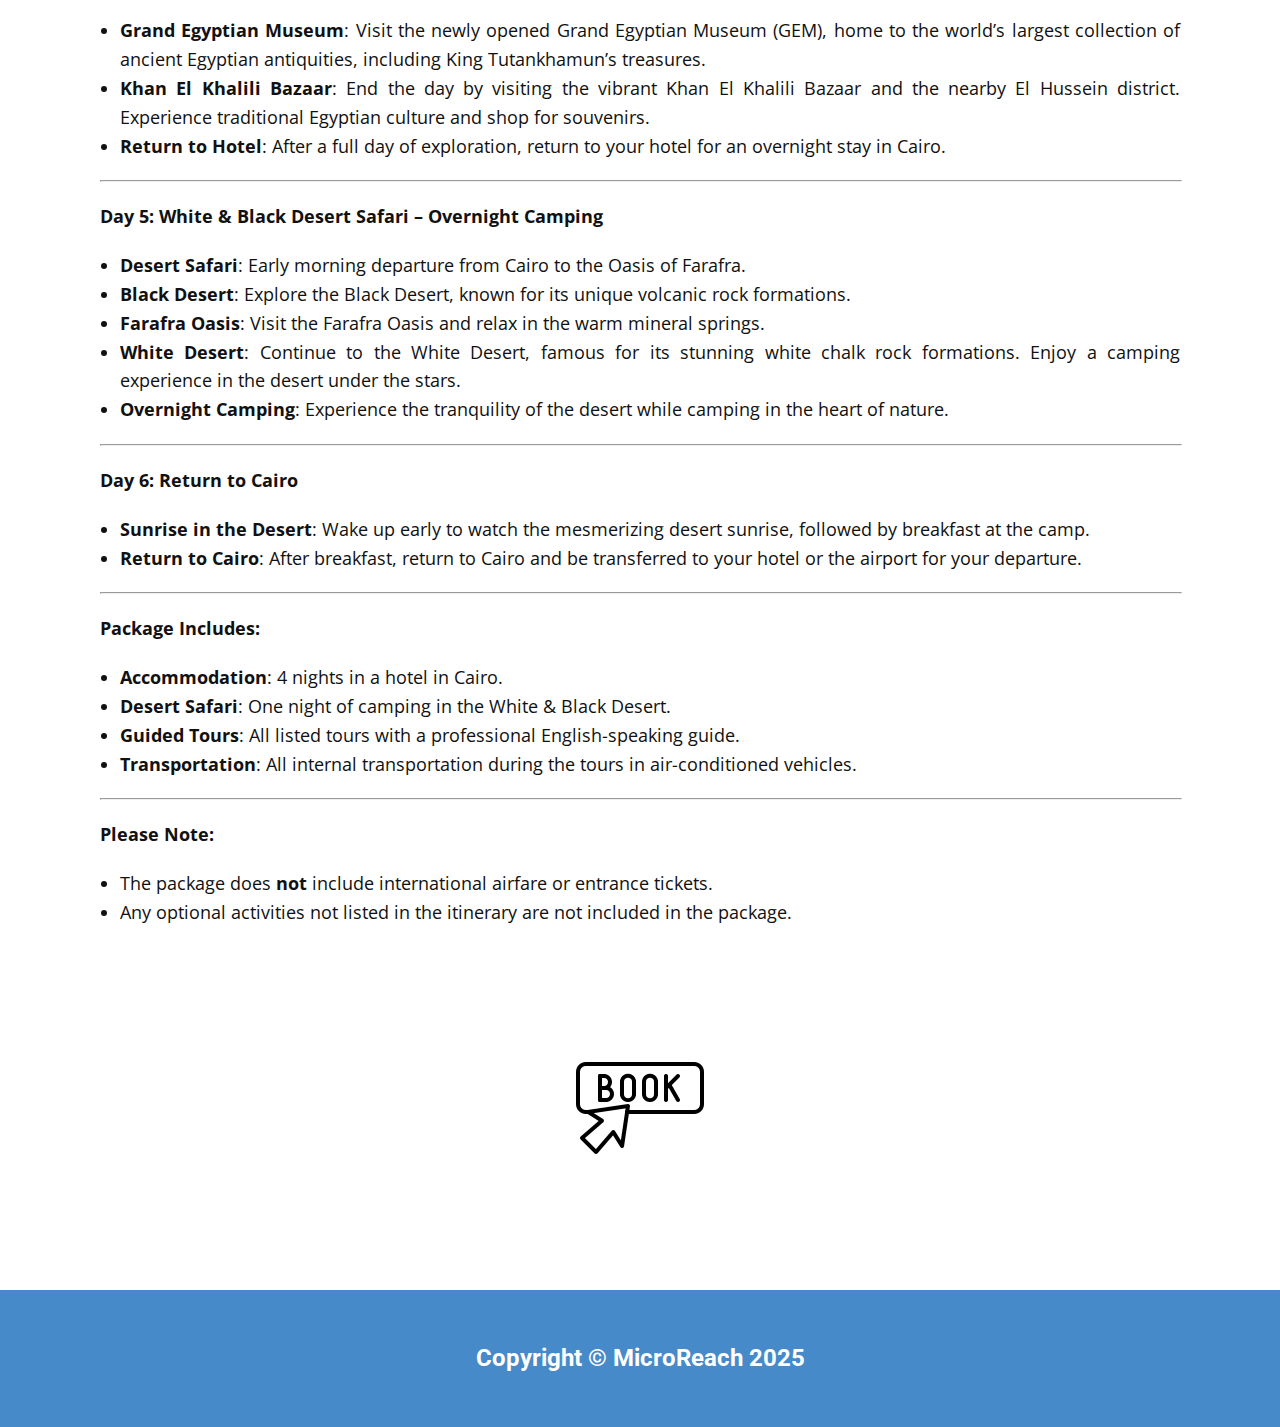
<file: blog/cairo-desert-safari-tour-6-days-5-nights.html>
<!DOCTYPE html>
<html style="font-size: 16px;" lang="en"><head>
    <meta name="viewport" content="width=device-width, initial-scale=1.0">
    <meta charset="utf-8">
    <meta name="keywords" content="Post 1 Headline">
    <meta name="description" content="">
    <title>Cairo &amp; Desert Safari Tour – 6 Days / 5 Nights</title>
    <link rel="stylesheet" href="../nicepage.css" media="screen">
<link rel="stylesheet" href="../Post-Template.css" media="screen">
    <script class="u-script" type="text/javascript" src="../jquery.js" defer=""></script>
    <script class="u-script" type="text/javascript" src="../nicepage.js" defer=""></script>
    <meta name="generator" content="Nicepage 7.7.3, nicepage.com">
    <meta name="referrer" content="origin">
    <link rel="icon" href="../images/Blac222k.png">
    
    
    
    
    <link id="u-theme-google-font" rel="stylesheet" href="https://fonts.googleapis.com/css?family=Roboto:100,100i,300,300i,400,400i,500,500i,700,700i,900,900i|Open+Sans:300,300i,400,400i,500,500i,600,600i,700,700i,800,800i">
    <script type="application/ld+json">{
		"@context": "http://schema.org",
		"@type": "Organization",
		"name": "SkylineToursCompany"
}</script>
    <meta name="theme-color" content="#478ac9">
  <meta data-intl-tel-input-cdn-path="intlTelInput/"></head>
  <body data-path-to-root="./" data-include-products="false" class="u-body u-xl-mode" data-lang="en"><header class="u-box-shadow u-clearfix u-header u-sticky u-sticky-65a1 u-white u-header" id="header" data-animation-name="" data-animation-duration="0" data-animation-delay="0" data-animation-direction=""><div class="u-clearfix u-sheet u-valign-middle-md u-sheet-1"><span class="u-file-icon u-icon u-icon-1"><img src="../images/Blac222k.png" alt=""></span>
        <a href="../index.html" data-page-id="60508702" class="u-active-palette-1-base u-border-none u-btn u-btn-round u-button-style u-hover-white u-palette-1-base u-radius u-text-active-white u-text-hover-palette-3-base u-text-white u-btn-1" title="Skyline Tours Company"><span class="u-file-icon u-icon u-text-palette-3-base u-icon-2"><img src="../images/1946436-bab04586.png" alt=""></span>&nbsp;Home 
        </a>
        <a href="../Packaging.html" data-page-id="12367135" class="u-active-palette-1-base u-border-none u-btn u-btn-round u-button-style u-hover-white u-palette-1-base u-radius u-text-active-white u-text-hover-palette-3-base u-text-white u-btn-2" title="Travel Packages"><span class="u-file-icon u-icon u-text-palette-3-base u-icon-3"><img src="../images/31069-98de0a2d.png" alt=""></span>&nbsp;​Travel Packages
        </a>
        <a href="../About.html" data-page-id="1171818379" class="u-active-palette-1-base u-border-none u-btn u-btn-round u-button-style u-hover-white u-palette-1-base u-radius u-text-active-white u-text-hover-palette-3-base u-text-white u-btn-3" title="Skyline Tours Company"><span class="u-file-icon u-icon u-text-palette-3-base u-icon-4"><img src="../images/64494-8abcf92e.png" alt=""></span>&nbsp;About US 
        </a>
        <a href="../index.html#sec-e7ae" data-page-id="60508702" class="u-active-palette-1-base u-border-none u-btn u-btn-round u-button-style u-hover-white u-palette-1-base u-radius u-text-active-white u-text-hover-palette-3-base u-text-white u-btn-4" title="Contact Us"><span class="u-file-icon u-icon u-text-palette-3-base u-icon-5"><img src="../images/46646-22020d4f.png" alt=""></span>&nbsp;Contact US 
        </a>
        <a href="https://qrfy.io/p/x1sGGJoJWc?utm_source=qrcode&amp;utm_medium=social&amp;utm_campaign=48921340" class="u-active-palette-1-base u-border-none u-btn u-btn-round u-button-style u-hidden-lg u-hidden-md u-hidden-sm u-hidden-xs u-hover-white u-radius u-text-active-white u-text-hover-palette-3-base u-text-white u-btn-5" title="Link Tree" target="_blank"><span class="u-file-icon u-icon u-text-palette-3-base u-icon-6"><img src="../images/154843-691314f3.png" alt=""></span>&nbsp;Link Tree 
        </a>
        <h6 class="u-align-left-lg u-align-left-xl u-text u-text-palette-1-base u-text-1" data-animation-name="" data-animation-duration="0" data-animation-delay="0" data-animation-direction="">Skyline Tours </h6>
      </div><style class="u-sticky-style" data-style-id="65a1">.u-sticky-fixed.u-sticky-65a1, .u-body.u-sticky-fixed .u-sticky-65a1 {
box-shadow: -2px 2px 30px 0px rgba(241,197,14,1) !important
}.u-sticky-fixed.u-sticky-65a1:before, .u-body.u-sticky-fixed .u-sticky-65a1:before {
borders: top right bottom left !important
}</style></header>
    <section class="u-align-center u-clearfix u-section-1" id="block-1">
      <div class="u-clearfix u-sheet u-valign-middle-md u-valign-middle-sm u-valign-middle-xs u-sheet-1"><!--post_details--><!--post_details_options_json--><!--{"source":""}--><!--/post_details_options_json--><!--blog_post-->
        <div class="u-container-style u-expanded-width u-post-details u-post-details-1">
          <div class="u-container-layout u-valign-middle u-container-layout-1"><!--blog_post_image-->
            <img alt="" class="u-blog-control u-expanded-width u-image u-image-default u-image-1" src="../images/2.jpg"><!--/blog_post_image--><!--blog_post_header-->
            <h2 class="u-blog-control u-text u-text-1">Cairo &amp; Desert Safari Tour – 6 Days / 5 Nights</h2><!--/blog_post_header--><!--blog_post_metadata-->
            <div class="u-blog-control u-metadata u-metadata-1"><!--blog_post_metadata_date--><span class="u-meta-date u-meta-icon">Mar 24, 2025</span><!--/blog_post_metadata_date--><!--blog_post_metadata_category--><span class="u-meta-category u-meta-icon"><a href="../blog/blog.html#/blog-1///2">Travel</a></span><!--/blog_post_metadata_category--><!--blog_post_metadata_comments--><span class="u-meta-comments u-meta-icon"><!--blog_post_metadata_comments_content-->Comments (0)<!--/blog_post_metadata_comments_content--></span><!--/blog_post_metadata_comments-->
            </div><!--/blog_post_metadata--><!--blog_post_content-->
            <div class="u-align-justify u-blog-control u-post-content u-text u-text-2 fr-view"><p dir="LTR" id="isPasted"><br></p><p dir="LTR"><strong>Day 1: Arrival in Cairo</strong></p><ul type="disc"><li dir="LTR"><strong>Arrival &amp; Transfer</strong>: Welcome to Egypt! Upon arrival at Cairo International Airport, our representative will greet you and transfer you to your hotel in Cairo.</li><li dir="LTR"><strong>Leisure Time</strong>: Enjoy the rest of the day at leisure. Relax after your flight or explore the nearby areas at your own pace.</li></ul><hr size="2" width="100%" align="center"><p dir="LTR"><strong>Day 2: Giza Pyramids, Saqqara &amp; Memphis</strong></p><ul type="disc"><li dir="LTR"><strong>Giza Pyramids</strong>: After breakfast, embark on a full-day tour of the iconic Pyramids of Giza. Visit the Great Pyramid of Khufu, the Pyramid of Khafre, the Pyramid of Menkaure, and the legendary Sphinx.</li><li dir="LTR"><strong>Saqqara</strong>: Continue to Saqqara to explore the Step Pyramid of King Djoser.</li><li dir="LTR"><strong>Memphis</strong>: Discover Memphis, the ancient capital of Egypt, with its historical monuments and statues.</li><li dir="LTR"><strong>Return to Hotel</strong>: After the tour, return to your hotel for an overnight stay in Cairo.</li></ul><hr size="2" width="100%" align="center"><p dir="LTR"><strong>Day 3: Egyptian Museum, Islamic &amp; Coptic Cairo</strong></p><ul type="disc"><li dir="LTR"><strong>Egyptian Museum</strong>: Visit the Egyptian Museum in Tahrir Square to see the treasures of King Tutankhamun and other significant artifacts from ancient Egypt.</li><li dir="LTR"><strong>Islamic &amp; Coptic Cairo</strong>: Explore the historic streets of Islamic Cairo, including the famous Al-Muizz Street, and visit Coptic Cairo's ancient sites.</li><li dir="LTR"><strong>Citadel of Saladin &amp; Mohamed Ali Mosque</strong>: Visit the Citadel and the stunning Mohamed Ali Mosque for panoramic views of Cairo.</li><li dir="LTR"><strong>Return to Hotel</strong>: Head back to your hotel for an overnight stay.</li></ul><hr size="2" width="100%" align="center"><p dir="LTR"><strong>Day 4: Grand Egyptian Museum &amp; Khan El Khalili</strong></p><ul type="disc"><li dir="LTR"><strong>Grand Egyptian Museum</strong>: Visit the newly opened Grand Egyptian Museum (GEM), home to the world’s largest collection of ancient Egyptian antiquities, including King Tutankhamun’s treasures.</li><li dir="LTR"><strong>Khan El Khalili Bazaar</strong>: End the day by visiting the vibrant Khan El Khalili Bazaar and the nearby El Hussein district. Experience traditional Egyptian culture and shop for souvenirs.</li><li dir="LTR"><strong>Return to Hotel</strong>: After a full day of exploration, return to your hotel for an overnight stay in Cairo.</li></ul><hr size="2" width="100%" align="center"><p dir="LTR"><strong>Day 5: White &amp; Black Desert Safari – Overnight Camping</strong></p><ul type="disc"><li dir="LTR"><strong>Desert Safari</strong>: Early morning departure from Cairo to the Oasis of Farafra.</li><li dir="LTR"><strong>Black Desert</strong>: Explore the Black Desert, known for its unique volcanic rock formations.</li><li dir="LTR"><strong>Farafra Oasis</strong>: Visit the Farafra Oasis and relax in the warm mineral springs.</li><li dir="LTR"><strong>White Desert</strong>: Continue to the White Desert, famous for its stunning white chalk rock formations. Enjoy a camping experience in the desert under the stars.</li><li dir="LTR"><strong>Overnight Camping</strong>: Experience the tranquility of the desert while camping in the heart of nature.</li></ul><hr size="2" width="100%" align="center"><p dir="LTR"><strong>Day 6: Return to Cairo</strong></p><ul type="disc"><li dir="LTR"><strong>Sunrise in the Desert</strong>: Wake up early to watch the mesmerizing desert sunrise, followed by breakfast at the camp.</li><li dir="LTR"><strong>Return to Cairo</strong>: After breakfast, return to Cairo and be transferred to your hotel or the airport for your departure.</li></ul><hr size="2" width="100%" align="center"><p dir="LTR"><strong>Package Includes:</strong></p><ul type="disc"><li dir="LTR"><strong>Accommodation</strong>: 4 nights in a hotel in Cairo.</li><li dir="LTR"><strong>Desert Safari</strong>: One night of camping in the White &amp; Black Desert.</li><li dir="LTR"><strong>Guided Tours</strong>: All listed tours with a professional English-speaking guide.</li><li dir="LTR"><strong>Transportation</strong>: All internal transportation during the tours in air-conditioned vehicles.</li></ul><hr size="2" width="100%" align="center"><p dir="LTR"><strong>Please Note:</strong></p><ul type="disc"><li dir="LTR">The package does <strong>not</strong> include international airfare or entrance tickets.</li><li dir="LTR">Any optional activities not listed in the itinerary are not included in the package.</li></ul><p><br></p><p><br></p><p><a href="https://wa.me/201012650149?text=Hi%2C%20can%20you%20please%20send%20me%20more%20details%20about%20the%20trip%20titled%20%22Cairo%20%26%20Desert%20Safari%20Tour%20%E2%80%93%206%20Days%20%2F%205%20Nights%22%3F"><img src="../images/8565839.png" width="128" style="width: 128px;" class="fr-dib fr-fic"></a></p><p dir="RTL"><br></p><p dir="RTL"><br></p></div><!--/blog_post_content-->
          </div>
        </div><!--/blog_post--><!--/post_details-->
      </div>
    </section>
    
    
    
    
    <footer class="u-align-center u-clearfix u-container-align-center u-footer u-palette-1-base u-footer" id="footer"><div class="u-clearfix u-sheet u-valign-middle-lg u-valign-middle-md u-valign-middle-sm u-valign-middle-xs u-sheet-1">
        <h6 class="u-align-center u-text u-text-1" data-animation-name="" data-animation-duration="0" data-animation-delay="0" data-animation-direction=""> Copyright © MicroReach 2025</h6>
      </div></footer>

  
</body></html>
</file>
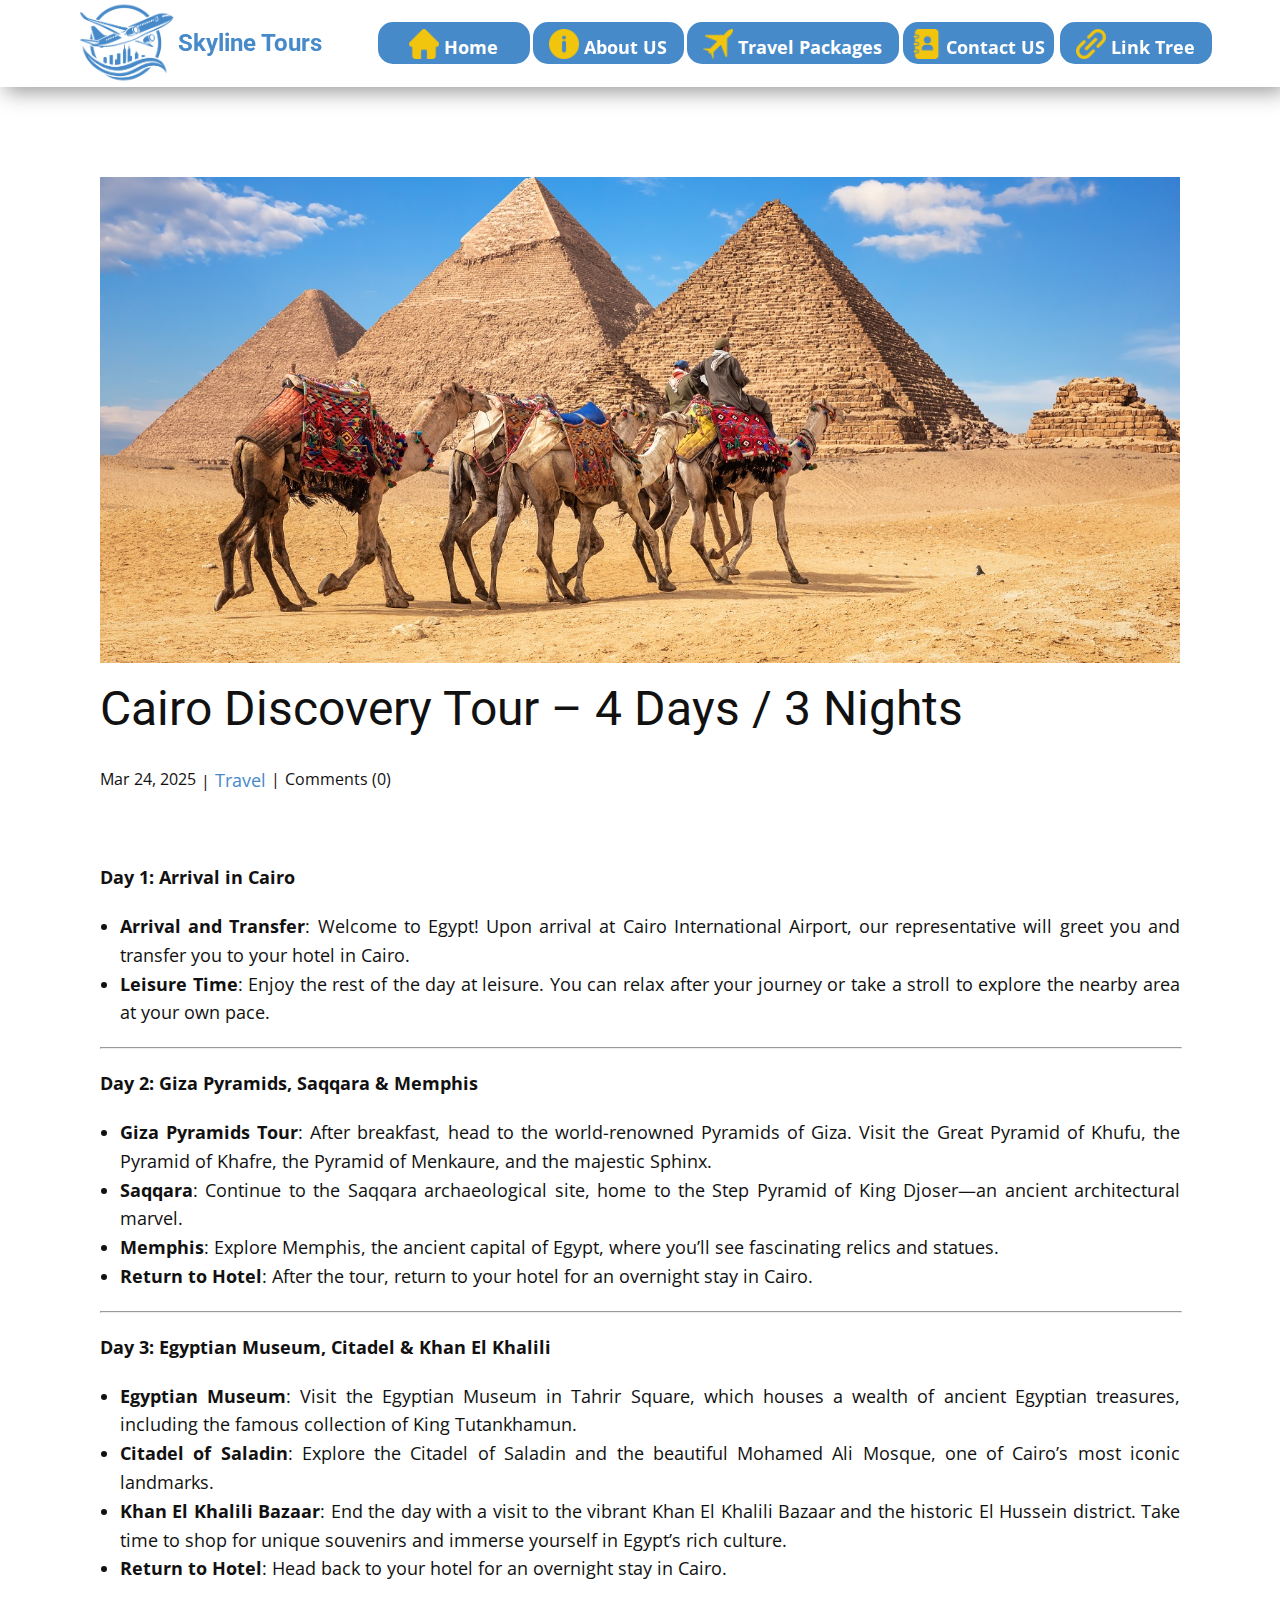
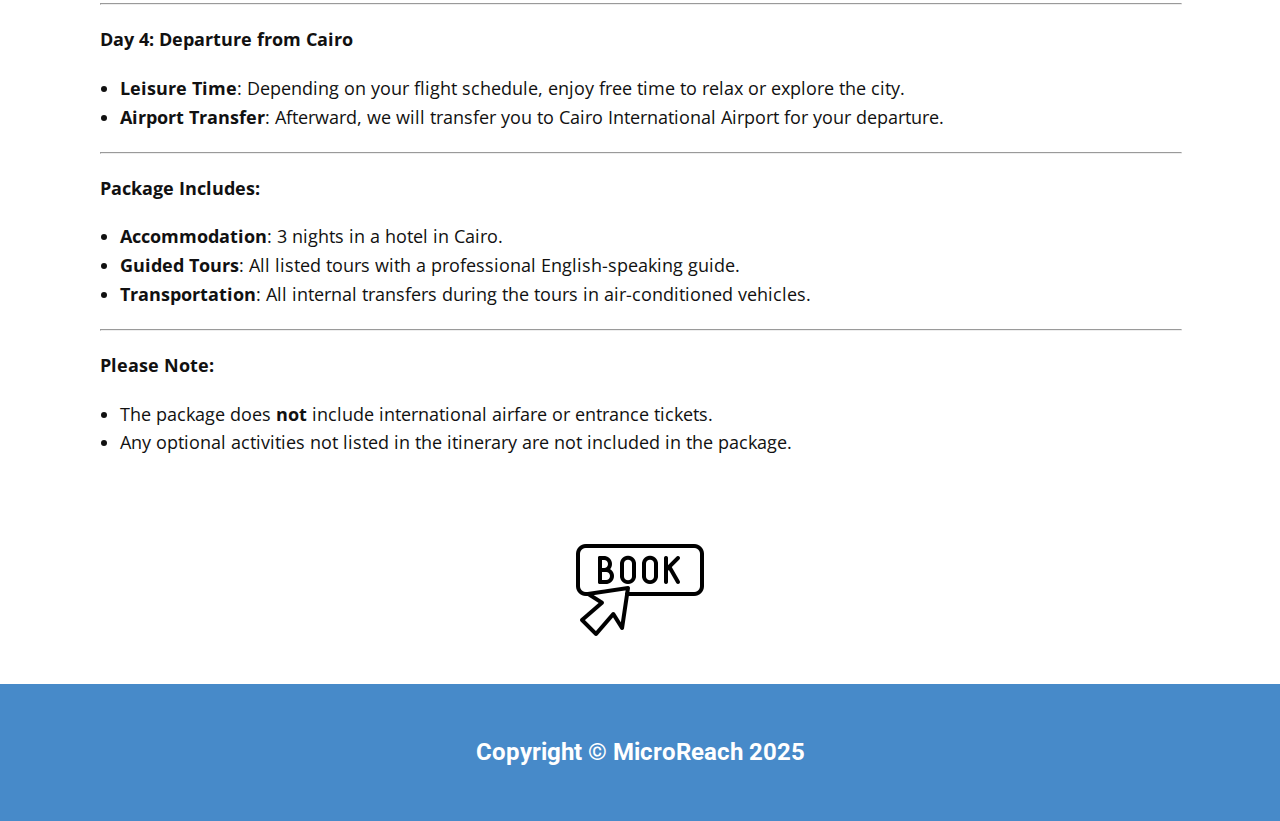
<file: blog/cairo-discovery-tour-4-days-3-nights.html>
<!DOCTYPE html>
<html style="font-size: 16px;" lang="en"><head>
    <meta name="viewport" content="width=device-width, initial-scale=1.0">
    <meta charset="utf-8">
    <meta name="keywords" content="Post 1 Headline">
    <meta name="description" content="">
    <title>Cairo Discovery Tour – 4 Days / 3 Nights</title>
    <link rel="stylesheet" href="../nicepage.css" media="screen">
<link rel="stylesheet" href="../Post-Template.css" media="screen">
    <script class="u-script" type="text/javascript" src="../jquery.js" defer=""></script>
    <script class="u-script" type="text/javascript" src="../nicepage.js" defer=""></script>
    <meta name="generator" content="Nicepage 7.7.3, nicepage.com">
    <meta name="referrer" content="origin">
    <link rel="icon" href="../images/Blac222k.png">
    
    
    
    
    <link id="u-theme-google-font" rel="stylesheet" href="https://fonts.googleapis.com/css?family=Roboto:100,100i,300,300i,400,400i,500,500i,700,700i,900,900i|Open+Sans:300,300i,400,400i,500,500i,600,600i,700,700i,800,800i">
    <script type="application/ld+json">{
		"@context": "http://schema.org",
		"@type": "Organization",
		"name": "SkylineToursCompany"
}</script>
    <meta name="theme-color" content="#478ac9">
  <meta data-intl-tel-input-cdn-path="intlTelInput/"></head>
  <body data-path-to-root="./" data-include-products="false" class="u-body u-xl-mode" data-lang="en"><header class="u-box-shadow u-clearfix u-header u-sticky u-sticky-65a1 u-white u-header" id="header" data-animation-name="" data-animation-duration="0" data-animation-delay="0" data-animation-direction=""><div class="u-clearfix u-sheet u-valign-middle-md u-sheet-1"><span class="u-file-icon u-icon u-icon-1"><img src="../images/Blac222k.png" alt=""></span>
        <a href="../index.html" data-page-id="60508702" class="u-active-palette-1-base u-border-none u-btn u-btn-round u-button-style u-hover-white u-palette-1-base u-radius u-text-active-white u-text-hover-palette-3-base u-text-white u-btn-1" title="Skyline Tours Company"><span class="u-file-icon u-icon u-text-palette-3-base u-icon-2"><img src="../images/1946436-bab04586.png" alt=""></span>&nbsp;Home 
        </a>
        <a href="../Packaging.html" data-page-id="12367135" class="u-active-palette-1-base u-border-none u-btn u-btn-round u-button-style u-hover-white u-palette-1-base u-radius u-text-active-white u-text-hover-palette-3-base u-text-white u-btn-2" title="Travel Packages"><span class="u-file-icon u-icon u-text-palette-3-base u-icon-3"><img src="../images/31069-98de0a2d.png" alt=""></span>&nbsp;​Travel Packages
        </a>
        <a href="../About.html" data-page-id="1171818379" class="u-active-palette-1-base u-border-none u-btn u-btn-round u-button-style u-hover-white u-palette-1-base u-radius u-text-active-white u-text-hover-palette-3-base u-text-white u-btn-3" title="Skyline Tours Company"><span class="u-file-icon u-icon u-text-palette-3-base u-icon-4"><img src="../images/64494-8abcf92e.png" alt=""></span>&nbsp;About US 
        </a>
        <a href="../index.html#sec-e7ae" data-page-id="60508702" class="u-active-palette-1-base u-border-none u-btn u-btn-round u-button-style u-hover-white u-palette-1-base u-radius u-text-active-white u-text-hover-palette-3-base u-text-white u-btn-4" title="Contact Us"><span class="u-file-icon u-icon u-text-palette-3-base u-icon-5"><img src="../images/46646-22020d4f.png" alt=""></span>&nbsp;Contact US 
        </a>
        <a href="https://qrfy.io/p/x1sGGJoJWc?utm_source=qrcode&amp;utm_medium=social&amp;utm_campaign=48921340" class="u-active-palette-1-base u-border-none u-btn u-btn-round u-button-style u-hidden-lg u-hidden-md u-hidden-sm u-hidden-xs u-hover-white u-radius u-text-active-white u-text-hover-palette-3-base u-text-white u-btn-5" title="Link Tree" target="_blank"><span class="u-file-icon u-icon u-text-palette-3-base u-icon-6"><img src="../images/154843-691314f3.png" alt=""></span>&nbsp;Link Tree 
        </a>
        <h6 class="u-align-left-lg u-align-left-xl u-text u-text-palette-1-base u-text-1" data-animation-name="" data-animation-duration="0" data-animation-delay="0" data-animation-direction="">Skyline Tours </h6>
      </div><style class="u-sticky-style" data-style-id="65a1">.u-sticky-fixed.u-sticky-65a1, .u-body.u-sticky-fixed .u-sticky-65a1 {
box-shadow: -2px 2px 30px 0px rgba(241,197,14,1) !important
}.u-sticky-fixed.u-sticky-65a1:before, .u-body.u-sticky-fixed .u-sticky-65a1:before {
borders: top right bottom left !important
}</style></header>
    <section class="u-align-center u-clearfix u-section-1" id="block-1">
      <div class="u-clearfix u-sheet u-valign-middle-md u-valign-middle-sm u-valign-middle-xs u-sheet-1"><!--post_details--><!--post_details_options_json--><!--{"source":""}--><!--/post_details_options_json--><!--blog_post-->
        <div class="u-container-style u-expanded-width u-post-details u-post-details-1">
          <div class="u-container-layout u-valign-middle u-container-layout-1"><!--blog_post_image-->
            <img alt="" class="u-blog-control u-expanded-width u-image u-image-default u-image-1" src="../images/bedouins-camels-front-famous-giza-pyramids-egypt.jpg"><!--/blog_post_image--><!--blog_post_header-->
            <h2 class="u-blog-control u-text u-text-1">Cairo Discovery Tour – 4 Days / 3 Nights</h2><!--/blog_post_header--><!--blog_post_metadata-->
            <div class="u-blog-control u-metadata u-metadata-1"><!--blog_post_metadata_date--><span class="u-meta-date u-meta-icon">Mar 24, 2025</span><!--/blog_post_metadata_date--><!--blog_post_metadata_category--><span class="u-meta-category u-meta-icon"><a href="../blog/blog.html#/blog-1///2">Travel</a></span><!--/blog_post_metadata_category--><!--blog_post_metadata_comments--><span class="u-meta-comments u-meta-icon"><!--blog_post_metadata_comments_content-->Comments (0)<!--/blog_post_metadata_comments_content--></span><!--/blog_post_metadata_comments-->
            </div><!--/blog_post_metadata--><!--blog_post_content-->
            <div class="u-align-justify u-blog-control u-post-content u-text u-text-2 fr-view"><p id="isPasted"><br></p><p><strong>Day 1: Arrival in Cairo</strong></p><ul type="disc"><li><strong>Arrival and Transfer</strong>: Welcome to Egypt! Upon arrival at Cairo International Airport, our representative will greet you and transfer you to your hotel in Cairo.</li><li><strong>Leisure Time</strong>: Enjoy the rest of the day at leisure. You can relax after your journey or take a stroll to explore the nearby area at your own pace.</li></ul><hr size="2" width="100%" align="center"><p><strong>Day 2: Giza Pyramids, Saqqara &amp; Memphis</strong></p><ul type="disc"><li><strong>Giza Pyramids Tour</strong>: After breakfast, head to the world-renowned Pyramids of Giza. Visit the Great Pyramid of Khufu, the Pyramid of Khafre, the Pyramid of Menkaure, and the majestic Sphinx.</li><li><strong>Saqqara</strong>: Continue to the Saqqara archaeological site, home to the Step Pyramid of King Djoser—an ancient architectural marvel.</li><li><strong>Memphis</strong>: Explore Memphis, the ancient capital of Egypt, where you’ll see fascinating relics and statues.</li><li><strong>Return to Hotel</strong>: After the tour, return to your hotel for an overnight stay in Cairo.</li></ul><hr size="2" width="100%" align="center"><p><strong>Day 3: Egyptian Museum, Citadel &amp; Khan El Khalili</strong></p><ul type="disc"><li><strong>Egyptian Museum</strong>: Visit the Egyptian Museum in Tahrir Square, which houses a wealth of ancient Egyptian treasures, including the famous collection of King Tutankhamun.</li><li><strong>Citadel of Saladin</strong>: Explore the Citadel of Saladin and the beautiful Mohamed Ali Mosque, one of Cairo’s most iconic landmarks.</li><li><strong>Khan El Khalili Bazaar</strong>: End the day with a visit to the vibrant Khan El Khalili Bazaar and the historic El Hussein district. Take time to shop for unique souvenirs and immerse yourself in Egypt’s rich culture.</li><li><strong>Return to Hotel</strong>: Head back to your hotel for an overnight stay in Cairo.</li></ul><hr size="2" width="100%" align="center"><p><strong>Day 4: Departure from Cairo</strong></p><ul type="disc"><li><strong>Leisure Time</strong>: Depending on your flight schedule, enjoy free time to relax or explore the city.</li><li><strong>Airport Transfer</strong>: Afterward, we will transfer you to Cairo International Airport for your departure.</li></ul><hr size="2" width="100%" align="center"><p><strong>Package Includes:</strong></p><ul type="disc"><li><strong>Accommodation</strong>: 3 nights in a hotel in Cairo.</li><li><strong>Guided Tours</strong>: All listed tours with a professional English-speaking guide.</li><li><strong>Transportation</strong>: All internal transfers during the tours in air-conditioned vehicles.</li></ul><hr size="2" width="100%" align="center"><p><strong>Please Note:</strong></p><ul type="disc"><li>The package does <strong>not</strong> include international airfare or entrance tickets.</li><li>Any optional activities not listed in the itinerary are not included in the package.</li></ul><p><br></p><p><a href="https://wa.me/201012650149?text=Hi%2C%20can%20you%20please%20send%20me%20more%20details%20about%20the%20trip%20titled%20%22Cairo%20Discovery%20Tour%20%E2%80%93%204%20Days%20%2F%203%20Nights%22%3F"><img src="../images/8565839.png" width="128" style="width: 128px;" class="fr-dib fr-fic"></a></p></div><!--/blog_post_content-->
          </div>
        </div><!--/blog_post--><!--/post_details-->
      </div>
    </section>
    
    
    
    
    <footer class="u-align-center u-clearfix u-container-align-center u-footer u-palette-1-base u-footer" id="footer"><div class="u-clearfix u-sheet u-valign-middle-lg u-valign-middle-md u-valign-middle-sm u-valign-middle-xs u-sheet-1">
        <h6 class="u-align-center u-text u-text-1" data-animation-name="" data-animation-duration="0" data-animation-delay="0" data-animation-direction=""> Copyright © MicroReach 2025</h6>
      </div></footer>

  
</body></html>
</file>
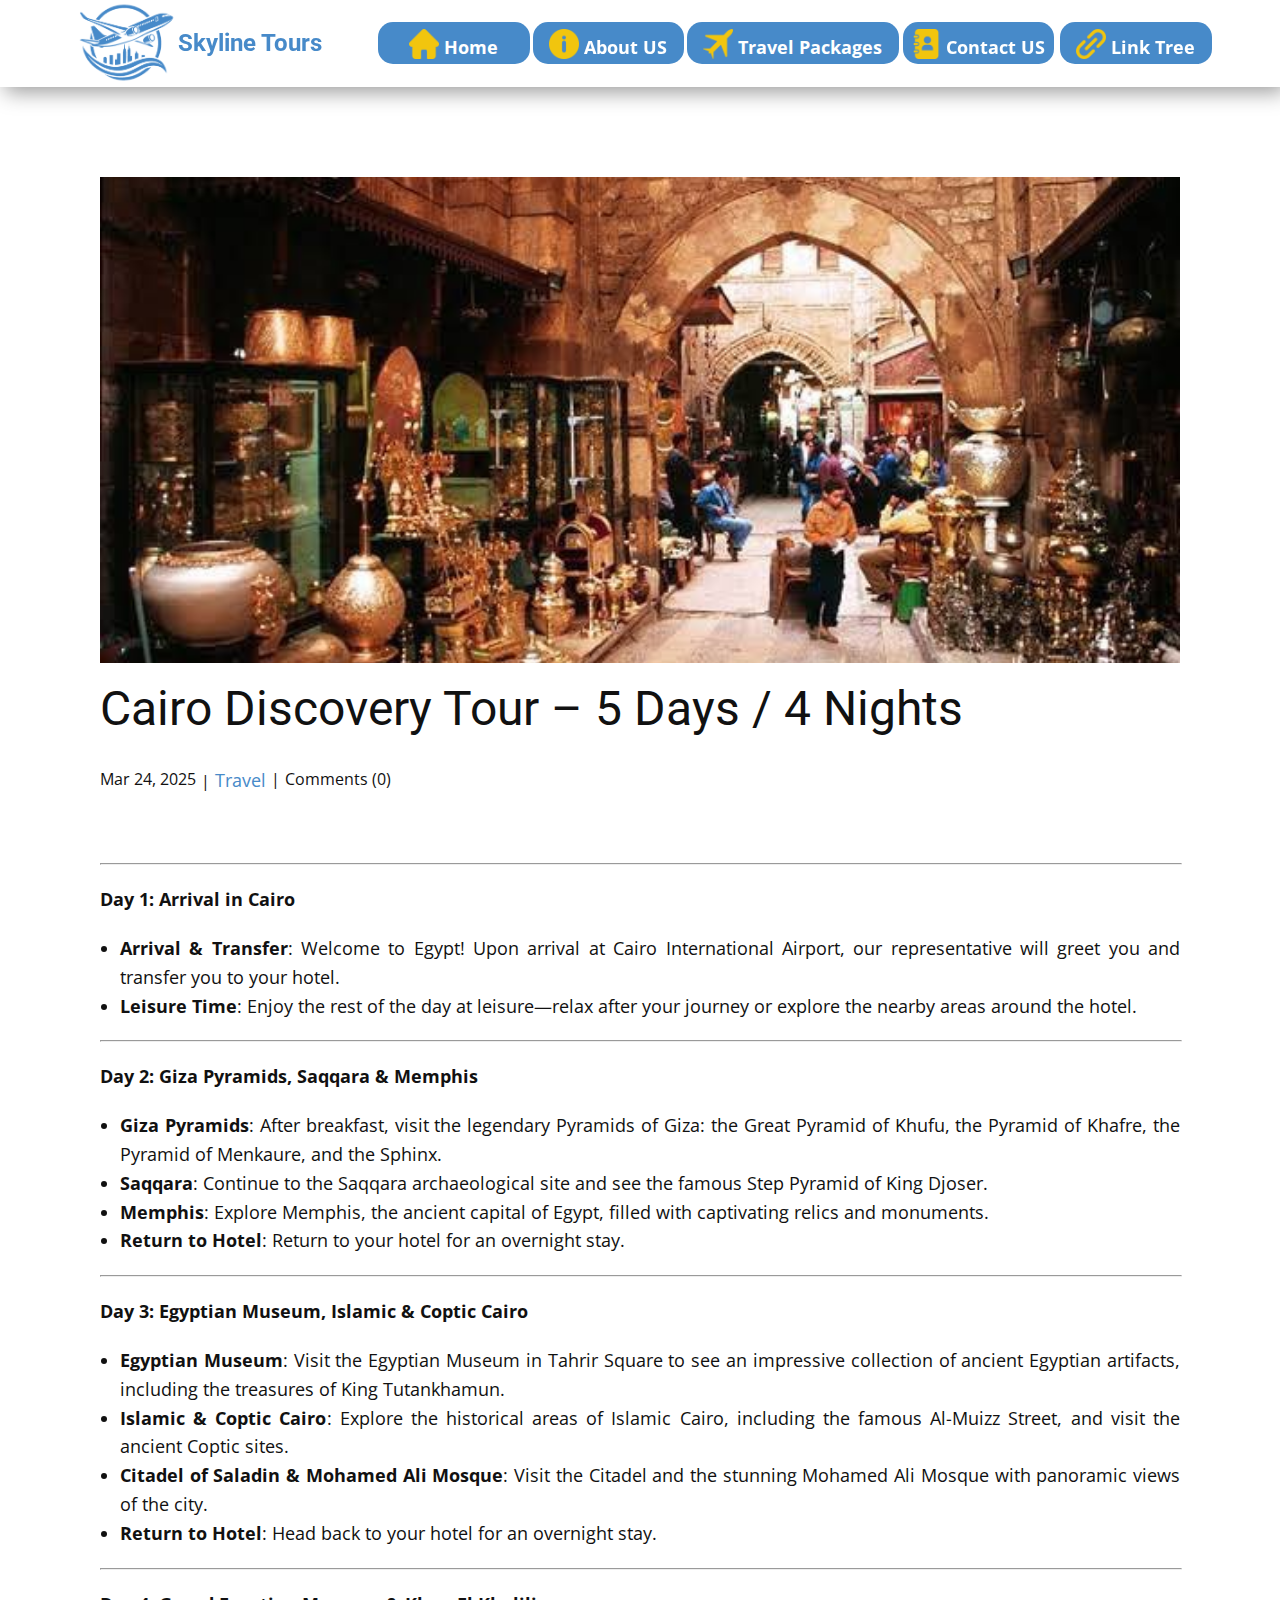
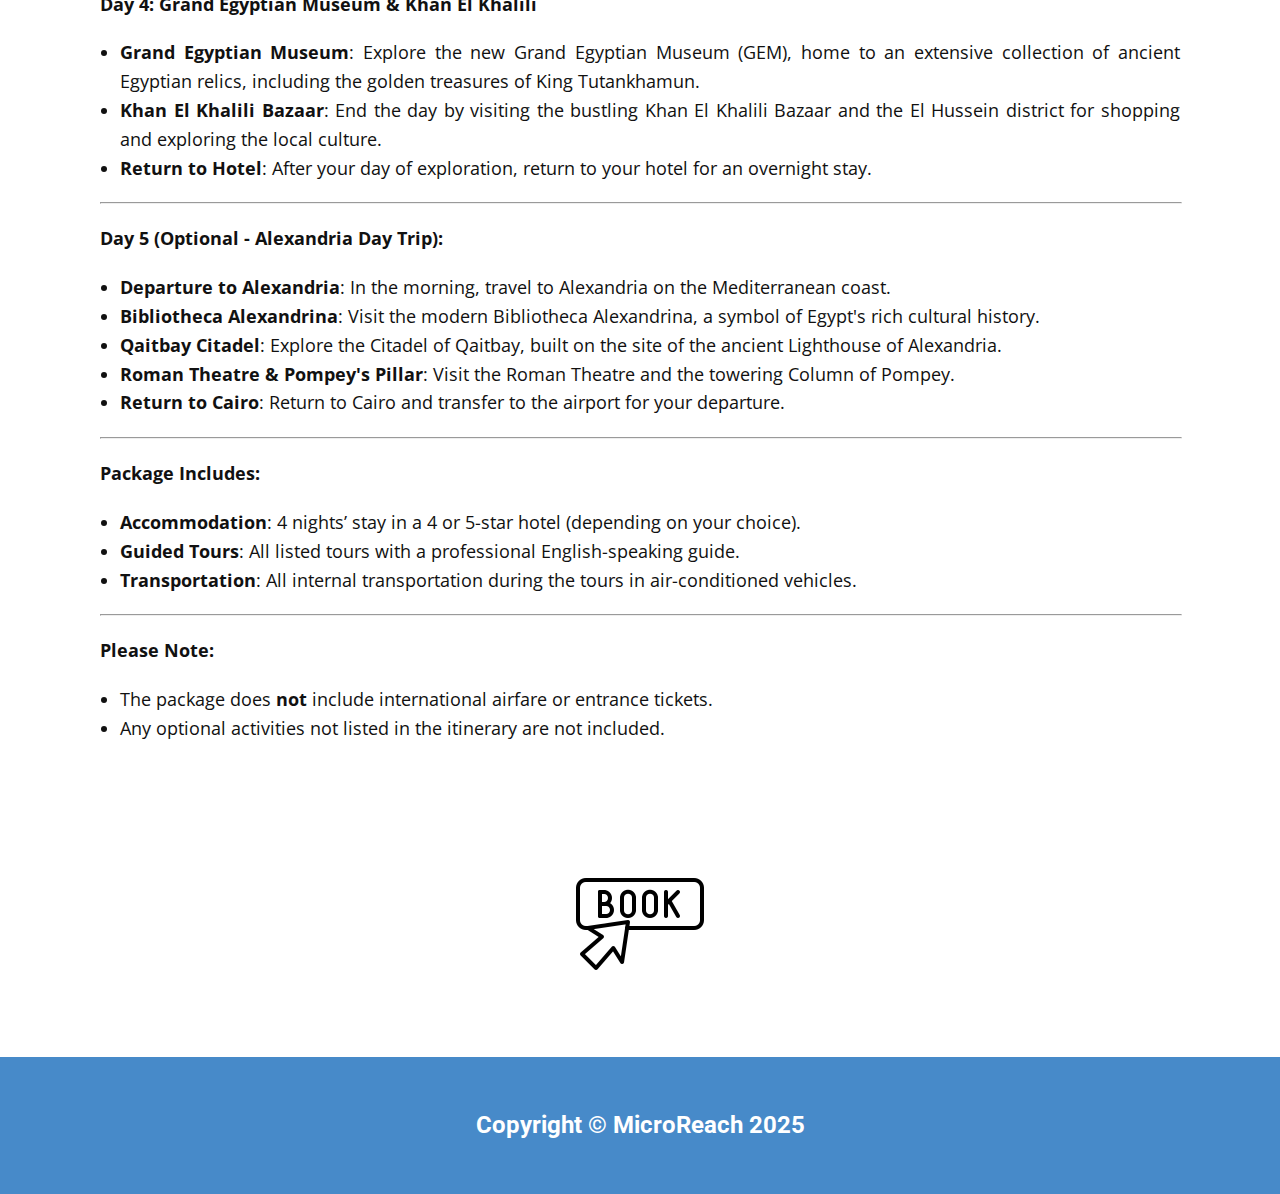
<file: blog/cairo-discovery-tour-5-days-4-nights.html>
<!DOCTYPE html>
<html style="font-size: 16px;" lang="en"><head>
    <meta name="viewport" content="width=device-width, initial-scale=1.0">
    <meta charset="utf-8">
    <meta name="keywords" content="Post 1 Headline">
    <meta name="description" content="">
    <title>Cairo Discovery Tour – 5 Days / 4 Nights</title>
    <link rel="stylesheet" href="../nicepage.css" media="screen">
<link rel="stylesheet" href="../Post-Template.css" media="screen">
    <script class="u-script" type="text/javascript" src="../jquery.js" defer=""></script>
    <script class="u-script" type="text/javascript" src="../nicepage.js" defer=""></script>
    <meta name="generator" content="Nicepage 7.7.3, nicepage.com">
    <meta name="referrer" content="origin">
    <link rel="icon" href="../images/Blac222k.png">
    
    
    
    
    <link id="u-theme-google-font" rel="stylesheet" href="https://fonts.googleapis.com/css?family=Roboto:100,100i,300,300i,400,400i,500,500i,700,700i,900,900i|Open+Sans:300,300i,400,400i,500,500i,600,600i,700,700i,800,800i">
    <script type="application/ld+json">{
		"@context": "http://schema.org",
		"@type": "Organization",
		"name": "SkylineToursCompany"
}</script>
    <meta name="theme-color" content="#478ac9">
  <meta data-intl-tel-input-cdn-path="intlTelInput/"></head>
  <body data-path-to-root="./" data-include-products="false" class="u-body u-xl-mode" data-lang="en"><header class="u-box-shadow u-clearfix u-header u-sticky u-sticky-65a1 u-white u-header" id="header" data-animation-name="" data-animation-duration="0" data-animation-delay="0" data-animation-direction=""><div class="u-clearfix u-sheet u-valign-middle-md u-sheet-1"><span class="u-file-icon u-icon u-icon-1"><img src="../images/Blac222k.png" alt=""></span>
        <a href="../index.html" data-page-id="60508702" class="u-active-palette-1-base u-border-none u-btn u-btn-round u-button-style u-hover-white u-palette-1-base u-radius u-text-active-white u-text-hover-palette-3-base u-text-white u-btn-1" title="Skyline Tours Company"><span class="u-file-icon u-icon u-text-palette-3-base u-icon-2"><img src="../images/1946436-bab04586.png" alt=""></span>&nbsp;Home 
        </a>
        <a href="../Packaging.html" data-page-id="12367135" class="u-active-palette-1-base u-border-none u-btn u-btn-round u-button-style u-hover-white u-palette-1-base u-radius u-text-active-white u-text-hover-palette-3-base u-text-white u-btn-2" title="Travel Packages"><span class="u-file-icon u-icon u-text-palette-3-base u-icon-3"><img src="../images/31069-98de0a2d.png" alt=""></span>&nbsp;​Travel Packages
        </a>
        <a href="../About.html" data-page-id="1171818379" class="u-active-palette-1-base u-border-none u-btn u-btn-round u-button-style u-hover-white u-palette-1-base u-radius u-text-active-white u-text-hover-palette-3-base u-text-white u-btn-3" title="Skyline Tours Company"><span class="u-file-icon u-icon u-text-palette-3-base u-icon-4"><img src="../images/64494-8abcf92e.png" alt=""></span>&nbsp;About US 
        </a>
        <a href="../index.html#sec-e7ae" data-page-id="60508702" class="u-active-palette-1-base u-border-none u-btn u-btn-round u-button-style u-hover-white u-palette-1-base u-radius u-text-active-white u-text-hover-palette-3-base u-text-white u-btn-4" title="Contact Us"><span class="u-file-icon u-icon u-text-palette-3-base u-icon-5"><img src="../images/46646-22020d4f.png" alt=""></span>&nbsp;Contact US 
        </a>
        <a href="https://qrfy.io/p/x1sGGJoJWc?utm_source=qrcode&amp;utm_medium=social&amp;utm_campaign=48921340" class="u-active-palette-1-base u-border-none u-btn u-btn-round u-button-style u-hidden-lg u-hidden-md u-hidden-sm u-hidden-xs u-hover-white u-radius u-text-active-white u-text-hover-palette-3-base u-text-white u-btn-5" title="Link Tree" target="_blank"><span class="u-file-icon u-icon u-text-palette-3-base u-icon-6"><img src="../images/154843-691314f3.png" alt=""></span>&nbsp;Link Tree 
        </a>
        <h6 class="u-align-left-lg u-align-left-xl u-text u-text-palette-1-base u-text-1" data-animation-name="" data-animation-duration="0" data-animation-delay="0" data-animation-direction="">Skyline Tours </h6>
      </div><style class="u-sticky-style" data-style-id="65a1">.u-sticky-fixed.u-sticky-65a1, .u-body.u-sticky-fixed .u-sticky-65a1 {
box-shadow: -2px 2px 30px 0px rgba(241,197,14,1) !important
}.u-sticky-fixed.u-sticky-65a1:before, .u-body.u-sticky-fixed .u-sticky-65a1:before {
borders: top right bottom left !important
}</style></header>
    <section class="u-align-center u-clearfix u-section-1" id="block-1">
      <div class="u-clearfix u-sheet u-valign-middle-md u-valign-middle-sm u-valign-middle-xs u-sheet-1"><!--post_details--><!--post_details_options_json--><!--{"source":""}--><!--/post_details_options_json--><!--blog_post-->
        <div class="u-container-style u-expanded-width u-post-details u-post-details-1">
          <div class="u-container-layout u-valign-middle u-container-layout-1"><!--blog_post_image-->
            <img alt="" class="u-blog-control u-expanded-width u-image u-image-default u-image-1" src="../images/3e7f6197-2cd6-c71c-fc30-f818a4170579.jpg"><!--/blog_post_image--><!--blog_post_header-->
            <h2 class="u-blog-control u-text u-text-1">Cairo Discovery Tour – 5 Days / 4 Nights</h2><!--/blog_post_header--><!--blog_post_metadata-->
            <div class="u-blog-control u-metadata u-metadata-1"><!--blog_post_metadata_date--><span class="u-meta-date u-meta-icon">Mar 24, 2025</span><!--/blog_post_metadata_date--><!--blog_post_metadata_category--><span class="u-meta-category u-meta-icon"><a href="../blog/blog.html#/blog-1///2">Travel</a></span><!--/blog_post_metadata_category--><!--blog_post_metadata_comments--><span class="u-meta-comments u-meta-icon"><!--blog_post_metadata_comments_content-->Comments (0)<!--/blog_post_metadata_comments_content--></span><!--/blog_post_metadata_comments-->
            </div><!--/blog_post_metadata--><!--blog_post_content-->
            <div class="u-align-justify u-blog-control u-post-content u-text u-text-2 fr-view"><p dir="LTR" id="isPasted"><br></p><hr size="2" width="100%" align="center"><p dir="LTR"><strong>Day 1: Arrival in Cairo</strong></p><ul type="disc"><li dir="LTR"><strong>Arrival &amp; Transfer</strong>: Welcome to Egypt! Upon arrival at Cairo International Airport, our representative will greet you and transfer you to your hotel.</li><li dir="LTR"><strong>Leisure Time</strong>: Enjoy the rest of the day at leisure—relax after your journey or explore the nearby areas around the hotel.</li></ul><hr size="2" width="100%" align="center"><p dir="LTR"><strong>Day 2: Giza Pyramids, Saqqara &amp; Memphis</strong></p><ul type="disc"><li dir="LTR"><strong>Giza Pyramids</strong>: After breakfast, visit the legendary Pyramids of Giza: the Great Pyramid of Khufu, the Pyramid of Khafre, the Pyramid of Menkaure, and the Sphinx.</li><li dir="LTR"><strong>Saqqara</strong>: Continue to the Saqqara archaeological site and see the famous Step Pyramid of King Djoser.</li><li dir="LTR"><strong>Memphis</strong>: Explore Memphis, the ancient capital of Egypt, filled with captivating relics and monuments.</li><li dir="LTR"><strong>Return to Hotel</strong>: Return to your hotel for an overnight stay.</li></ul><hr size="2" width="100%" align="center"><p dir="LTR"><strong>Day 3: Egyptian Museum, Islamic &amp; Coptic Cairo</strong></p><ul type="disc"><li dir="LTR"><strong>Egyptian Museum</strong>: Visit the Egyptian Museum in Tahrir Square to see an impressive collection of ancient Egyptian artifacts, including the treasures of King Tutankhamun.</li><li dir="LTR"><strong>Islamic &amp; Coptic Cairo</strong>: Explore the historical areas of Islamic Cairo, including the famous Al-Muizz Street, and visit the ancient Coptic sites.</li><li dir="LTR"><strong>Citadel of Saladin &amp; Mohamed Ali Mosque</strong>: Visit the Citadel and the stunning Mohamed Ali Mosque with panoramic views of the city.</li><li dir="LTR"><strong>Return to Hotel</strong>: Head back to your hotel for an overnight stay.</li></ul><hr size="2" width="100%" align="center"><p dir="LTR"><strong>Day 4: Grand Egyptian Museum &amp; Khan El Khalili</strong></p><ul type="disc"><li dir="LTR"><strong>Grand Egyptian Museum</strong>: Explore the new Grand Egyptian Museum (GEM), home to an extensive collection of ancient Egyptian relics, including the golden treasures of King Tutankhamun.</li><li dir="LTR"><strong>Khan El Khalili Bazaar</strong>: End the day by visiting the bustling Khan El Khalili Bazaar and the El Hussein district for shopping and exploring the local culture.</li><li dir="LTR"><strong>Return to Hotel</strong>: After your day of exploration, return to your hotel for an overnight stay.</li></ul><hr size="2" width="100%" align="center"><p dir="LTR"><strong>Day 5 (Optional - Alexandria Day Trip):</strong></p><ul type="disc"><li dir="LTR"><strong>Departure to Alexandria</strong>: In the morning, travel to Alexandria on the Mediterranean coast.</li><li dir="LTR"><strong>Bibliotheca Alexandrina</strong>: Visit the modern Bibliotheca Alexandrina, a symbol of Egypt's rich cultural history.</li><li dir="LTR"><strong>Qaitbay Citadel</strong>: Explore the Citadel of Qaitbay, built on the site of the ancient Lighthouse of Alexandria.</li><li dir="LTR"><strong>Roman Theatre &amp; Pompey's Pillar</strong>: Visit the Roman Theatre and the towering Column of Pompey.</li><li dir="LTR"><strong>Return to Cairo</strong>: Return to Cairo and transfer to the airport for your departure.</li></ul><hr size="2" width="100%" align="center"><p dir="LTR"><strong>Package Includes:</strong></p><ul type="disc"><li dir="LTR"><strong>Accommodation</strong>: 4 nights’ stay in a 4 or 5-star hotel (depending on your choice).</li><li dir="LTR"><strong>Guided Tours</strong>: All listed tours with a professional English-speaking guide.</li><li dir="LTR"><strong>Transportation</strong>: All internal transportation during the tours in air-conditioned vehicles.</li></ul><hr size="2" width="100%" align="center"><p dir="LTR"><strong>Please Note:</strong></p><ul type="disc"><li dir="LTR">The package does <strong>not</strong> include international airfare or entrance tickets.</li><li dir="LTR">Any optional activities not listed in the itinerary are not included.</li></ul><p><br></p><p><br></p><p><a href="https://wa.me/201012650149?text=Hi%2C%20can%20you%20please%20send%20me%20more%20details%20about%20the%20trip%20titled%20%22Cairo%20Discovery%20Tour%20%E2%80%93%205%20Days%20%2F%204%20Nights%22%3F"><img src="../images/8565839.png" width="128" style="width: 128px;" class="fr-dib fr-fic"></a></p><p dir="RTL"><br></p></div><!--/blog_post_content-->
          </div>
        </div><!--/blog_post--><!--/post_details-->
      </div>
    </section>
    
    
    
    
    <footer class="u-align-center u-clearfix u-container-align-center u-footer u-palette-1-base u-footer" id="footer"><div class="u-clearfix u-sheet u-valign-middle-lg u-valign-middle-md u-valign-middle-sm u-valign-middle-xs u-sheet-1">
        <h6 class="u-align-center u-text u-text-1" data-animation-name="" data-animation-duration="0" data-animation-delay="0" data-animation-direction=""> Copyright © MicroReach 2025</h6>
      </div></footer>

  
</body></html>
</file>
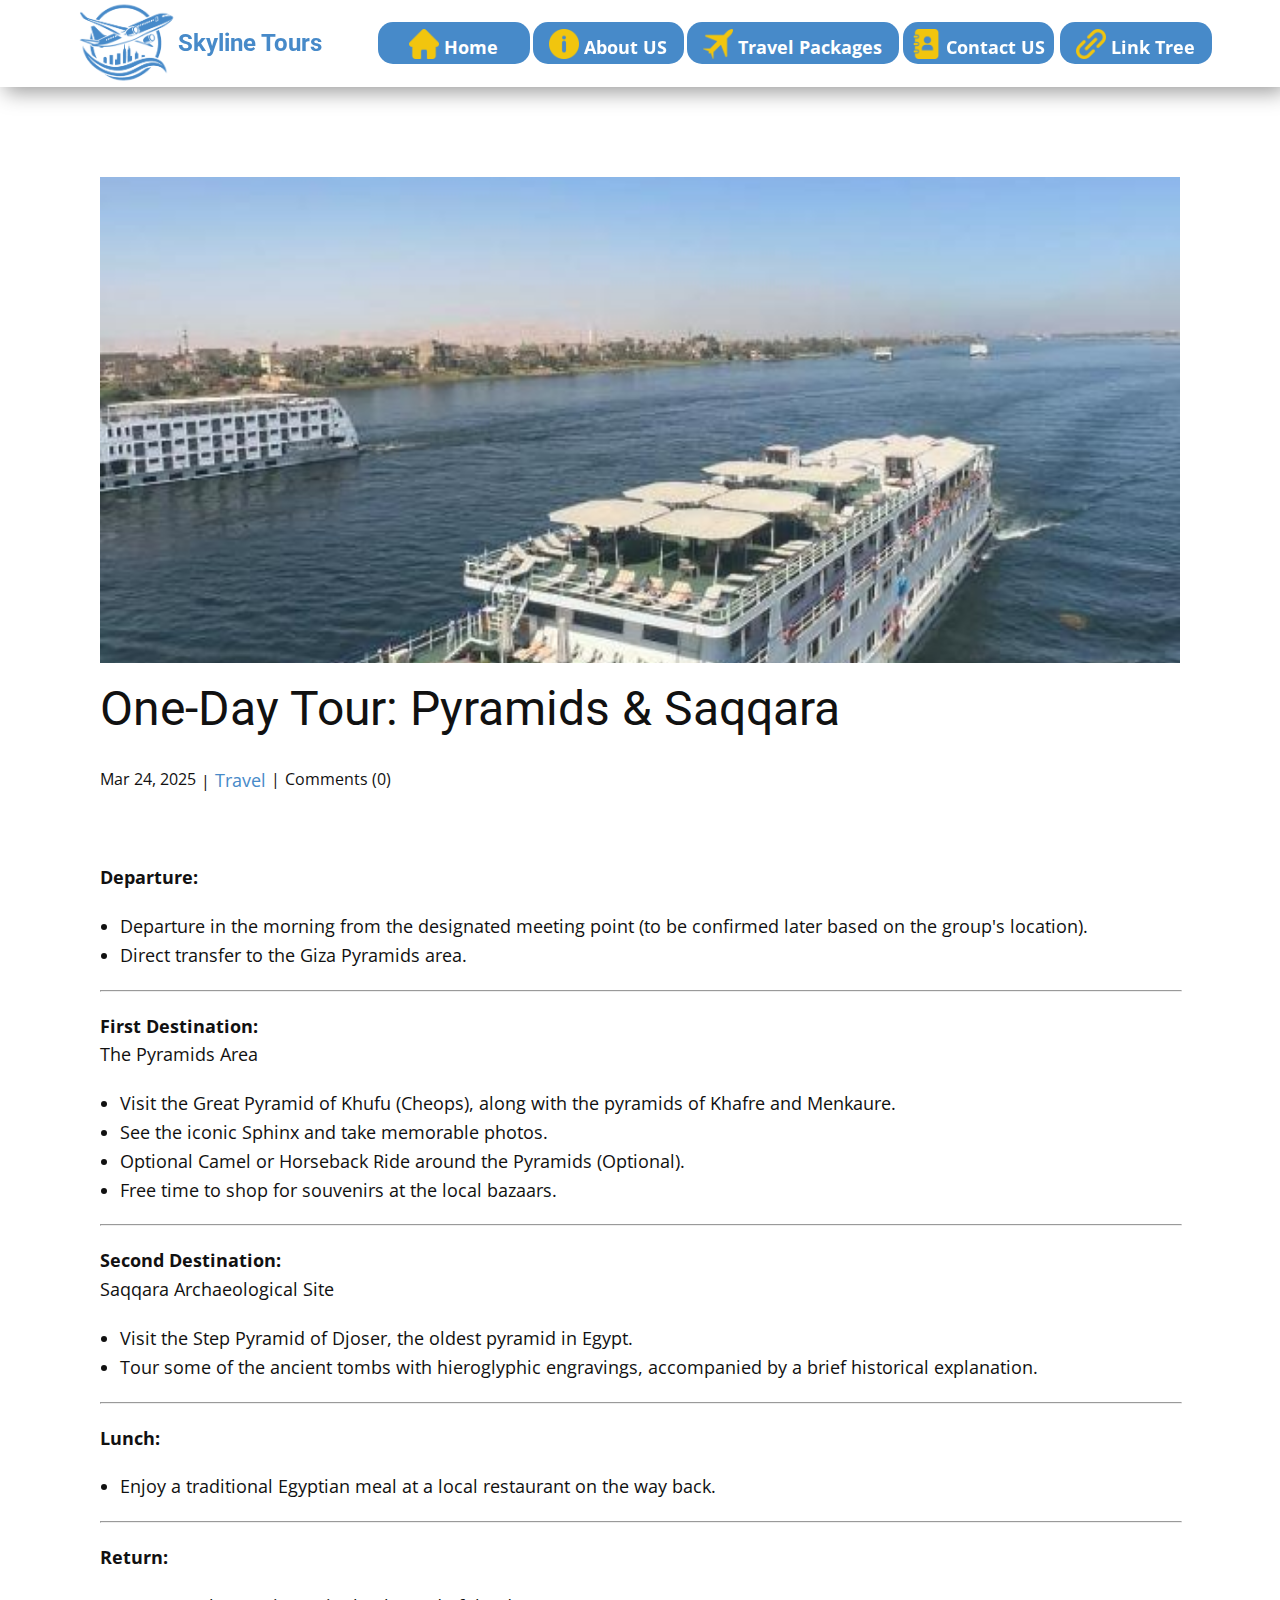
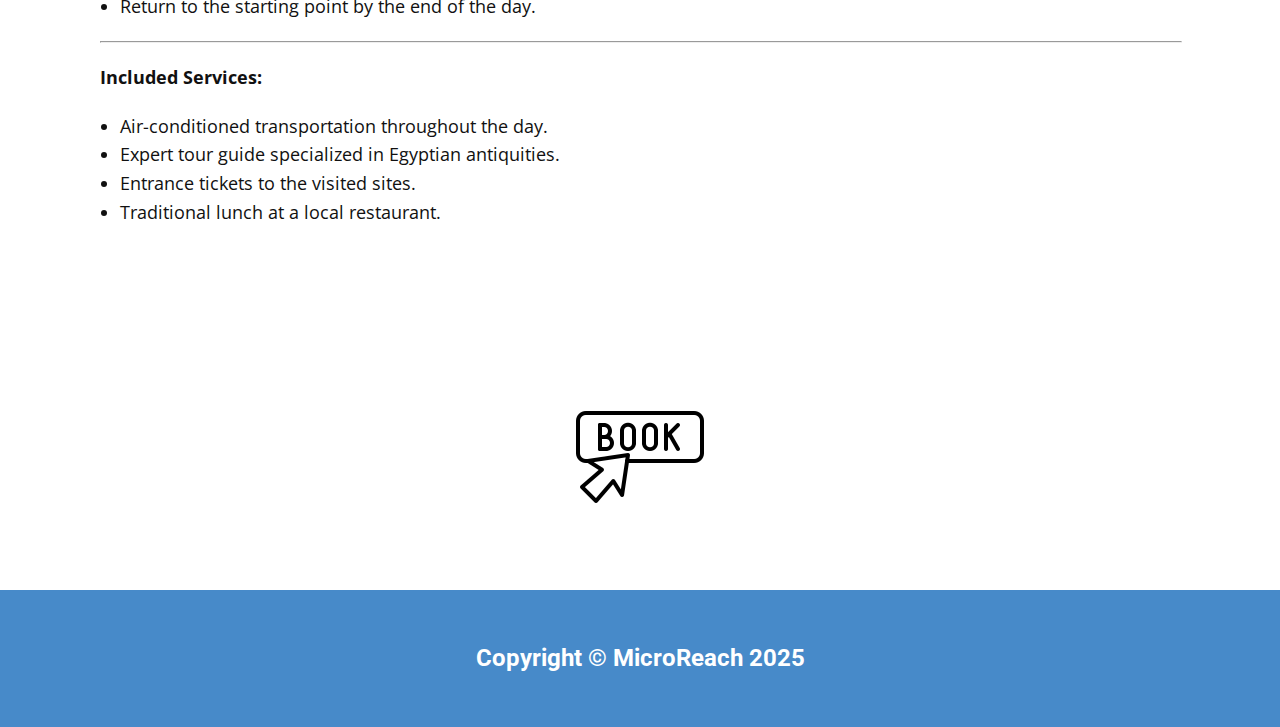
<file: blog/one-day-tour-pyramids-saqqara.html>
<!DOCTYPE html>
<html style="font-size: 16px;" lang="en"><head>
    <meta name="viewport" content="width=device-width, initial-scale=1.0">
    <meta charset="utf-8">
    <meta name="keywords" content="Post 1 Headline">
    <meta name="description" content="">
    <title>One-Day Tour: Pyramids &amp; Saqqara</title>
    <link rel="stylesheet" href="../nicepage.css" media="screen">
<link rel="stylesheet" href="../Post-Template.css" media="screen">
    <script class="u-script" type="text/javascript" src="../jquery.js" defer=""></script>
    <script class="u-script" type="text/javascript" src="../nicepage.js" defer=""></script>
    <meta name="generator" content="Nicepage 7.7.3, nicepage.com">
    <meta name="referrer" content="origin">
    <link rel="icon" href="../images/Blac222k.png">
    
    
    
    
    <link id="u-theme-google-font" rel="stylesheet" href="https://fonts.googleapis.com/css?family=Roboto:100,100i,300,300i,400,400i,500,500i,700,700i,900,900i|Open+Sans:300,300i,400,400i,500,500i,600,600i,700,700i,800,800i">
    <script type="application/ld+json">{
		"@context": "http://schema.org",
		"@type": "Organization",
		"name": "SkylineToursCompany"
}</script>
    <meta name="theme-color" content="#478ac9">
  <meta data-intl-tel-input-cdn-path="intlTelInput/"></head>
  <body data-path-to-root="./" data-include-products="false" class="u-body u-xl-mode" data-lang="en"><header class="u-box-shadow u-clearfix u-header u-sticky u-sticky-65a1 u-white u-header" id="header" data-animation-name="" data-animation-duration="0" data-animation-delay="0" data-animation-direction=""><div class="u-clearfix u-sheet u-valign-middle-md u-sheet-1"><span class="u-file-icon u-icon u-icon-1"><img src="../images/Blac222k.png" alt=""></span>
        <a href="../index.html" data-page-id="60508702" class="u-active-palette-1-base u-border-none u-btn u-btn-round u-button-style u-hover-white u-palette-1-base u-radius u-text-active-white u-text-hover-palette-3-base u-text-white u-btn-1" title="Skyline Tours Company"><span class="u-file-icon u-icon u-text-palette-3-base u-icon-2"><img src="../images/1946436-bab04586.png" alt=""></span>&nbsp;Home 
        </a>
        <a href="../Packaging.html" data-page-id="12367135" class="u-active-palette-1-base u-border-none u-btn u-btn-round u-button-style u-hover-white u-palette-1-base u-radius u-text-active-white u-text-hover-palette-3-base u-text-white u-btn-2" title="Travel Packages"><span class="u-file-icon u-icon u-text-palette-3-base u-icon-3"><img src="../images/31069-98de0a2d.png" alt=""></span>&nbsp;​Travel Packages
        </a>
        <a href="../About.html" data-page-id="1171818379" class="u-active-palette-1-base u-border-none u-btn u-btn-round u-button-style u-hover-white u-palette-1-base u-radius u-text-active-white u-text-hover-palette-3-base u-text-white u-btn-3" title="Skyline Tours Company"><span class="u-file-icon u-icon u-text-palette-3-base u-icon-4"><img src="../images/64494-8abcf92e.png" alt=""></span>&nbsp;About US 
        </a>
        <a href="../index.html#sec-e7ae" data-page-id="60508702" class="u-active-palette-1-base u-border-none u-btn u-btn-round u-button-style u-hover-white u-palette-1-base u-radius u-text-active-white u-text-hover-palette-3-base u-text-white u-btn-4" title="Contact Us"><span class="u-file-icon u-icon u-text-palette-3-base u-icon-5"><img src="../images/46646-22020d4f.png" alt=""></span>&nbsp;Contact US 
        </a>
        <a href="https://qrfy.io/p/x1sGGJoJWc?utm_source=qrcode&amp;utm_medium=social&amp;utm_campaign=48921340" class="u-active-palette-1-base u-border-none u-btn u-btn-round u-button-style u-hidden-lg u-hidden-md u-hidden-sm u-hidden-xs u-hover-white u-radius u-text-active-white u-text-hover-palette-3-base u-text-white u-btn-5" title="Link Tree" target="_blank"><span class="u-file-icon u-icon u-text-palette-3-base u-icon-6"><img src="../images/154843-691314f3.png" alt=""></span>&nbsp;Link Tree 
        </a>
        <h6 class="u-align-left-lg u-align-left-xl u-text u-text-palette-1-base u-text-1" data-animation-name="" data-animation-duration="0" data-animation-delay="0" data-animation-direction="">Skyline Tours </h6>
      </div><style class="u-sticky-style" data-style-id="65a1">.u-sticky-fixed.u-sticky-65a1, .u-body.u-sticky-fixed .u-sticky-65a1 {
box-shadow: -2px 2px 30px 0px rgba(241,197,14,1) !important
}.u-sticky-fixed.u-sticky-65a1:before, .u-body.u-sticky-fixed .u-sticky-65a1:before {
borders: top right bottom left !important
}</style></header>
    <section class="u-align-center u-clearfix u-section-1" id="block-1">
      <div class="u-clearfix u-sheet u-valign-middle-md u-valign-middle-sm u-valign-middle-xs u-sheet-1"><!--post_details--><!--post_details_options_json--><!--{"source":""}--><!--/post_details_options_json--><!--blog_post-->
        <div class="u-container-style u-expanded-width u-post-details u-post-details-1">
          <div class="u-container-layout u-valign-middle u-container-layout-1"><!--blog_post_image-->
            <img alt="" class="u-blog-control u-expanded-width u-image u-image-default u-image-1" src="../images/488706590_1083036737174542_7978633924923604203_n.jpg"><!--/blog_post_image--><!--blog_post_header-->
            <h2 class="u-blog-control u-text u-text-1">One-Day Tour: Pyramids &amp; Saqqara</h2><!--/blog_post_header--><!--blog_post_metadata-->
            <div class="u-blog-control u-metadata u-metadata-1"><!--blog_post_metadata_date--><span class="u-meta-date u-meta-icon">Mar 24, 2025</span><!--/blog_post_metadata_date--><!--blog_post_metadata_category--><span class="u-meta-category u-meta-icon"><a href="../blog/blog.html#/blog-1///2">Travel</a></span><!--/blog_post_metadata_category--><!--blog_post_metadata_comments--><span class="u-meta-comments u-meta-icon"><!--blog_post_metadata_comments_content-->Comments (0)<!--/blog_post_metadata_comments_content--></span><!--/blog_post_metadata_comments-->
            </div><!--/blog_post_metadata--><!--blog_post_content-->
            <div class="u-align-justify u-blog-control u-post-content u-text u-text-2 fr-view"><p dir="LTR"><br></p><p dir="LTR" id="isPasted"><strong>Departure:</strong></p><ul type="disc"><li dir="LTR">Departure in the morning from the designated meeting point (to be confirmed later based on the group's location).</li><li dir="LTR">Direct transfer to the Giza Pyramids area.</li></ul><hr size="2" width="100%" align="center"><p dir="LTR"><strong>First Destination:</strong><br>The Pyramids Area</p><ul type="disc"><li dir="LTR">Visit the Great Pyramid of Khufu (Cheops), along with the pyramids of Khafre and Menkaure.</li><li dir="LTR">See the iconic Sphinx and take memorable photos.</li><li dir="LTR">Optional Camel or Horseback Ride around the Pyramids (Optional).</li><li dir="LTR">Free time to shop for souvenirs at the local bazaars.</li></ul><hr size="2" width="100%" align="center"><p dir="LTR"><strong>Second Destination:</strong><br>Saqqara Archaeological Site</p><ul type="disc"><li dir="LTR">Visit the Step Pyramid of Djoser, the oldest pyramid in Egypt.</li><li dir="LTR">Tour some of the ancient tombs with hieroglyphic engravings, accompanied by a brief historical explanation.</li></ul><hr size="2" width="100%" align="center"><p dir="LTR"><strong>Lunch:</strong></p><ul type="disc"><li dir="LTR">Enjoy a traditional Egyptian meal at a local restaurant on the way back.</li></ul><hr size="2" width="100%" align="center"><p dir="LTR"><strong>Return:</strong></p><ul type="disc"><li dir="LTR">Return to the starting point by the end of the day.</li></ul><hr size="2" width="100%" align="center"><p dir="LTR"><strong>Included Services:</strong></p><ul type="disc"><li dir="LTR">Air-conditioned transportation throughout the day.</li><li dir="LTR">Expert tour guide specialized in Egyptian antiquities.</li><li dir="LTR">Entrance tickets to the visited sites.</li><li dir="LTR">Traditional lunch at a local restaurant.</li></ul><p><br></p><p><br></p><p><br></p><p><a href="https://wa.me/201012650149?text=Hi%2C%20can%20you%20please%20send%20me%20more%20details%20about%20the%20trip%20titled%20%22One-Day%20Tour%3A%20Pyramids%20%26%20Saqqara%22%3F"><img src="../images/8565839.png" width="128" style="width: 128px;" class="fr-dib fr-fic"></a></p><p dir="RTL"><br></p></div><!--/blog_post_content-->
          </div>
        </div><!--/blog_post--><!--/post_details-->
      </div>
    </section>
    
    
    
    
    <footer class="u-align-center u-clearfix u-container-align-center u-footer u-palette-1-base u-footer" id="footer"><div class="u-clearfix u-sheet u-valign-middle-lg u-valign-middle-md u-valign-middle-sm u-valign-middle-xs u-sheet-1">
        <h6 class="u-align-center u-text u-text-1" data-animation-name="" data-animation-duration="0" data-animation-delay="0" data-animation-direction=""> Copyright © MicroReach 2025</h6>
      </div></footer>

  
</body></html>
</file>
